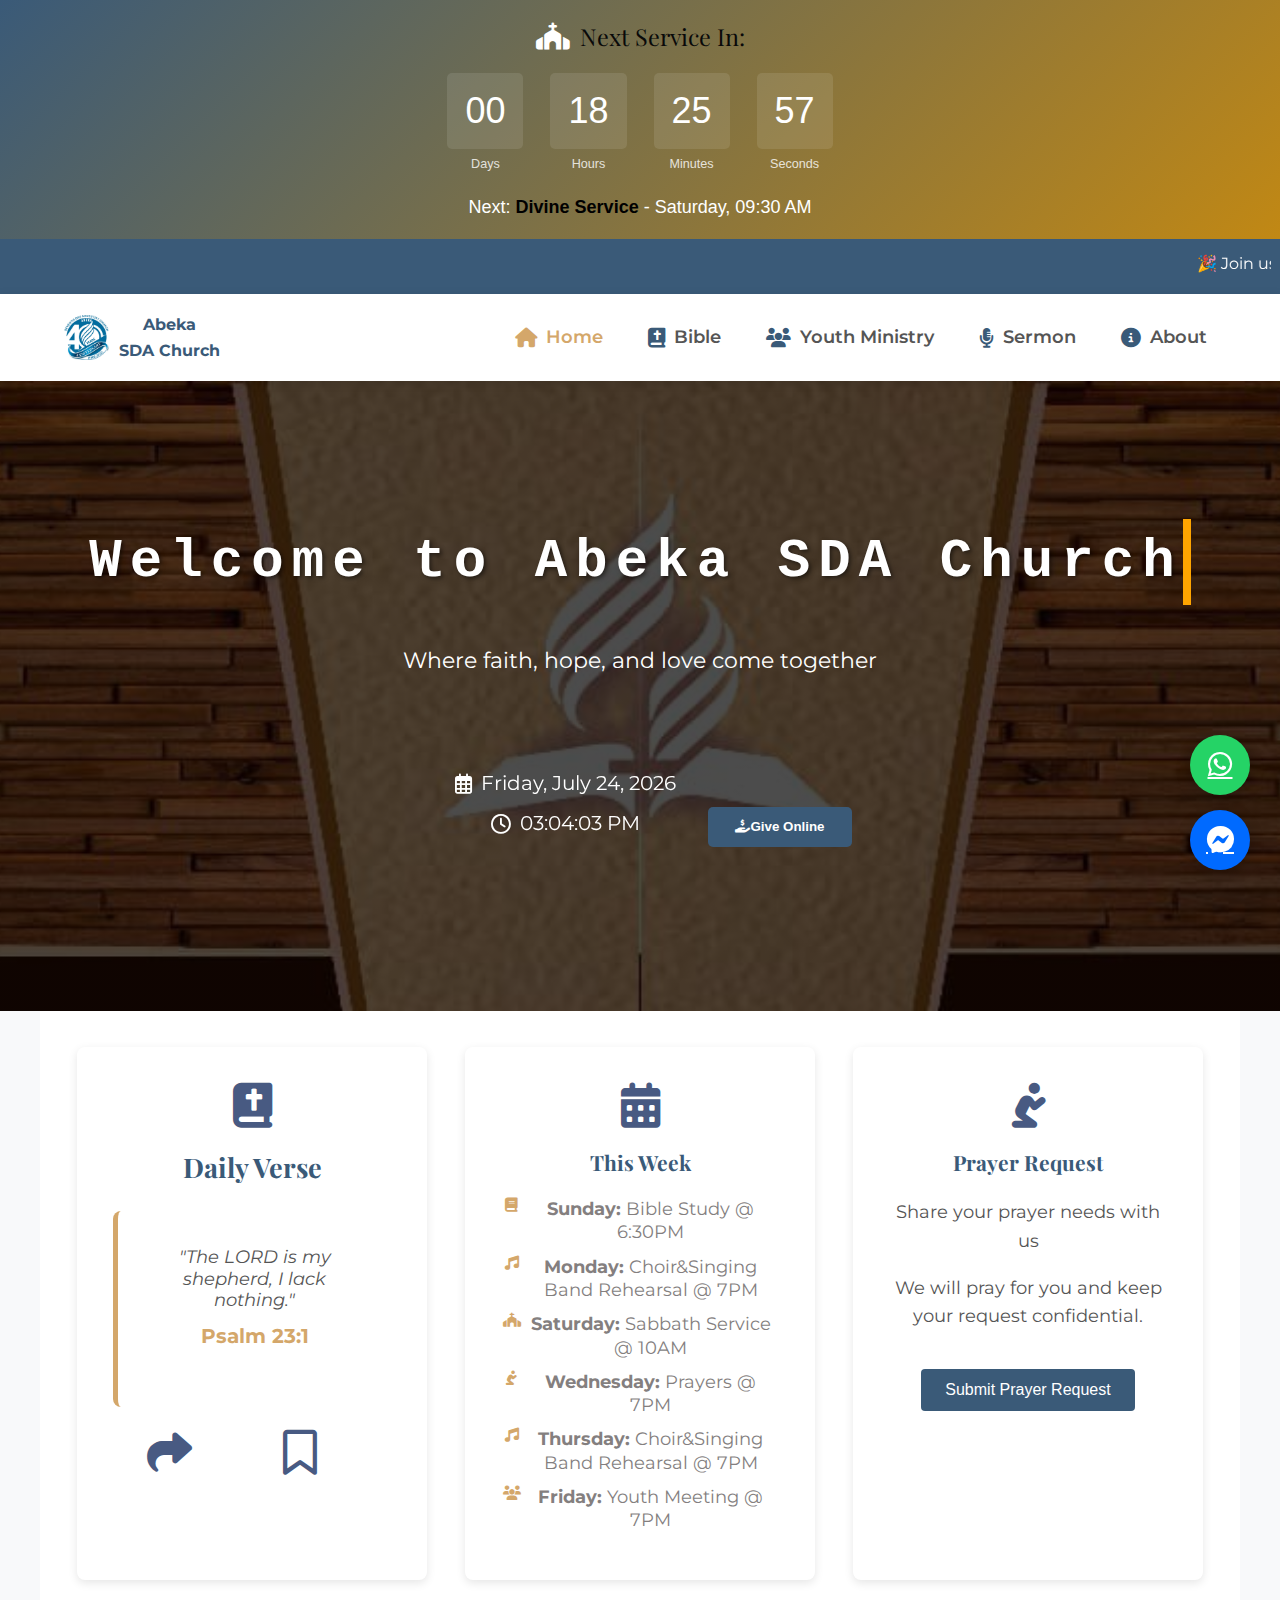
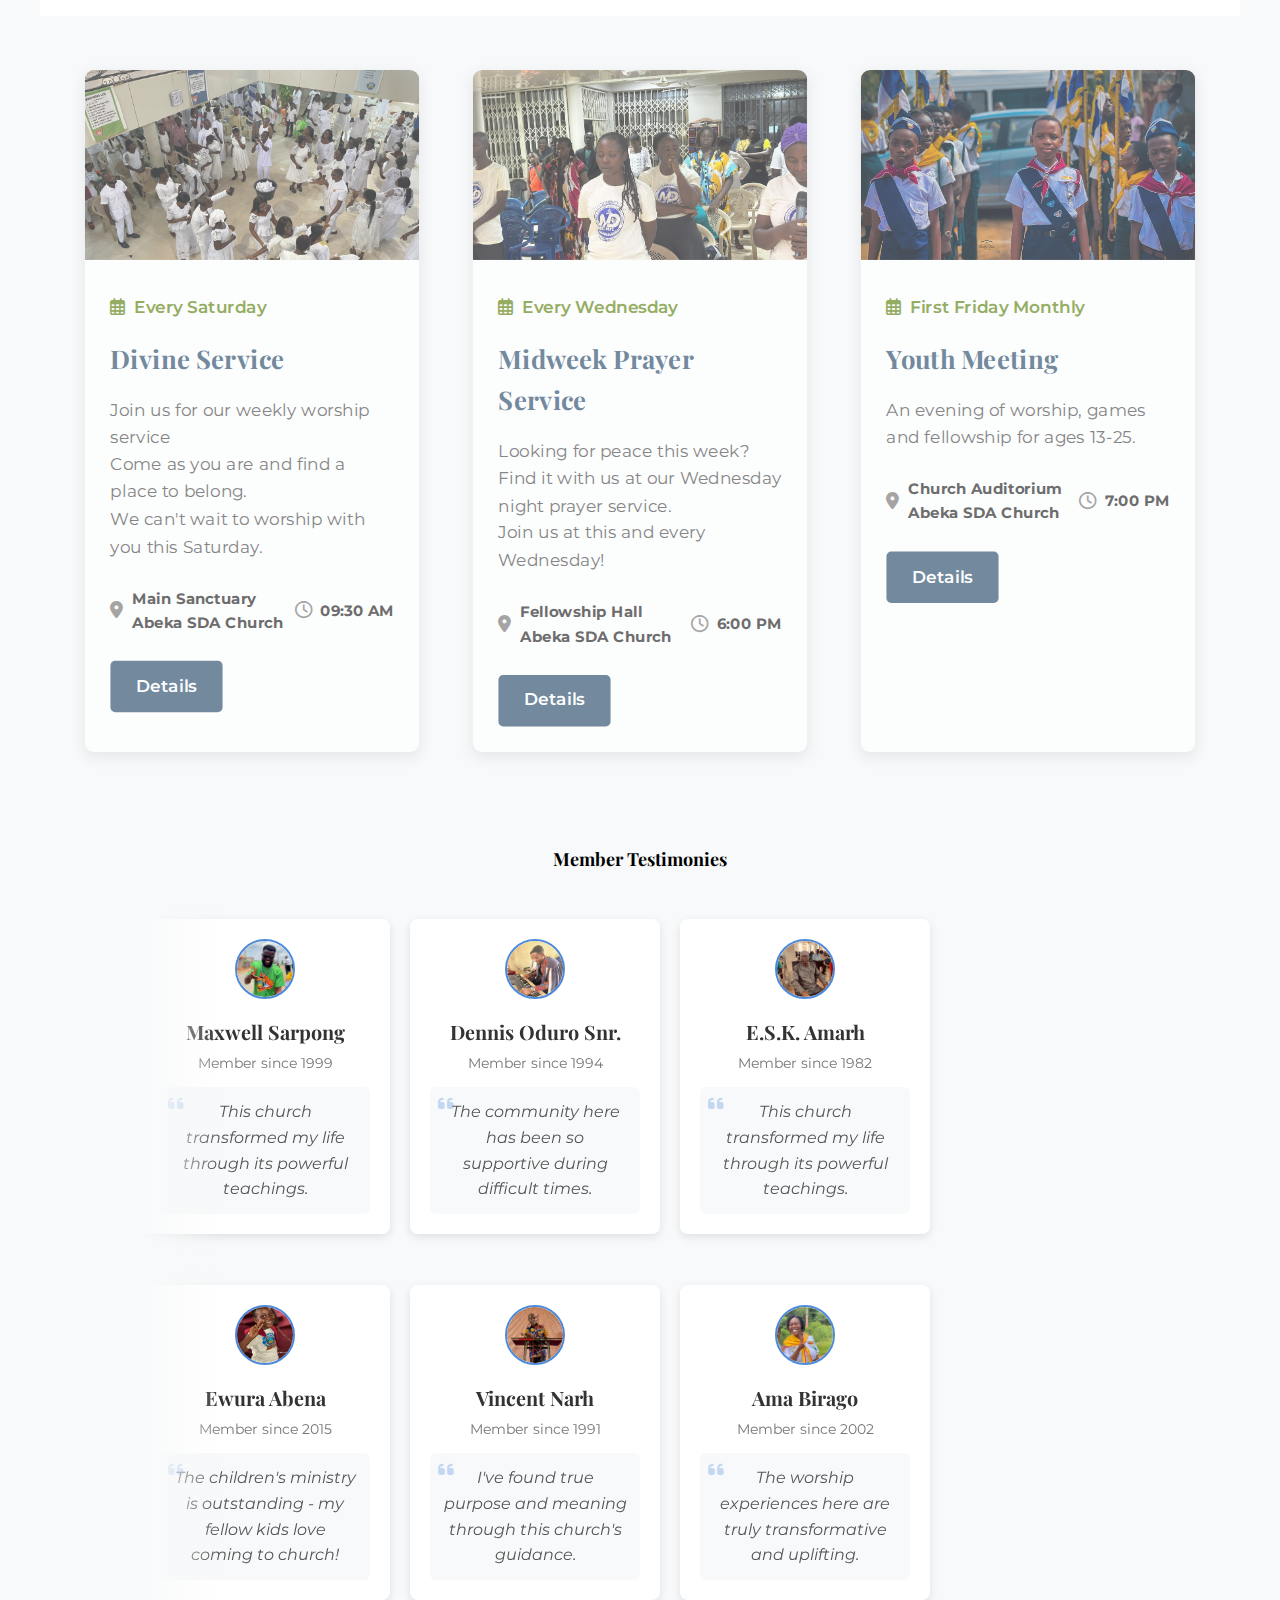
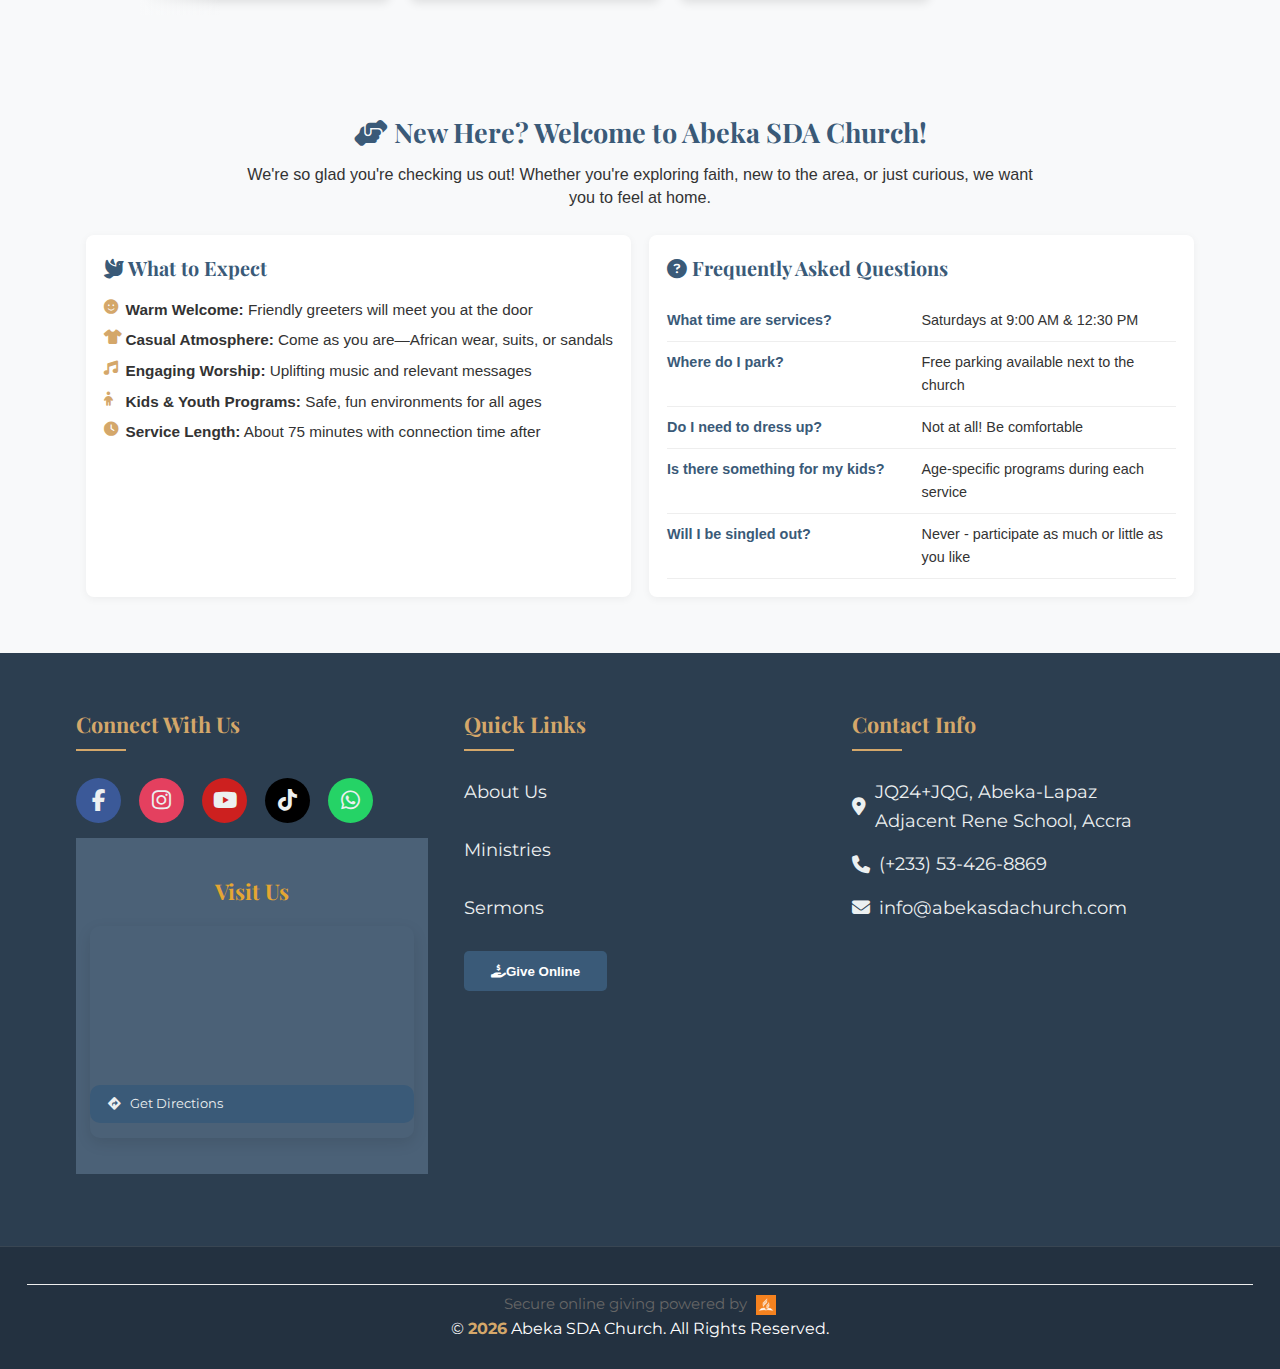
<file: index.html>
<!DOCTYPE html>
<html lang="en">
<head>
  <meta charset="UTF-8">
  <meta name="viewport" content="width=device-width, initial-scale=1.0">
  <title>Abeka SDA Church - Welcome</title>
  <link rel="stylesheet" href="style.css">
  <link rel="stylesheet" href="ay.css">
   <link rel="stylesheet" href="update_event.css">
  <link rel="icon" type="png" sizes="32x32" href="abeka.jpg">
  <!-- Google Fonts -->
  <link href="https://fonts.googleapis.com/css2?family=Montserrat:wght@400;700&family=Playfair+Display:wght@700&display=swap" rel="stylesheet">
  <!-- Font Awesome Icons -->
  <link rel="stylesheet" href="https://cdnjs.cloudflare.com/ajax/libs/font-awesome/6.4.0/css/all.min.css">
<style>
  /* Features Section */
.features {
  display: flex;
  justify-content: space-around;
  flex-wrap: wrap;
  gap: 2rem;
  padding: 2rem;
  max-width: 1200px;
  margin: 0 auto;
}

.feature-card {
  flex: 1;
  min-width: 250px;
  background: white;
  padding: 2rem;
  border-radius: 8px;
  box-shadow: 0 3px 10px rgba(0,0,0,0.1);
  text-align: center;
}

.feature-card i {
  font-size: 2.5rem;
  color: #485a82;
  margin-bottom: 1rem;
}

.btn-small {
  padding: 0.5rem 1.5rem;
  background: #3A5A78;
  color: white;
  border: none;
  border-radius: 5px;
  cursor: pointer;
  margin-top: 1rem;
  transition: all 0.3s;
}

.btn-small:hover {
  background: #000000;
  transform: translateY(-3px);
}

/* Modal Styles */
.modal {
  display: none;
  position: fixed;
  z-index: 1000;
  left: 0;
  top: 0;
  width: 100%;
  height: 100%;
  background-color: rgba(0,0,0,0.7);
}

.modal-content {
  background-color: #f8f9fa;
  margin: 5% auto;
  padding: 20px;
  border-radius: 8px;
  width: 90%;
  max-width: 600px;
  position: relative;
}

.close {
  position: absolute;
  right: 20px;
  top: 10px;
  font-size: 28px;
  font-weight: bold;
  cursor: pointer;
  color: #333;
}

/* Toast Notification */
.toast {
  visibility: hidden;
  min-width: 250px;
  background-color: #6B8E23;
  color: white;
  text-align: center;
  border-radius: 4px;
  padding: 16px;
  position: fixed;
  z-index: 1000;
  bottom: 30px;
  left: 50%;
  transform: translateX(-50%);
  opacity: 0;
  transition: opacity 0.5s, visibility 0.5s;
}

.toast.show {
  visibility: visible;
  opacity: 1;
}

/* Responsive Design */
@media (max-width: 768px) {
  .features {
    flex-direction: column;
    align-items: center;
  }
  
  .feature-card {
    width: 100%;
    max-width: 350px;
  }
  
  .modal-content {
    margin: 10% auto;
    width: 95%;
  }
}
.giving-footer {
  text-align: center;
  margin-top: 10px;
  padding-top: 8px;
  border-top: 1px solid #eee;
  font-size: 0.9em;
  color: #666;
}

.platform-logo {
  height: 20px;
  vertical-align: middle;
  margin-left: 5px;
}
/* Footer Give Button */
.footer-give-btn {
  background-color: #3A5A78; /* Slightly darker green for footer */
  margin: 20px auto;
  display: block; /* Center the button */
}

/* Smooth scrolling behavior for the whole page */
html {
  scroll-behavior: smooth;
}
    /* Typewriter animation styles */
        .typewriter-container {
            display: flex;
            justify-content: center;
            margin: 20px 0;
        }
        
        .typewriter-text {
            color: #fff; /* Change to your preferred color */
            font-family: monospace;
            overflow: hidden;
            border-right: .15em solid orange; /* Cursor */
            white-space: nowrap;
            margin: 0 auto;
            letter-spacing: .15em;
            animation: 
                typing 3.5s steps(30, end),
                blink-caret .75s step-end infinite;
            font-size: 2.5rem; /* Default size for larger screens */
        }

        /* The typing effect */
        @keyframes typing {
            from { width: 0 }
            to { width: 100% }
        }

        /* The cursor blink effect */
        @keyframes blink-caret {
            from, to { border-color: transparent }
            50% { border-color: orange; }
        }

        /* Responsive adjustments */
        @media screen and (max-width: 1024px) {
            .typewriter-text {
                font-size: 2rem;
            }
        }

        @media screen and (max-width: 768px) {
            .typewriter-text {
                font-size: 1.5rem;
            }
        }

        @media screen and (max-width: 480px) {
            .typewriter-text {
                font-size: 1.2rem;
                white-space: normal; /* Allow text to wrap on very small screens */
                border-right: none; /* Remove cursor on smallest screens if needed */
                animation: 
                    typing 3.5s steps(30, end);
                /* Remove blink-caret on small screens if it looks bad */
            }
        }
  /* Preloader container */
  #preloader {
    position: fixed;
    top: 0;
    left: 0;
    width: 100%;
    height: 100%;
    background: rgb(255, 255, 255); /* You can use your theme color */
    display: flex;
    align-items: center;
    justify-content: center;
    flex-direction: column;
    z-index: 9999;
    opacity: 1;
    transition: opacity 1s ease; /* Smooth fade */
  }

  /* Church image/logo */
  #preloader img {
    width: 180px;
    height: auto;
    animation: fadeLogo 1.5s infinite alternate;
  }

  /* Optional spinner */
  .loader {
    margin-top: 20px;
    border: 5px solid #ccc;
    border-top: 5px solid #33567c;
    border-radius: 50%;
    width: 40px;
    height: 40px;
    animation: spin 1s linear infinite;
  }

  /* Animations */
  @keyframes spin {
    100% { transform: rotate(360deg); }
  }

  @keyframes fadeLogo {
    0% { opacity: 0.5; transform: scale(0.98); }
    100% { opacity: 1; transform: scale(1); }
  }



  /* Media Queries for responsiveness */
  @media (max-width: 768px) {
    #preloader img {
      width: 140px;
    }
    .loader {
      width: 30px;
      height: 30px;
    }
  }

  @media (max-width: 480px) {
    #preloader img {
      width: 100px;
    }
    .loader {
      width: 25px;
      height: 25px;
    }
  }

</style>
</head>
<body>
<div id="preloader">
  <img src="abeka.jpg" alt="Church Logo">
  <div class="loader"></div>
</div>
<div id="content">
 <div class="service-countdown">
  <div class="countdown-container">
    <div class="countdown-header">
      <i class="fas fa-church"></i>
      <h3>Next Service In:</h3>
    </div>
    <div class="countdown-timer">
      <div class="countdown-item">
        <span id="days">00</span>
        <small>Days</small>
      </div>
      <div class="countdown-item">
        <span id="hours">00</span>
        <small>Hours</small>
      </div>
      <div class="countdown-item">
        <span id="minutes">00</span>
        <small>Minutes</small>
      </div>
      <div class="countdown-item">
        <span id="seconds">00</span>
        <small>Seconds</small>
      </div>
    </div>
    <div class="next-service-info">
      <p>Next: <strong>Divine Service</strong> - Saturday, 09:30 AM</p>
    </div>
  </div>
 </div>
  <!-- Announcement Marquee -->
  <div class="marquee">
    <marquee behavior="scroll" direction="left">
      🎉 Join us for Sabbath Service at 9:30 this and every Saturday | 🙏 Prayer Meetings every Wednesday | 🌟 Annual Camp Meeting coming soon!
    </marquee>
  </div>

  <!-- Navbar with Icons -->
  <nav>
    <div class="logo">
    <img src="abeka.jpg" alt="Church Logo" class="logo-image">
    <span style="font-size:medium; text-align:center">Abeka <br>SDA Church</span>
  </div>
  
    <ul>
      <li>
        <a href="index.html" class="active">
          <i class="fas fa-home"></i>
          <span class="nav-text">Home</span>
        </a>
      </li>
      <li>
        <a href="bible.html">
          <i class="fas fa-bible"></i>
          <span class="nav-text">Bible</span>
        </a>
      </li>
      <li >
        <div class="dropdown">
        <a href="ay.html">
          <i class="fas fa-users"></i>
          <span class="nav-text">Youth Ministry</span>
        </a>
        <div class="dropdown-content">
          <a href="adventurers.html">Adventurers</a>
          <a href="pathfinders.html">Pathfinders</a>
          
          <a href="senior.html">Senior Youth</a>
          <a href="gallery.html">Gallery</a>
        </div>
        </div>
      </li>
      <li>
        <a href="event.html">
          <i class="fas fa-microphone-alt"></i>
          <span class="nav-text">Sermon</span>
        </a>
      </li>
            <li>
        <a href="about.html">
          <i class="fas fa-info-circle"></i>
          <span class="nav-text">About</span>
        </a>
      </li>
    </ul>
  </nav>

 <!-- Hero Section with Date/Time -->
  <section class="hero">
    <div class="hero-content">
     <div class="typewriter-container">
            <h1 class="typewriter-text" id="typewriter">Welcome to Abeka SDA Church</h1>
        </div>
      <p>Where faith, hope, and love come together</p>
     
      <div class="datetime">
        <div id="current-date"><i class="far fa-calendar-alt"></i> Loading date...</div>
        <div id="current-time"><i class="far fa-clock"></i> Loading time...</div>
      </div>
      <button id="giveOnlineBtn" class="btn"><i class="fas fa-hand-holding-usd"></i>Give Online</button>
      
    </div>
  </section>

 <!-- Donation Modal have to put the right link -->
 <div id="donationModal" class="modal">
  <div class="modal-content">
    <span class="close">&times;</span>
    <h2>Give Your Offering</h2>
    <div class="payment-options">
      <!-- PayPal Option -->
      <div class="payment-option">
        <h3>Paypal</h3>
        <form action="https://www.paypal.com/donate" method="post" target="_blank">
          <input type="hidden" name="business" value="YOUR_PAYPAL_EMAIL@example.com">
          <input type="hidden" name="item_name" value="Church Offering">
          <input type="hidden" name="currency_code" value="USD">
          <div class="amount-options">
            <button type="button" class="amount-btn" data-amount="10">$10</button>
            <button type="button" class="amount-btn" data-amount="20">$20</button>
            <button type="button" class="amount-btn" data-amount="50">$50</button>
            <input type="number" name="amount" id="customAmount" min="1" placeholder="Other amount">
          </div>
          <button type="submit" class="paypal-btn"><i class="fab fa-paypal"></i>Give via PayPal</button>
        </form>
      </div>
      
      <!-- Credit Card Option (would need real payment processor) -->
      <div class="payment-option">
        <h3>Credit/Debit Card</h3>
        <p>Coming soon - we're working on adding direct card payments.</p>
      </div>
    </div>
  </div>
 </div>

 <!-- Features Section -->
 <section class="features">
  <div class="feature-card">
    <section class="daily-verse-section">
    <div class="verse-container">
    <i class="fas fa-bible"></i> 
    <h2>Daily Verse</h2>
    <div class="verse-content">
      <p id="verse-text">"For God so loved the world that he gave his one and only Son, that whoever believes in him shall not perish but have eternal life."</p>
      <p id="verse-reference">John 3:16</p>
    </div>
    <div class="verse-actions">
      <button id="share-verse"><i class="fas fa-share"></i> Share</button>
      <button id="save-verse"><i class="far fa-bookmark"></i> Save</button>
    </div>
    </div>
    </section>
  </div>
  <div class="feature-card">
    <i class="fas fa-calendar-alt"></i>
    <h3>This Week</h3>
   <ul class="expect-list">
          <li><i class="fas fa-book"></i> <strong>Sunday:</strong> Bible Study @ 6:30PM</li>
           <li><i class="fas fa-music"></i> <strong>Monday:</strong> Choir&Singing Band Rehearsal @ 7PM</li>
          <li><i class="fas fa-church"></i> <strong>Saturday:</strong> Sabbath Service @ 10AM</li>
          <li><i class="fas fa-pray"></i> <strong>Wednesday:</strong> Prayers @ 7PM</li>
          <li><i class="fas fa-music"></i> <strong>Thursday:</strong> Choir&Singing Band Rehearsal @ 7PM</li>
          <li><i class="fas fa-users"></i> <strong>Friday:</strong> Youth Meeting @ 7PM</li>
        </ul>
  </div>
  <div class="feature-card">
    <i class="fas fa-pray"></i>
    <h3>Prayer Request</h3>
    <p>Share your prayer needs with us</p>
    <p>We will pray for you and keep your request confidential.</p>
     <button id="prayerRequestBtn" class="prayer-btn">Submit Prayer Request</button>
  </div>

 <!-- Prayer Request Modal -->
    <div id="prayerModal" class="modal">
        <div class="modal-content">
            <span class="close">&times;</span>
            <h2><i class="fas fa-praying-hands"></i> Prayer Request</h2>
            <iframe id="prayerForm" src="https://docs.google.com/forms/d/e/1FAIpQLSeb1RpJYBGLV7XDMu33oly7lWFSHIR5muvQrNGHHYIy12WM4g/viewform?embedded=true" ></iframe>
        </div>
    </div>

 <!-- Confirmation Modal -->
    <div id="confirmationModal" class="modal">
        <div class="modal-content" style="text-align: center;">
            <span class="close">&times;</span>
            <div style="font-size: 60px; color: #4a89dc; margin-bottom: 20px;">
                <i class="fas fa-check-circle"></i>
            </div>
            <h2>Thank You!</h2>
            <p>Your prayer request has been submitted.</p>
            <p>We'll be praying for you.</p>
            <button id="closeConfirmationBtn" class="action-btn prayer-btn" style="margin-top: 20px;">
                Close
            </button>
        </div>
    </div>
 </section>

  
 <div class="events-container">
  <!-- First Event -->
  <div class="event-card">
    <img src="worship.jpg" alt="Divine Service" class="event-image" >
    <div class="event-details">
      <div class="event-date">
        <i class="far fa-calendar-alt"></i>
        <span>Every Saturday</span>
      </div>
      <h3 class="event-title">Divine Service</h3>
      <p class="event-description">Join us for our weekly worship service<br>Come as you are and find a place to belong.<br>We can't wait to worship with you this Saturday. </p>
      <div class="event-meta">
        <div class="event-location">
          <i class="fas fa-map-marker-alt"></i>
          <strong>Main Sanctuary<br>
          Abeka SDA Church</strong>
        </div>
        <div class="event-time">
          <i class="far fa-clock"></i>
          <strong>09:30 AM</strong>
        </div>
      </div>
      <div class="event-actions">
        <a href="event.html" class="btn">Details</a>
       
      </div>
    </div>
  </div>

  <!-- Second Event -->
  <div class="event-card">
    <img src="prayer.jpg" alt="Wednesday Prayers" class="event-image" >
    <div class="event-details">
      <div class="event-date">
        <i class="far fa-calendar-alt"></i>
        <span>Every Wednesday</span>
      </div>
      <h3 class="event-title">Midweek Prayer Service</h3>
      <p class="event-description">Looking for peace this week? <br>Find it with us at our Wednesday night prayer service.<br> Join us at this and every Wednesday!</p>
      <div class="event-meta">
        <div class="event-location">
          <i class="fas fa-map-marker-alt"></i>
          <strong>Fellowship Hall<br>
          Abeka SDA Church</strong>
        </div>
        <div class="event-time">
          <i class="far fa-clock"></i>
          <strong>6:00 PM</strong>
        </div>
      </div>
      <div class="event-actions">
        <a href="event.html" class="btn">Details</a>
       
      </div>
    </div>
  </div>

  <!-- Third Event -->
  <div class="event-card">
    <img src="royals/ay.jpg" alt="Youth Fellowship" class="event-image" >
    <div class="event-details">
      <div class="event-date">
        <i class="far fa-calendar-alt"></i>
        <span>First Friday Monthly</span>
      </div>
      <h3 class="event-title">Youth Meeting</h3>
      <p class="event-description">An evening of worship, games and fellowship for ages 13-25.</p>
      <div class="event-meta">
        <div class="event-location">
          <i class="fas fa-map-marker-alt"></i>
          <strong>Church Auditorium<br>
          Abeka SDA Church</strong>
        </div>
        <div class="event-time">
          <i class="far fa-clock"></i>
          <strong>7:00 PM</strong>
        </div>
      </div>
      <div class="event-actions">
        <a href="event.html" class="btn">Details</a>
        
      </div>
    </div>
  </div>
 </div>

 <section class="testimonials-carousel">
  <h2 class="section-title">Member Testimonies</h2>
  <!-- First row scrolling left -->
  <div class="carousel-wrapper top-row">
    <div class="gradient-edge left-edge"></div>
    <div class="carousel-container">
      <div class="carousel-track left-scroll">
        <!-- Testimony Cards (3 total) -->
        <div class="testimony-card">
          <div class="testimony-content">
            <img src="royals/aboy.jpg" alt="Keren" class="member-photo">
            <h3 class="member-name">Maxwell Sarpong</h3>
            <p class="member-role">Member since 1999</p>
            <div class="testimony-text">
              <i class="fas fa-quote-left"></i>
              <p>This church transformed my life through its powerful teachings.</p>
            </div>
          </div>
        </div>
        <div class="testimony-card">
          <div class="testimony-content">
            <img src="royals/dennis.jpeg" alt="Yaw Annor" class="member-photo">
            <h3 class="member-name">Dennis Oduro Snr.</h3>
            <p class="member-role">Member since 1994</p>
            <div class="testimony-text">
              <i class="fas fa-quote-left"></i>
              <p>The community here has been so supportive during difficult times.</p>
            </div>
          </div>
        </div>
        <div class="testimony-card">
          <div class="testimony-content">
            <img src="royals/esk.jpeg" alt="Mike" class="member-photo">
            <h3 class="member-name">E.S.K. Amarh</h3>
            <p class="member-role">Member since 1982</p>
            <div class="testimony-text">
              <i class="fas fa-quote-left"></i>
              <p>This church transformed my life through its powerful teachings.</p>
            </div>
          </div>
        </div>
      </div>
    </div>
    <div class="gradient-edge right-edge"></div>
  </div>
  
  <!-- Second row scrolling right -->
  <div class="carousel-wrapper bottom-row">
    <div class="gradient-edge left-edge"></div>
    <div class="carousel-container">
      <div class="carousel-track right-scroll">
        <!-- Testimony Cards (3 total) -->
        <div class="testimony-card">
          <div class="testimony-content">
            <img src="royals/abena.png" alt="Abena" class="member-photo">
            <h3 class="member-name">Ewura Abena</h3>
            <p class="member-role">Member since 2015</p>
            <div class="testimony-text">
              <i class="fas fa-quote-left"></i>
              <p>The children's ministry is outstanding - my fellow kids love coming to church!</p>
            </div>
          </div>
        </div>
        <div class="testimony-card">
          <div class="testimony-content">
            <img src="royals/narh1.jpeg" alt="David" class="member-photo">
            <h3 class="member-name">Vincent Narh</h3>
            <p class="member-role">Member since 1991</p>
            <div class="testimony-text">
              <i class="fas fa-quote-left"></i>
              <p>I've found true purpose and meaning through this church's guidance.</p>
            </div>
          </div>
        </div>
        <div class="testimony-card">
          <div class="testimony-content">
            <img src="royals/dhimple.jpg" alt="Dhimples" class="member-photo">
            <h3 class="member-name">Ama Birago</h3>
            <p class="member-role">Member since 2002</p>
            <div class="testimony-text">
              <i class="fas fa-quote-left"></i>
              <p>The worship experiences here are truly transformative and uplifting.</p>
            </div>
          </div>
        </div>
      </div>
    </div>
    <div class="gradient-edge right-edge"></div>
  </div>
 </section>
 <!-- Floating Chat Button -->
 <div class="floating-chat-container">
  <div class="chat-tooltip">Need help or prayer? Chat with us!</div>
  <a href="https://wa.me/+233534268869" class="floating-chat-btn whatsapp" target="_blank">
    <i class="fab fa-whatsapp"> </a></i>
 

  <div class="chat-tooltip">Need help or prayer? Chat with us!</div>
   <a href="https://www.facebook.com/theabekasdachurch" class="floating-chat-btn messenger" target="_blank">
   <i class="fab fa-facebook-messenger"></i>
  </a>
 </div>

 <section class="new-here-section">
  <div class="container">
    <div class="welcome-header">
      <h2><i class="fas fa-hands-helping"></i> New Here? Welcome to Abeka SDA Church!</h2>
      <p>We're so glad you're checking us out! Whether you're exploring faith, new to the area, or just curious, we want you to feel at home.</p>
    </div>

    <div class="expect-grid">
      <!-- What to Expect -->
      <div class="expect-card">
        <h3><i class="fas fa-dove"></i> What to Expect</h3>
        <ul class="expect-list">
          <li><i class="fas fa-smile"></i> <strong>Warm Welcome:</strong> Friendly greeters will meet you at the door</li>
          <li><i class="fas fa-tshirt"></i> <strong>Casual Atmosphere:</strong> Come as you are—African wear, suits, or sandals</li>
          <li><i class="fas fa-music"></i> <strong>Engaging Worship:</strong> Uplifting music and relevant messages</li>
          <li><i class="fas fa-child"></i> <strong>Kids & Youth Programs:</strong> Safe, fun environments for all ages</li>
          <li><i class="fas fa-clock"></i> <strong>Service Length:</strong> About 75 minutes with connection time after</li>
        </ul>
      </div>

      <!-- FAQ -->
      <div class="faq-card">
        <h3><i class="fas fa-question-circle"></i> Frequently Asked Questions</h3>
        <div class="faq-table">
          <div class="faq-row">
            <div class="faq-question">What time are services?</div>
            <div class="faq-answer">Saturdays at 9:00 AM & 12:30 PM</div>
          </div>
          <div class="faq-row">
            <div class="faq-question">Where do I park?</div>
            <div class="faq-answer">Free parking available next to the church</div>
          </div>
          <div class="faq-row">
            <div class="faq-question">Do I need to dress up?</div>
            <div class="faq-answer">Not at all! Be comfortable</div>
          </div>
          <div class="faq-row">
            <div class="faq-question">Is there something for my kids?</div>
            <div class="faq-answer">Age-specific programs during each service</div>
          </div>
          <div class="faq-row">
            <div class="faq-question">Will I be singled out?</div>
            <div class="faq-answer">Never - participate as much or little as you like</div>
          </div>
        </div>
      </div>
    </div>

    
  </div>
 </section>

  <!-- Footer with Contact & Links -->
 <footer class="modern-footer">
  <div class="footer-content">
    <div class="footer-section">
      <h3>Connect With Us</h3>
      <div class="social-handles">
        <a href="https://www.facebook.com/theabekasdachurch" target="_blank" class="social-icon fb">
          <i class="fab fa-facebook-f"></i>
          <span class="tooltip">Facebook</span>
        </a>
        <a href="https://www.instagram.com/royalpfclub" target="_blank" class="social-icon ig">
          <i class="fab fa-instagram"></i>
          <span class="tooltip">Instagram</span>
        </a>
        <a href="https://www.youtube.com/royalspfclub" target="_blank" class="social-icon yt">
          <i class="fab fa-youtube"></i>
          <span class="tooltip">YouTube</span>
        </a>
        <a href="https://www.tiktok.com/@abeka_sda_church" target="_blank" class="social-icon tt">
          <i class="fab fa-tiktok"></i>
          <span class="tooltip">TikTok</span>
        </a>
        <a href="https://www.wa.me/+233534268869" target="_blank" class="social-icon wa">
          <i class="fab fa-whatsapp"></i>
          <span class="tooltip">WhatsApp</span>
        </a>
      </div>
      <section class="church-map-section">
  <h2>Visit Us</h2>
 <div class="map-container">
 <iframe src="https://www.google.com/maps/embed?pb=!1m18!1m12!1m3!1d3970.7658440588652!2d-0.24522355677653027!3d5.60156989600896!2m3!1f0!2f0!3f0!3m2!1i1024!2i768!4f13.1!3m3!1m2!1s0xfdf998ca7bfb8bb%3A0x5a2562a371bc9fac!2sAbeka%20SDA%20Church!5e0!3m2!1sen!2sgh!4v1754309034451!5m2!1sen!2sgh" 
  width="350" 
  height="150" style="border:0;" 
  allowfullscreen="" 
  loading="lazy" 
  referrerpolicy="no-referrer-when-downgrade">
 </iframe>
  <div class="map-actions">
    <a href="https://www.google.com/maps/dir//5.6037,-0.2270" target="_blank" class="map-btn">
      <i class="fas fa-directions"></i> Get Directions
    </a>
  </div>
 </div>
 </section>
    </div>
    
    <div class="footer-section">
      <h3>Quick Links</h3>
      <ul>
        <li><a href="about.html">About Us</a></li>
        <li><a href="ay.html">Ministries</a></li>
        <li><a href="event.html">Sermons</a></li>
        <li><button id="footerGiveBtn" class="btn"><i class="fas fa-hand-holding-usd"></i>Give Online</button></li>
      </ul>
    </div>
    
 
    <div class="footer-section">
      <h3>Contact Info</h3>
      <p><i class="fas fa-map-marker-alt"></i> JQ24+JQG, Abeka-Lapaz<br>Adjacent Rene School, Accra</p>
      <p><i class="fas fa-phone"></i> (+233) 53-426-8869</p>
      <p><i class="fas fa-envelope"></i> info@abekasdachurch.com</p>
    </div>
 </div>
   

  
  <div class="footer-bottom">
     <div class="giving-footer">
    <p>Secure online giving powered by <img src="royals/egiving.png" alt="eGiving Platform" class="platform-logo"></p>
    </div>
    <p>&copy; <span id="current-year"></span> Abeka SDA Church. All Rights Reserved.</p>
  </div>
 </footer>
</div>
<script>

document.addEventListener('DOMContentLoaded', function() {
  // Array of verses (you can expand this list)
  const bibleVerses = [
    {
      text: "Trust in the LORD with all your heart and lean not on your own understanding; in all your ways submit to him, and he will make your paths straight.",
      reference: "Proverbs 3:5-6"
    },
    {
      text: "I can do all this through him who gives me strength.",
      reference: "Philippians 4:13"
    },
    {
      text: "The LORD is my shepherd, I lack nothing.",
      reference: "Psalm 23:1"
    },
    {
      text: "For I know the plans I have for you, declares the LORD, plans to prosper you and not to harm you, plans to give you hope and a future.",
      reference: "Jeremiah 29:11"
    },
    {
      text: "But those who hope in the LORD will renew their strength. They will soar on wings like eagles; they will run and not grow weary, they will walk and not be faint.",
      reference: "Isaiah 40:31"
    },
    {
      text: "Do not be anxious about anything, but in every situation, by prayer and petition, with thanksgiving, present your requests to God.",
      reference: "Philippians 4:6"
    },
    {
      text: "Jesus Christ is the same yesterday and today and forever.",
      reference: "Hebrews 13:8"
    }
  ];

  // Get today's date to use as seed for verse selection
  const today = new Date();
  const startOfYear = new Date(today.getFullYear(), 0, 0);
  const diff = today - startOfYear;
  const dayOfYear = Math.floor(diff / (1000 * 60 * 60 * 24));
  
  // Select verse based on day of year (cycles through array)
  const verseIndex = dayOfYear % bibleVerses.length;
  const todaysVerse = bibleVerses[verseIndex];
  
  // Display the verse
  document.getElementById('verse-text').textContent = `"${todaysVerse.text}"`;
  document.getElementById('verse-reference').textContent = todaysVerse.reference;
  
  // Share functionality
  document.getElementById('share-verse').addEventListener('click', function() {
    const shareText = `Today's Bible Verse: "${todaysVerse.text}" - ${todaysVerse.reference}`;
    
    if (navigator.share) {
      navigator.share({
        title: 'Daily Bible Verse',
        text: shareText,
        url: window.location.href
      }).catch(err => {
        console.log('Error sharing:', err);
        fallbackShare(shareText);
      });
    } else {
      fallbackShare(shareText);
    }
  });
  
  // Save functionality (using localStorage)
document.getElementById('save-verse').addEventListener('click', function() {
    let savedVerses = JSON.parse(localStorage.getItem('savedVerses') || '[]');
    
    // Check if verse already saved
    const alreadySaved = savedVerses.some(v => v.reference === todaysVerse.reference && v.text === todaysVerse.text);
    
    if (!alreadySaved) {
      savedVerses.push({
        text: todaysVerse.text,
        reference: todaysVerse.reference,
        dateSaved: new Date().toISOString()
      });
      localStorage.setItem('savedVerses', JSON.stringify(savedVerses));
      
      // Visual feedback
      const btn = document.getElementById('save-verse');
      btn.innerHTML = '<i class="fas fa-check"></i> Saved!';
      btn.style.backgroundColor = '#4CAF50';
      setTimeout(() => {
        btn.innerHTML = '<i class="far fa-bookmark"></i> Save';
        btn.style.backgroundColor = '';
      }, 2000);
    } else {
      alert('This verse is already saved in your collection!');
    }
  });

  // Fallback share method
  function fallbackShare(text) {
    if (navigator.clipboard) {
      navigator.clipboard.writeText(text).then(() => {
        showToast('Verse copied to clipboard!');
      }).catch(err => {
        console.error('Could not copy text: ', err);
        showToast('Failed to share verse');
      });
    } else {
      // Last resort fallback
      const textArea = document.createElement('textarea');
      textArea.value = text;
      textArea.style.position = 'fixed';
      document.body.appendChild(textArea);
      textArea.focus();
      textArea.select();
      
      try {
        document.execCommand('copy');
        showToast('Verse copied to clipboard!');
      } catch (err) {
        console.error('Fallback copy failed:', err);
        showToast('Failed to share verse');
      }
      document.body.removeChild(textArea);
    }
  }

  // Show toast notification
  function showToast(message) {
    const toast = document.createElement('div');
    toast.className = 'verse-toast';
    toast.textContent = message;
    document.body.appendChild(toast);
    
    setTimeout(() => {
      toast.classList.add('show');
    }, 10);
    
    setTimeout(() => {
      toast.classList.remove('show');
      setTimeout(() => {
        document.body.removeChild(toast);
      }, 300);
    }, 3000);
  }
});

  document.addEventListener('DOMContentLoaded', function() {
            const typewriterElement = document.getElementById('typewriter');
            
            function resetAnimation() {
                // Remove the animation classes
                typewriterElement.style.animation = 'none';
                
                // Trigger reflow
                void typewriterElement.offsetWidth;
                
                // Re-add the animation
                typewriterElement.style.animation = 
                    'typing 3.5s steps(30, end), blink-caret .75s step-end infinite';
                
                // On very small screens, use simpler animation
                if (window.innerWidth <= 480) {
                    typewriterElement.style.animation = 'typing 3.5s steps(30, end)';
                }
            }
            
            // Run the animation immediately
            resetAnimation();
            
            // Then run it every 15 seconds
            setInterval(resetAnimation, 15000);
            
            // Also reset on window resize
            window.addEventListener('resize', function() {
                resetAnimation();
            });
        });
  
  window.addEventListener("load", function(){
    let preloader = document.getElementById("preloader");
    let content = document.getElementById("content");

    // Start fade-out
    preloader.style.opacity = "0";

    // Wait for transition to complete before removing preloader
    setTimeout(function(){
      preloader.style.display = "none";
      content.style.display = "block";
      document.body.style.overflow = "auto"; // Enable scrolling again
    }, 1000); // Matches the CSS transition duration
  });

        document.addEventListener('DOMContentLoaded', function() {
            // Get elements
            const prayerBtn = document.getElementById('prayerRequestBtn');
            const giveBtn = document.getElementById('giveOnlineBtn');
            const prayerModal = document.getElementById('prayerModal');
            const donationModal = document.getElementById('donationModal');
            const confirmationModal = document.getElementById('confirmationModal');
            const closeButtons = document.getElementsByClassName('close');
            const closeConfirmationBtn = document.getElementById('closeConfirmationBtn');
            const amountBtns = document.querySelectorAll('.amount-btn');
            const customAmount = document.getElementById('customAmount');
            
            // Open modals
            prayerBtn.addEventListener('click', function() {
                prayerModal.style.display = 'block';
            });
            
            giveBtn.addEventListener('click', function() {
                donationModal.style.display = 'block';
            });
            
            // Close modals when clicking X
            for (let i = 0; i < closeButtons.length; i++) {
                closeButtons[i].addEventListener('click', function() {
                    prayerModal.style.display = 'none';
                    donationModal.style.display = 'none';
                    confirmationModal.style.display = 'none';
                });
            }
            
            // Close confirmation modal
            closeConfirmationBtn.addEventListener('click', function() {
                confirmationModal.style.display = 'none';
            });
            
            // Close modals when clicking outside
            window.addEventListener('click', function(event) {
                if (event.target === prayerModal) {
                    prayerModal.style.display = 'none';
                }
                if (event.target === donationModal) {
                    donationModal.style.display = 'none';
                }
                if (event.target === confirmationModal) {
                    confirmationModal.style.display = 'none';
                }
            });
            
            // Amount selection for donations
            amountBtns.forEach(btn => {
                btn.addEventListener('click', function() {
                    amountBtns.forEach(b => b.classList.remove('active'));
                    this.classList.add('active');
                    customAmount.value = this.dataset.amount;
                });
            });
            
            // Custom amount handling
            customAmount.addEventListener('input', function() {
                amountBtns.forEach(b => b.classList.remove('active'));
            });
            
            // Check for form submission (Google Forms)
            const checkFormSubmission = setInterval(function() {
                try {
                    if (document.getElementById('prayerForm').contentWindow.location.href.includes('formResponse')) {
                        prayerModal.style.display = 'none';
                        confirmationModal.style.display = 'block';
                        clearInterval(checkFormSubmission);
                    }
                } catch (e) {
                    // Cross-origin security error expected
                }
            }, 1000);
        });
  

function updateCountdown() {
  const now = new Date();
  let nextService = new Date();
  
  // Set target time (Saturday 9:30 AM)
  nextService.setHours(9, 30, 0, 0);
  
  // Adjust date based on current time
  if (now.getDay() === 6) { // If today is Saturday
    if (now < nextService) {
      // Before service time - use today's date
    } 
    else if (now.getHours() >= 18) {
      // After 6 PM - set to next Saturday
      nextService.setDate(now.getDate() + 7);
    }
    else {
      // During service hours (9:30 AM - 6 PM)
      document.getElementById('countdown-timer').style.display = 'none';
      document.getElementById('welcome-message').style.display = 'block';
      document.getElementById('welcome-message').innerHTML = `
        <h3>Welcome to Sabbath Service!</h3>
        <p>Service has started! Join us now!</p>
        <p>We're glad you're here with us today</p>
      `;
      return;
    }
  } 
  else {
    // Not Saturday - find next Saturday
    const daysUntilSaturday = (6 - now.getDay() + 7) % 7;
    nextService.setDate(now.getDate() + daysUntilSaturday);
  }

  const diff = nextService - now;
  
  // Calculate time units
  const days = Math.floor(diff / (1000 * 60 * 60 * 24));
  const hours = Math.floor((diff % (1000 * 60 * 60 * 24)) / (1000 * 60 * 60));
  const minutes = Math.floor((diff % (1000 * 60 * 60)) / (1000 * 60));
  const seconds = Math.floor((diff % (1000 * 60)) / 1000);
  
  // Update display
  document.getElementById('days').textContent = days.toString().padStart(2, '0');
  document.getElementById('hours').textContent = hours.toString().padStart(2, '0');
  document.getElementById('minutes').textContent = minutes.toString().padStart(2, '0');
  document.getElementById('seconds').textContent = seconds.toString().padStart(2, '0');
  
  // Ensure countdown is visible
  document.getElementById('countdown-timer').style.display = 'block';
  document.getElementById('welcome-message').style.display = 'none';
}

// Update every second
setInterval(updateCountdown, 1000);
updateCountdown(); // Initial call







document.addEventListener('DOMContentLoaded', function() {
  // Get elements
  const prayerBtn = document.getElementById('prayerRequestBtn');
  const prayerModal = document.getElementById('prayerModal');
  const confirmationModal = document.getElementById('confirmationModal');
  const closeButtons = document.getElementsByClassName('close');
  const closeConfirmationBtn = document.getElementById('closeConfirmationBtn');
  const prayerForm = document.getElementById('prayerForm');
 
  // Replace with your Google Form URL (use the embedded version)
  const googleFormUrl = "https://docs.google.com/forms/d/e/1FAIpQLSeb1RpJYBGLV7XDMu33oly7lWFSHIR5muvQrNGHHYIy12WM4g/viewform?embedded=true" ;
  prayerForm.src = googleFormUrl;
  
  // Open prayer modal
  prayerBtn.addEventListener('click', function() {
    prayerModal.style.display = 'block';
  });
  
  // Close modals when clicking X
  for (let i = 0; i < closeButtons.length; i++) {
    closeButtons[i].addEventListener('click', function() {
      prayerModal.style.display = 'none';
      confirmationModal.style.display = 'none';
    });
  }
  
  // Close confirmation modal
  closeConfirmationBtn.addEventListener('click', function() {
    confirmationModal.style.display = 'none';
  });
  
  // Close modals when clicking outside
  window.addEventListener('click', function(event) {
    if (event.target === prayerModal) {
      prayerModal.style.display = 'none';
    }
    if (event.target === confirmationModal) {
      confirmationModal.style.display = 'none';
    }
  });
  
  // Check for form submission (Google Forms redirects to a thank you page)
  // This is a workaround since we can't directly detect Google Form submission
  const checkFormSubmission = setInterval(function() {
    try {
      // Check if the iframe URL has changed to the thank you page
      if (prayerForm.contentWindow.location.href.includes('formResponse')) {
        prayerModal.style.display = 'none';
        confirmationModal.style.display = 'block';
        clearInterval(checkFormSubmission);
      }
    } catch (e) {
      // Cross-origin security error, we can't directly access iframe content
      // This is expected behavior with Google Forms
    }
  }, 1000);
});


</script>

  <!-- JavaScript -->
  <script src="script.js"></script>
  <script src="gallery.js"></script>
<script src="sermon.js"></script>

</body>
</html>
</file>
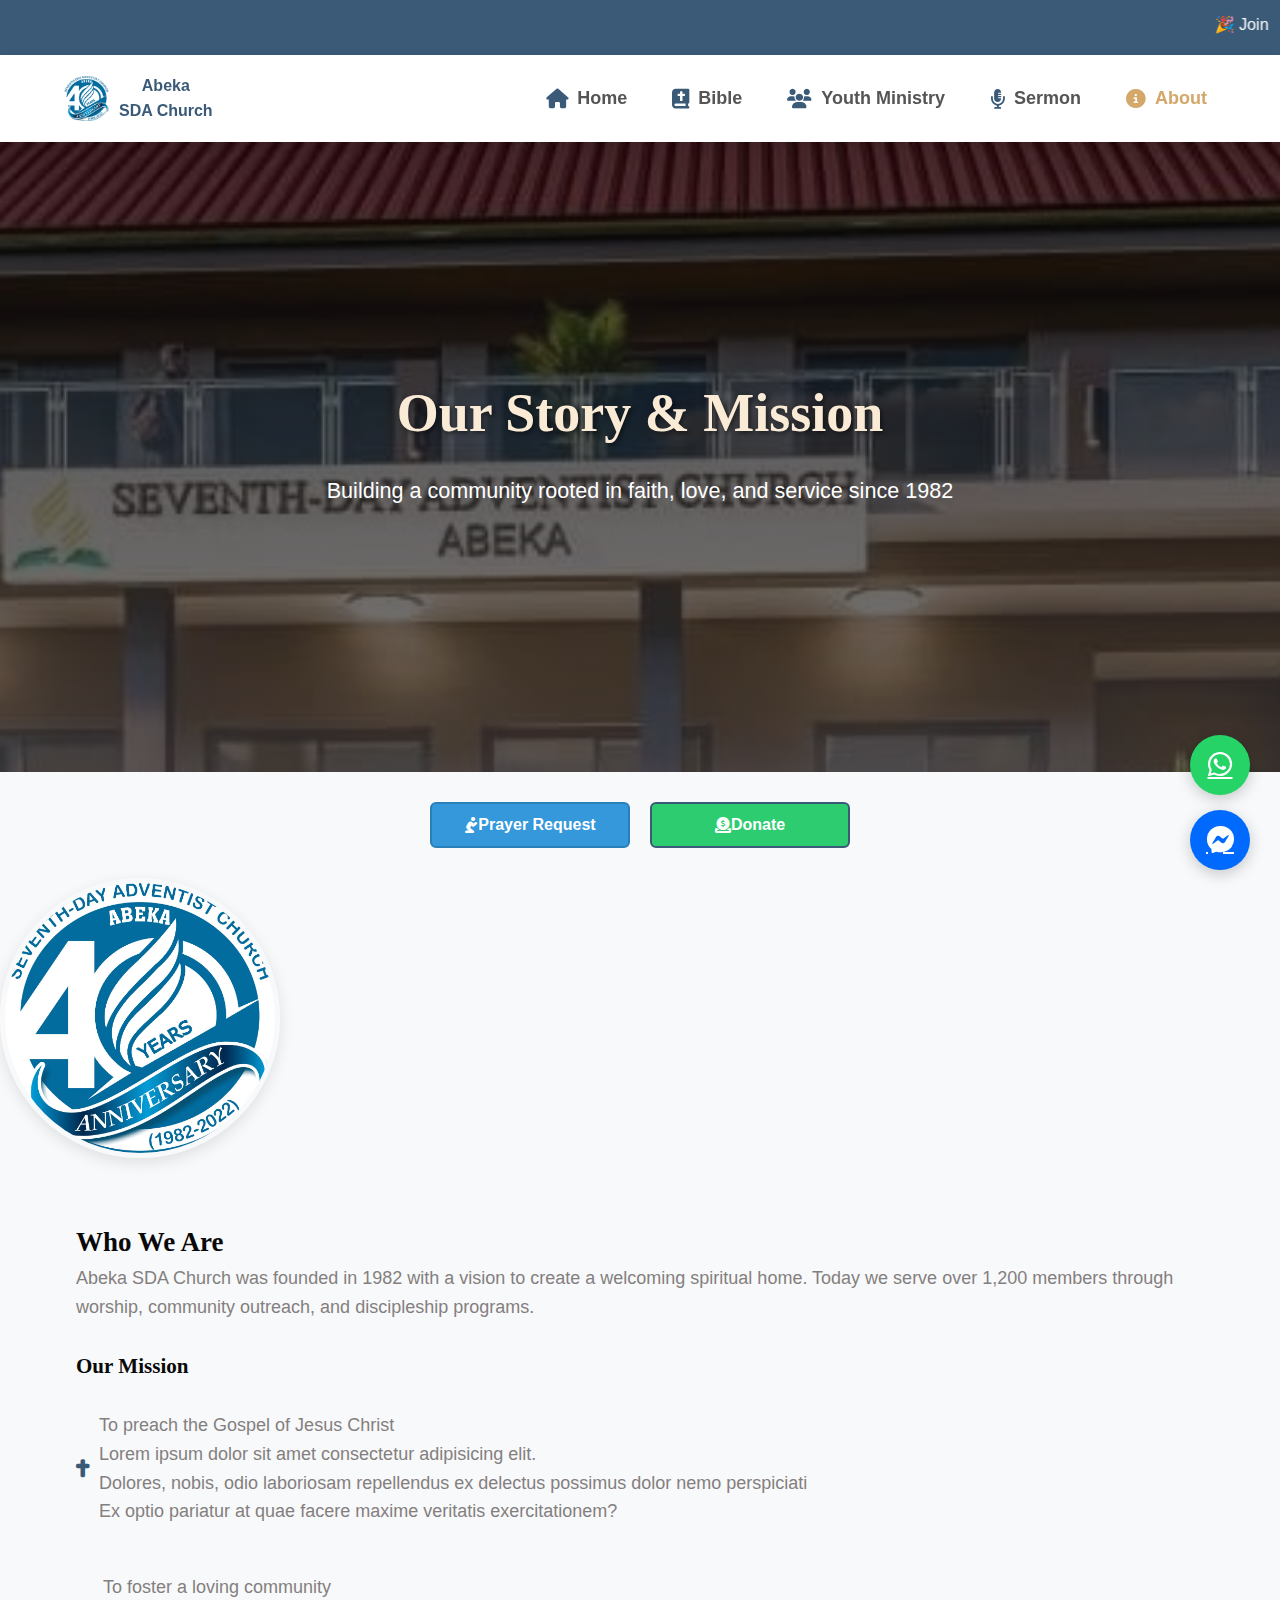
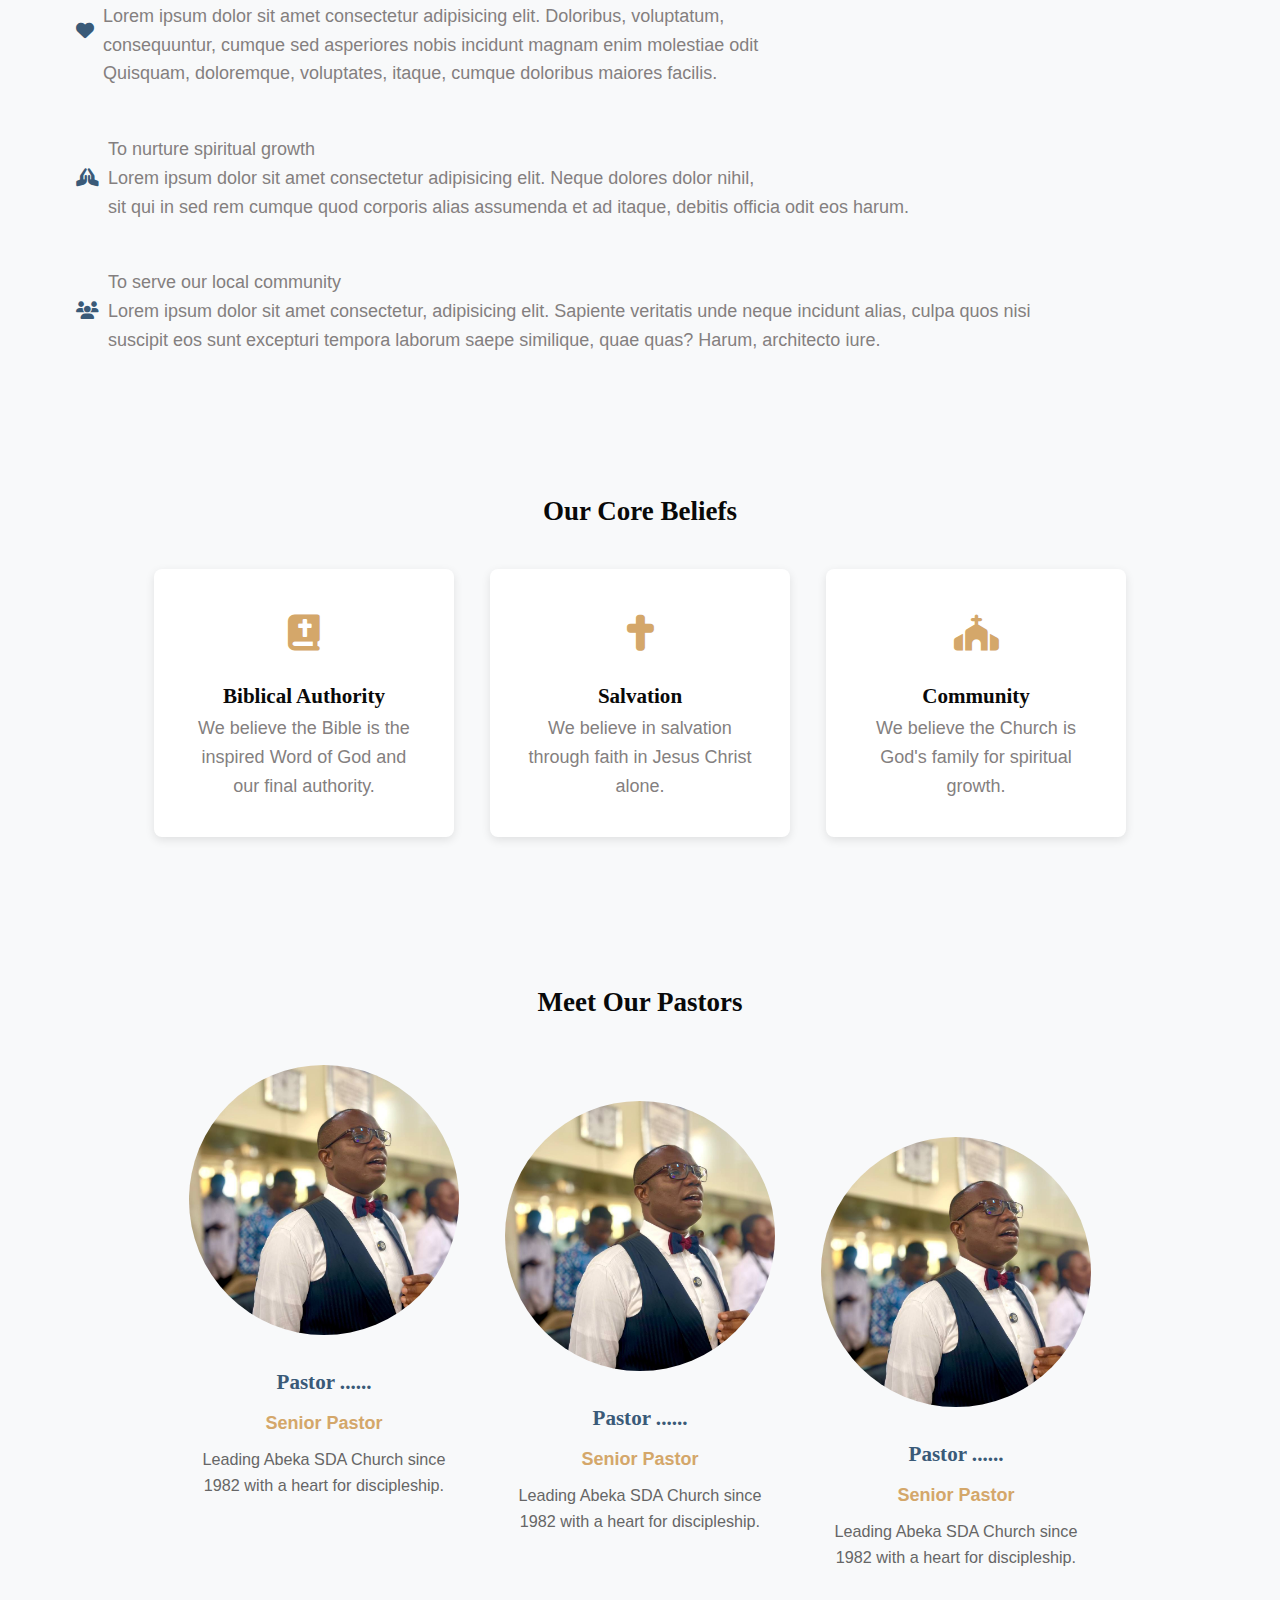
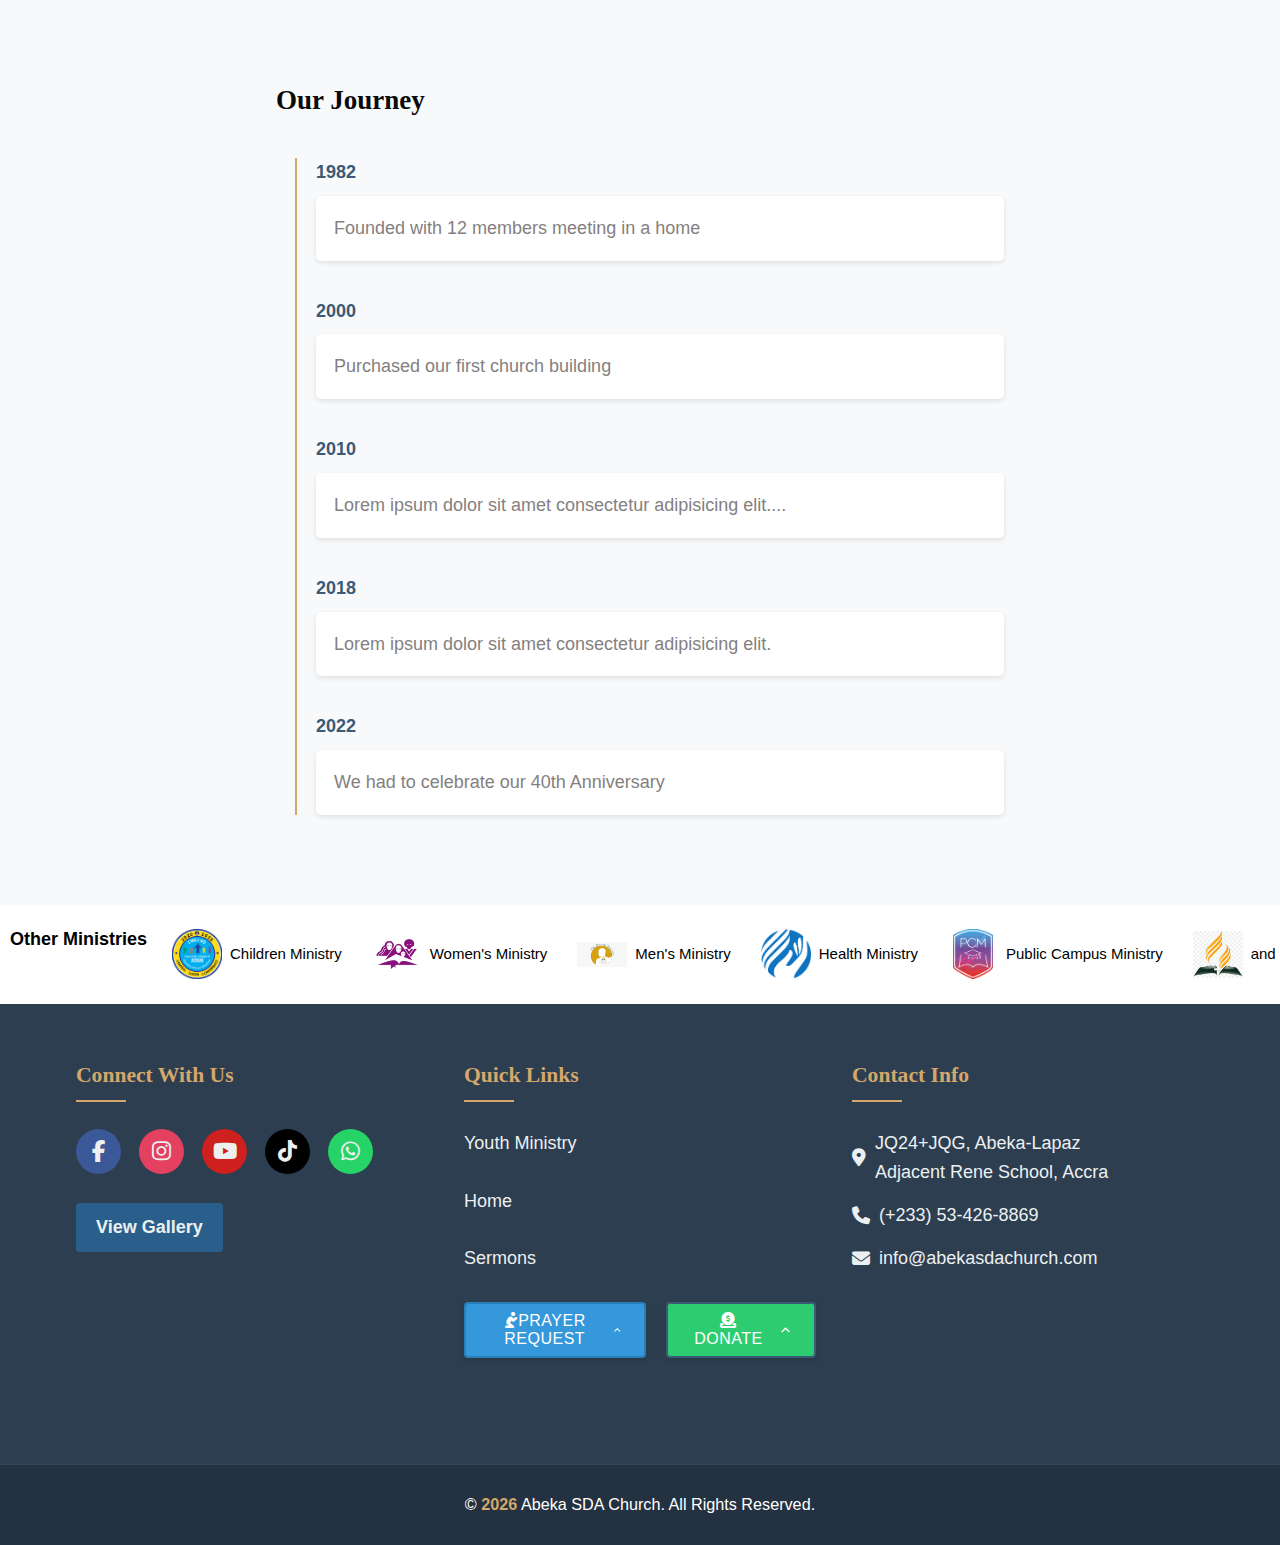
<file: about.html>
<!DOCTYPE html>
<html lang="en">
<head>
  <meta charset="UTF-8">
  <meta name="viewport" content="width=device-width, initial-scale=1.0">
  <title>About Us - Abeka SDA Church</title>
  <link rel="stylesheet" href="style.css">
  <link rel="icon" type="png" sizes="32x32" href="abeka.jpg">
  <link rel="stylesheet" href="ay.css">
  <link rel="stylesheet" href="https://cdnjs.cloudflare.com/ajax/libs/font-awesome/6.4.0/css/all.min.css">
        <style>
      /* Footer Give Button */
/* Footer Button Base Styles */
.footer-btn {
  padding: 8px 20px;
  border: none;
  border-radius: 4px;
  cursor: pointer;
  font-size: 16px;
  font-weight: 500;
  display: flex;
  align-items: center;
  justify-content: center;
  gap: 8px;
  transition: all 0.3s ease;
  min-width: 150px;
  text-transform: uppercase;
  letter-spacing: 0.5px;
  box-shadow: 0 2px 5px rgba(0,0,0,0.1);
}

/* Prayer Request Button */
.prayer-btn {
  background-color: #3498db;
  color: white;
  border: 2px solid #2980b9;
}

.prayer-btn:hover {
  background-color: #2980b9;
  transform: translateY(-2px);
  box-shadow: 0 4px 8px rgba(0,0,0,0.15);
}

/* Give Online Button */
.give-btn {
  background-color: #2ecc71;
  color: white;
  border: 2px solid #3a5a78;
}

.give-btn:hover {
  background-color: #27ae60;
  transform: translateY(-2px);
  box-shadow: 0 4px 8px rgba(0,0,0,0.15);
}

/* Up Arrow Icon */
.up-arrow {
  width: 18px;
  height: 18px;
  transition: transform 0.3s ease;
}

.footer-btn:hover .up-arrow {
  transform: translateY(-3px);
}

/* Button Container Layout */
.footer-buttons {
  display: flex;
  justify-content: center;
  gap: 20px;
  margin-bottom: 20px;
}

/* Responsive Design */
@media (max-width: 768px) {
  .footer-btn {
    padding: 10px 18px;
    font-size: 14px;
    min-width: 160px;
  }
  
  .footer-buttons {
    gap: 15px;
  }
}

@media (max-width: 600px) {
  .footer-buttons {
    flex-direction: column;
    align-items: center;
    gap: 12px;
  }
  
  .footer-btn {
    width: 100%;
    max-width: 150px;
  }
  
  .up-arrow {
    width: 16px;
    height: 16px;
  }
}

@media (max-width: 400px) {
  .footer-btn {
    padding: 6px 13px;
    font-size: 13px;
    min-width: 120px;
  }
}


  </style>
</head>
<body>
  <!-- Announcement Marquee -->
  <div class="marquee">
    <marquee behavior="scroll" direction="left">
      🎉 Join us for Sabbath Service at 9:30 this and every Saturday | 🙏 Prayer Meetings every Wednesday | 🌟 Annual Camp Meeting coming soon!
    </marquee>
  </div>
  
  <nav>
      <div class="logo">
    <img src="abeka.jpg" alt="Church Logo" class="logo-image">
    <span style="font-size:medium; text-align:center">Abeka <br>SDA Church</span>
  </div>
        <ul>
      <li>
        <a href="index.html">
          <i class="fas fa-home"></i>
          <span class="nav-text">Home</span>
        </a>
      </li>
      <li>
        <a href="bible.html">
          <i class="fas fa-bible"></i>
          <span class="nav-text">Bible</span>
        </a>
      </li>
      <li>
        <div class="dropdown">
        <a href="ay.html">
          <i class="fas fa-users"></i>
          <span class="nav-text">Youth Ministry</span>
        </a>
        <div class="dropdown-content">
          <a href="adventurers.html">Adventurers</a>
          <a href="pathfinders.html">Pathfinders</a>
         
          <a href="senior.html">Senior Youth</a>
          <a href="gallery.html">Gallery</a>
        </div>
        </div>
      </li>
      <li>
        <a href="event.html" >
          <i class="fas fa-microphone-alt"></i>
          <span class="nav-text">Sermon</span>
        </a>
      </li>
            <li>
        <a href="about.html" class="active">
          <i class="fas fa-info-circle"></i>
          <span class="nav-text">About</span>
        </a>
      </li>
    </ul>
  </nav>


  <!-- Static Hero Section -->
  <section class="about-hero">
    <div class="hero-content">
      <h1 style="color: antiquewhite;">Our Story & Mission</h1>
      <p>Building a community rooted in faith, love, and service since <span id="church-age">1982</span></p>
    </div>
  </section>

        <!-- Button Row -->
        <div class="button-row">
            <button id="prayerRequestBtn" class="action-btn prayer-btn">
                <i class="fas fa-pray"> </i> Prayer Request
            </button>
            
            <button id="giveOnlineBtn" class="action-btn give-btn">
                <i class="fas fa-donate"></i></i> Donate
            </button>
        </div>
        
    <!-- Prayer Request Modal -->
    <div id="prayerModal" class="modal">
        <div class="modal-content">
            <span class="close">&times;</span>
            <h2><i class="fas fa-pray"></i>Prayer Request</h2>
            <iframe id="prayerForm" src="https://docs.google.com/forms/d/e/1FAIpQLSeb1RpJYBGLV7XDMu33oly7lWFSHIR5muvQrNGHHYIy12WM4g/viewform?embedded=true" ></iframe>
        </div>
    </div>
    
    <!-- Donation Modal -->
    <div id="donationModal" class="modal">
        <div class="modal-content">
            <span class="close">&times;</span>
            <h2><i class="fas fa-donate"></i></i> Donate to Our Church Funds</h2>
            <div class="payment-options">
                <!-- PayPal Option -->
                <div class="payment-option">
                    <h3>PayPal</h3>
                    <form action="https://www.paypal.com/donate" method="post" target="_blank">
                        <input type="hidden" name="business" value="YOUR_PAYPAL_EMAIL@example.com">
                        <input type="hidden" name="item_name" value="Church Building">
                        <input type="hidden" name="currency_code" value="USD">
                        <div class="amount-options">
                            <button type="button" class="amount-btn" data-amount="10">$10</button>
                            <button type="button" class="amount-btn" data-amount="20">$20</button>
                            <button type="button" class="amount-btn" data-amount="50">$50</button>
                            <input type="number" name="amount" id="customAmount" min="1" placeholder="Other amount">
                        </div>
                        <button type="submit" class="paypal-btn">
                            <i class="fab fa-paypal"></i> Give via PayPal
                        </button>
                    </form>
                </div>
                
                <!-- Credit Card Option -->
                <div class="payment-option">
                    <h3>Credit/Debit Card</h3>
                    <p>We accept all major credit cards. Coming soon!</p>
                </div>
            </div>
        </div>
    </div>
    
    <!-- Confirmation Modal -->
    <div id="confirmationModal" class="modal">
        <div class="modal-content" style="text-align: center;">
            <span class="close">&times;</span>
            <div style="font-size: 60px; color: #4a89dc; margin-bottom: 20px;">
                <i class="fas fa-check-circle"></i>
            </div>
            <h2>Thank You!</h2>
            <p>Your request has been submitted.</p>
            <p>You'll hear from us soon.</p>
            <button id="closeConfirmationBtn" class="action-btn prayer-btn" style="margin-top: 20px;">
                Close
            </button>
        </div>
    </div>
  <!-- Content Section -->
  <section class="about-content">
    <div class="team-card">
      <div class="content-right">
        <img src="abeka.jpg" alt="Our Church" class="about-image">
      </div>
    </div>
    <div class="container">
      
      <div class="content-left">
        <h2>Who We Are</h2>
        <div id="about-text">
          <p>Abeka SDA Church was founded in 1982 with a vision to create a welcoming spiritual home. Today we serve over 1,200 members through worship, community outreach, and discipleship programs.</p>
          <p> <br></p>
          <h3>Our Mission</h3>
          <ul class="mission-list">
            <li><i class="fas fa-cross"></i> To preach the Gospel of Jesus Christ<br>Lorem ipsum dolor sit amet consectetur adipisicing elit. <br>Dolores, nobis, odio laboriosam repellendus ex delectus possimus dolor nemo perspiciati<br>Ex optio pariatur at quae facere maxime veritatis exercitationem?</li>
            <p></p><br>
            <li><i class="fas fa-heart"></i> To foster a loving community<br>Lorem ipsum dolor sit amet consectetur adipisicing elit. Doloribus, voluptatum, <br>consequuntur, cumque sed asperiores nobis incidunt magnam enim molestiae odit<br>Quisquam, doloremque, voluptates, itaque, cumque doloribus maiores facilis.</li>
            <p></p><br>
            <li><i class="fas fa-hands-praying"></i> To nurture spiritual growth<br>Lorem ipsum dolor sit amet consectetur adipisicing elit. Neque dolores dolor nihil,<br> sit qui in sed rem cumque quod corporis alias assumenda et ad itaque, debitis officia odit eos harum.</li>
            <p></p><br>  
            <li><i class="fas fa-users"></i> To serve our local community<br>Lorem ipsum dolor sit amet consectetur, adipisicing elit. Sapiente veritatis unde neque incidunt alias, culpa quos nisi <br>suscipit eos sunt excepturi tempora laborum saepe similique, quae quas? Harum, architecto iure.</li>
          </ul>
        </div>
      </div>
      
  </section>
<!-- Floating Chat Button -->
<div class="floating-chat-container">
  <div class="chat-tooltip">Need help or prayer? Chat with us!</div>
  <a href="https://wa.me/+233534268869" class="floating-chat-btn whatsapp" target="_blank">
    <i class="fab fa-whatsapp"> </a></i>
 

  <div class="chat-tooltip">Need help or prayer? Chat with us!</div>
   <a href="https://www.facebook.com/theabekasdachurch" class="floating-chat-btn messenger" target="_blank">
   <i class="fab fa-facebook-messenger"></i>
  </a>
</div>

  <!-- Core Beliefs -->
  <section class="beliefs">
    <h2>Our Core Beliefs</h2>
    <div class="beliefs-grid">
      <div class="belief-card">
        <div class="belief-icon">
          <i class="fas fa-bible"></i>
        </div>
        <h3>Biblical Authority</h3>
        <p>We believe the Bible is the inspired Word of God and our final authority.</p>
      </div>
      <div class="belief-card">
        <div class="belief-icon">
          <i class="fas fa-cross"></i>
        </div>
        <h3>Salvation</h3>
        <p>We believe in salvation through faith in Jesus Christ alone.</p>
      </div>
      <div class="belief-card">
        <div class="belief-icon">
          <i class="fas fa-church"></i>
        </div>
        <h3>Community</h3>
        <p>We believe the Church is God's family for spiritual growth.</p>
      </div>
    </div>
  </section>

  <!-- Leadership -->
  <section class="leadership">
    <h2>Meet Our Pastors</h2>
    <div class="team-grid">
      <div class="team-card">

        <img src="royals/pastor.jpg" alt="Pastor ">
        <h3>Pastor ......</h3>
        <p class="role">Senior Pastor</p>
        <p class="bio">Leading Abeka SDA Church since 1982 with a heart for discipleship.</p>

      </div>
      <!-- Add more team members as needed -->
    <div class="team-grid">
      <div class="team-card">

        <img src="royals/pastor.jpg" alt="Pastor ">
        <h3>Pastor ......</h3>
        <p class="role">Senior Pastor</p>
        <p class="bio">Leading Abeka SDA Church since 1982 with a heart for discipleship.</p>  
    </div>
    <div class="team-grid">
      <div class="team-card">

        <img src="royals/pastor.jpg" alt="Pastor ">
        <h3>Pastor ......</h3>
        <p class="role">Senior Pastor</p>
        <p class="bio">Leading Abeka SDA Church since 1982 with a heart for discipleship.</p>
      </div>
  </section>

  <!-- History Timeline -->
  <section class="history">
    <h2>Our Journey</h2>
    <div class="timeline">
      <div class="timeline-item">
        <div class="year">1982</div>
        <div class="event">Founded with 12 members meeting in a home</div>
      </div>
      <div class="timeline-item">
        <div class="year">2000</div>
        <div class="event">Purchased our first church building</div>
      </div>
       <div class="timeline-item">
        <div class="year">2010</div>
        <div class="event">Lorem ipsum dolor sit amet consectetur adipisicing elit....</div>
      </div>
       <div class="timeline-item">
        <div class="year">2018</div>
        <div class="event">Lorem ipsum dolor sit amet consectetur adipisicing elit.</div>
      </div>
       <div class="timeline-item">
        <div class="year">2022</div>
        <div class="event">We had to celebrate our 40th Anniversary</div>
      </div>
      <!-- Add more timeline items -->
    </div>
  </section>
<section class="ministries-section">
  <div class="ministries-header">
    <span  class="section-title"><strong>Other Ministries</strong></span>
    <div class="scroll-text-container">
      <div class="scroll-text">
        <!-- Ministry Items - Duplicate for seamless looping -->
        <div class="ministry-item">
          <img src="royals/children.png" alt="">
          <span>Children Ministry</span>
        </div>
        <div class="ministry-item">
          <img src="royals/AWM.png" alt="">
          <span>Women's Ministry</span>
        </div>
        <!-- Repeat the same items again for seamless looping -->
        <div class="ministry-item">
          <img src="royals/aym.png" alt="">
          <span>Men's Ministry</span>
        </div>
        <div class="ministry-item">
          <img src="royals/health.png" alt="">
          <span>Health Ministry</span>
        </div>
        <div class="ministry-item">
          <img src="royals/PCM_1i1.jpg" alt="">
          <span>Public Campus Ministry</span>
        </div>
        <div class="ministry-item">
          <img src="royals/adventist_logo.png" alt="">
          <span>and many more</span>
        </div>
      </div>
    </div>
  </div>
</section>
<!-- Footer -->
<footer class="modern-footer">
  <div class="footer-content">
    <div class="footer-section">
      <h3>Connect With Us</h3>
      <div class="social-handles">
        <a href="https://www.facebook.com/theabekasdachurch" target="_blank" class="social-icon fb">
          <i class="fab fa-facebook-f"></i>
          <span class="tooltip">Facebook</span>
        </a>
        <a href="https://www.instagram.com/royalpfclub" target="_blank" class="social-icon ig">
          <i class="fab fa-instagram"></i>
          <span class="tooltip">Instagram</span>
        </a>
        <a href="https://www.youtube.com/royalspfclub" target="_blank" class="social-icon yt">
          <i class="fab fa-youtube"></i>
          <span class="tooltip">YouTube</span>
        </a>
        <a href="https://www.tiktok.com/@abeka_sda_church" target="_blank" class="social-icon tt">
          <i class="fab fa-tiktok"></i>
          <span class="tooltip">TikTok</span>
        </a>
        <a href="https://www.wa.me/+233534268869" target="_blank" class="social-icon wa">
          <i class="fab fa-whatsapp"></i>
          <span class="tooltip">WhatsApp</span>
        </a>
      </div> <p></p>
        <a href="gallery.html" class="read-more-btn">View Gallery</a>
    </div>
    
        
    <div class="footer-section">
      <h3>Quick Links</h3>
      <ul>
        <li><a href="ay.html">Youth Ministry</a></li>
        <li><a href="index.html">Home</a></li>

        <li><a href="event.html">Sermons</a></li>
        <div class="footer-buttons">
      <li><button id="footerPrayerBtn" class="footer-btn prayer-btn">
        <span><i class="fas fa-pray"></i>Prayer Request</span>
        <svg class="up-arrow" viewBox="0 0 24 24" width="20" height="20">
          <path fill="currentColor" d="M7.41 15.41L12 10.83l4.59 4.58L18 14l-6-6-6 6z"/>
        </svg>
      </button></li>
      
      <li><button id="footerGiveBtn" class="footer-btn give-btn">
        <span><i class="fas fa-donate"></i>Donate</span>
        <svg class="up-arrow" viewBox="0 0 24 24" width="20" height="20">
          <path fill="currentColor" d="M7.41 15.41L12 10.83l4.59 4.58L18 14l-6-6-6 6z"/>
        </svg>
      </button></li>
       
      </ul>
    </div>
    
    <div class="footer-section">
      <h3>Contact Info</h3>
      <p><i class="fas fa-map-marker-alt"></i> JQ24+JQG, Abeka-Lapaz<br>Adjacent Rene School, Accra</p>
      <p><i class="fas fa-phone"></i> (+233) 53-426-8869</p>
      <p><i class="fas fa-envelope"></i> info@abekasdachurch.com</p>
    </div>
  </div>
  
  <div class="footer-bottom">
    <p>&copy; <span id="current-year"></span> Abeka SDA Church. All Rights Reserved.</p>
  </div>
</footer>
<script>
        document.addEventListener('DOMContentLoaded', function() {
            // Get elements
            const prayerBtn = document.getElementById('prayerRequestBtn');
            const giveBtn = document.getElementById('giveOnlineBtn');
            const prayerModal = document.getElementById('prayerModal');
            const donationModal = document.getElementById('donationModal');
            const confirmationModal = document.getElementById('confirmationModal');
            const closeButtons = document.getElementsByClassName('close');
            const closeConfirmationBtn = document.getElementById('closeConfirmationBtn');
            const amountBtns = document.querySelectorAll('.amount-btn');
            const customAmount = document.getElementById('customAmount');
            
            // Open modals
            prayerBtn.addEventListener('click', function() {
                prayerModal.style.display = 'block';
            });
            
            giveBtn.addEventListener('click', function() {
                donationModal.style.display = 'block';
            });
            
            // Close modals when clicking X
            for (let i = 0; i < closeButtons.length; i++) {
                closeButtons[i].addEventListener('click', function() {
                    prayerModal.style.display = 'none';
                    donationModal.style.display = 'none';
                    confirmationModal.style.display = 'none';
                });
            }
            
            // Close confirmation modal
            closeConfirmationBtn.addEventListener('click', function() {
                confirmationModal.style.display = 'none';
            });
            
            // Close modals when clicking outside
            window.addEventListener('click', function(event) {
                if (event.target === prayerModal) {
                    prayerModal.style.display = 'none';
                }
                if (event.target === donationModal) {
                    donationModal.style.display = 'none';
                }
                if (event.target === confirmationModal) {
                    confirmationModal.style.display = 'none';
                }
            });
            
            // Amount selection for donations
            amountBtns.forEach(btn => {
                btn.addEventListener('click', function() {
                    amountBtns.forEach(b => b.classList.remove('active'));
                    this.classList.add('active');
                    customAmount.value = this.dataset.amount;
                });
            });
            
            // Custom amount handling
            customAmount.addEventListener('input', function() {
                amountBtns.forEach(b => b.classList.remove('active'));
            });
            
            // Check for form submission (Google Forms)
            const checkFormSubmission = setInterval(function() {
                try {
                    if (document.getElementById('prayerForm').contentWindow.location.href.includes('formResponse')) {
                        prayerModal.style.display = 'none';
                        confirmationModal.style.display = 'block';
                        clearInterval(checkFormSubmission);
                    }
                } catch (e) {
                    // Cross-origin security error expected
                }
            }, 1000);
        });
  document.addEventListener('DOMContentLoaded', function() {
  // Get both footer buttons
  const footerPrayerBtn = document.getElementById('footerPrayerBtn');
  const footerGiveBtn = document.getElementById('footerGiveBtn');
  
  // Scroll to top and open prayer modal
  footerPrayerBtn.addEventListener('click', function(e) {
    e.preventDefault();
    
    // Scroll to top
    window.scrollTo({
      top: 0,
      behavior: 'smooth'
    });
    
    // Open prayer modal after scroll completes
    setTimeout(function() {
      const prayerModal = document.getElementById('prayerModal');
      if (prayerModal) {
        prayerModal.style.display = 'block';
      }
    }, 800);
  });
  
  // Scroll to top and open donation modal
  footerGiveBtn.addEventListener('click', function(e) {
    e.preventDefault();
    
    // Scroll to top
    window.scrollTo({
      top: 0,
      behavior: 'smooth'
    });
    
    // Open donation modal after scroll completes
    setTimeout(function() {
      const donationModal = document.getElementById('donationModal');
      if (donationModal) {
        donationModal.style.display = 'block';
      }
    }, 800);
  });
});
  // Update current year in footer
  document.getElementById('current-year').textContent = new Date().getFullYear(); 
</script>
  <script src="script.js"></script>
</body>
</html>
</file>
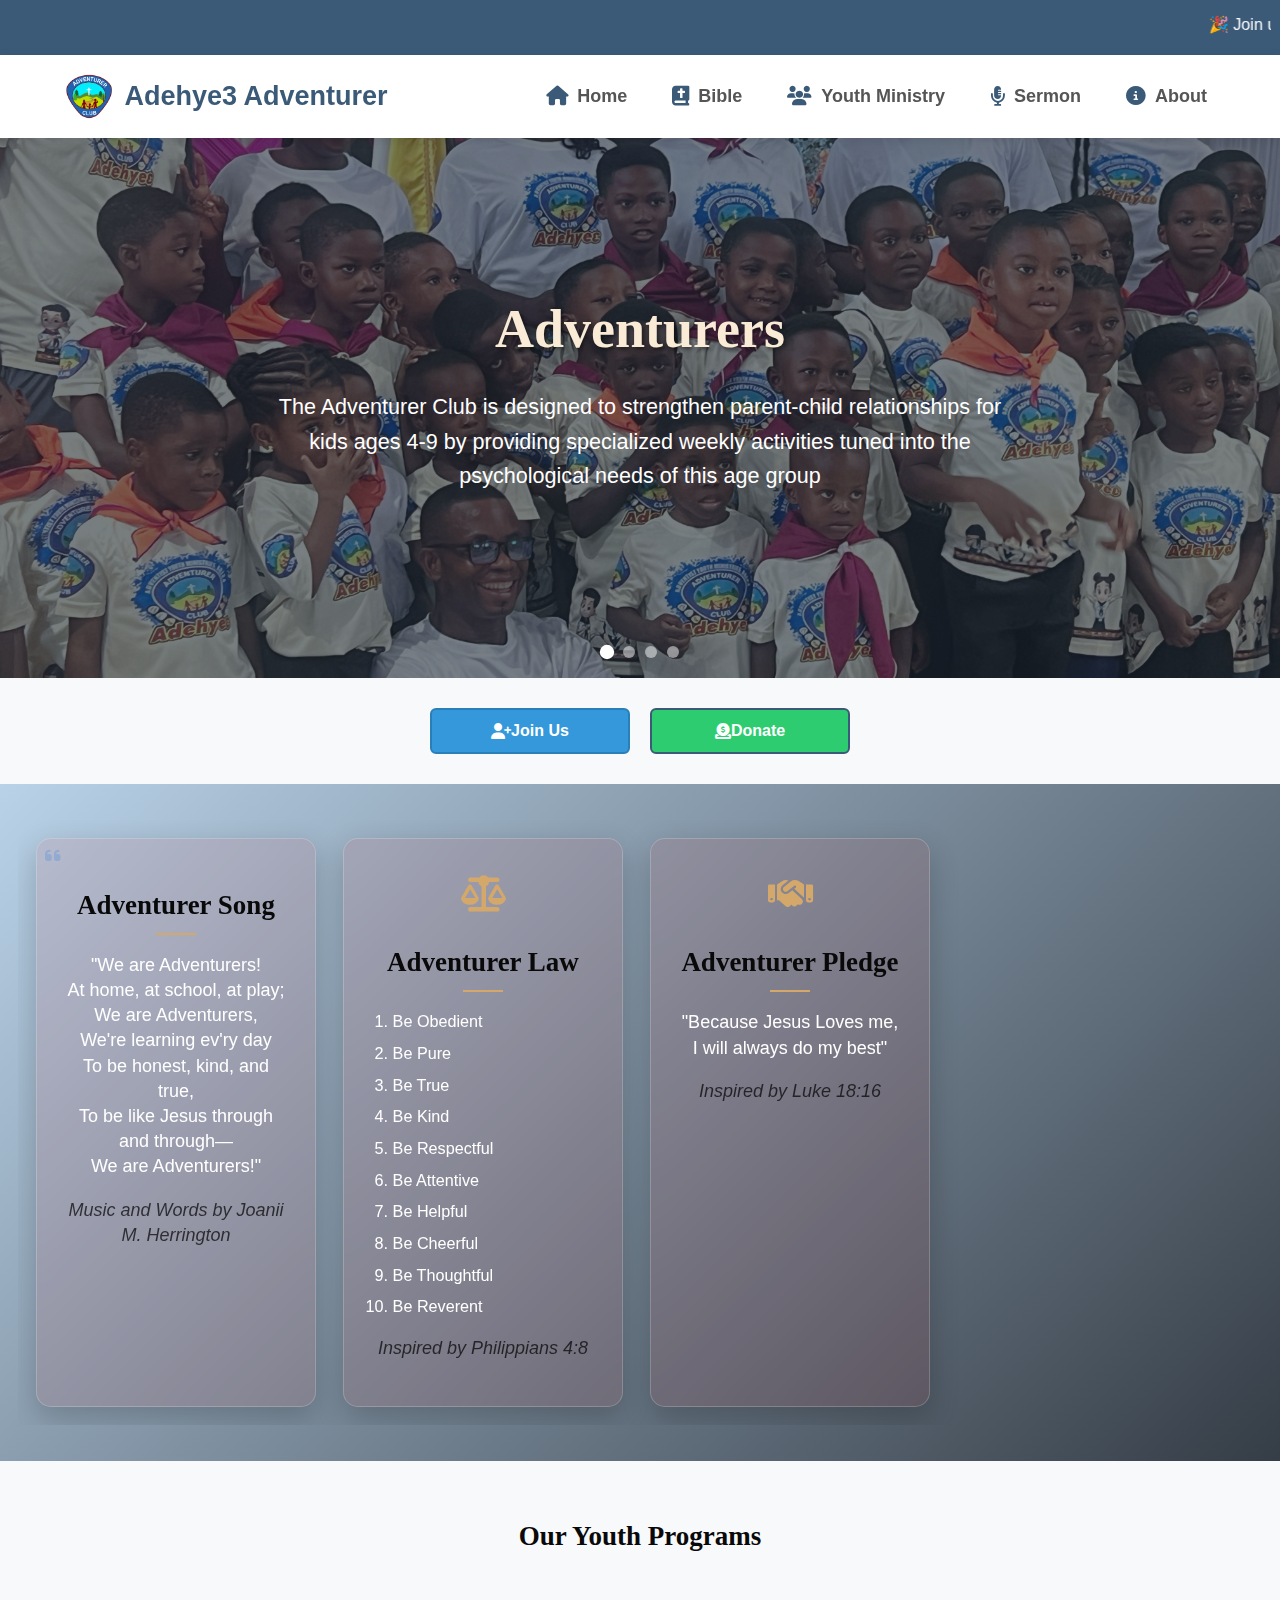
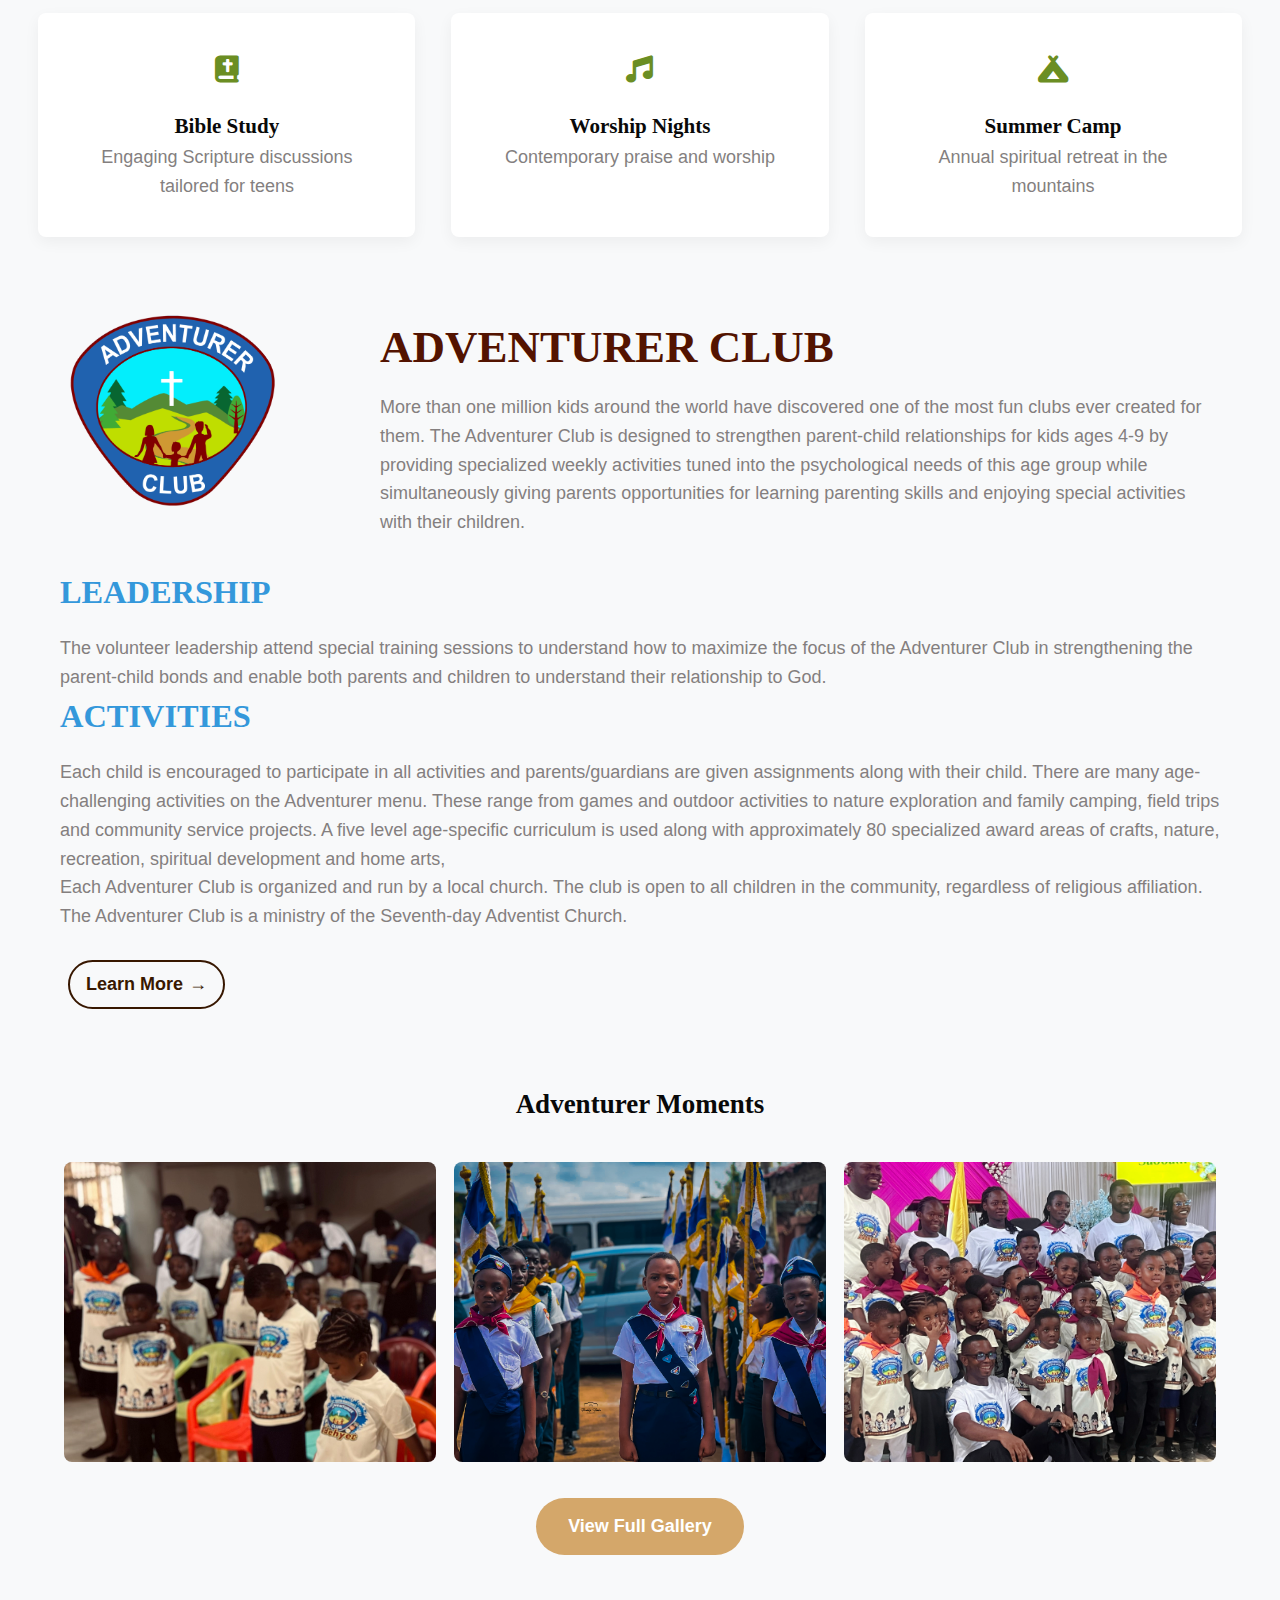
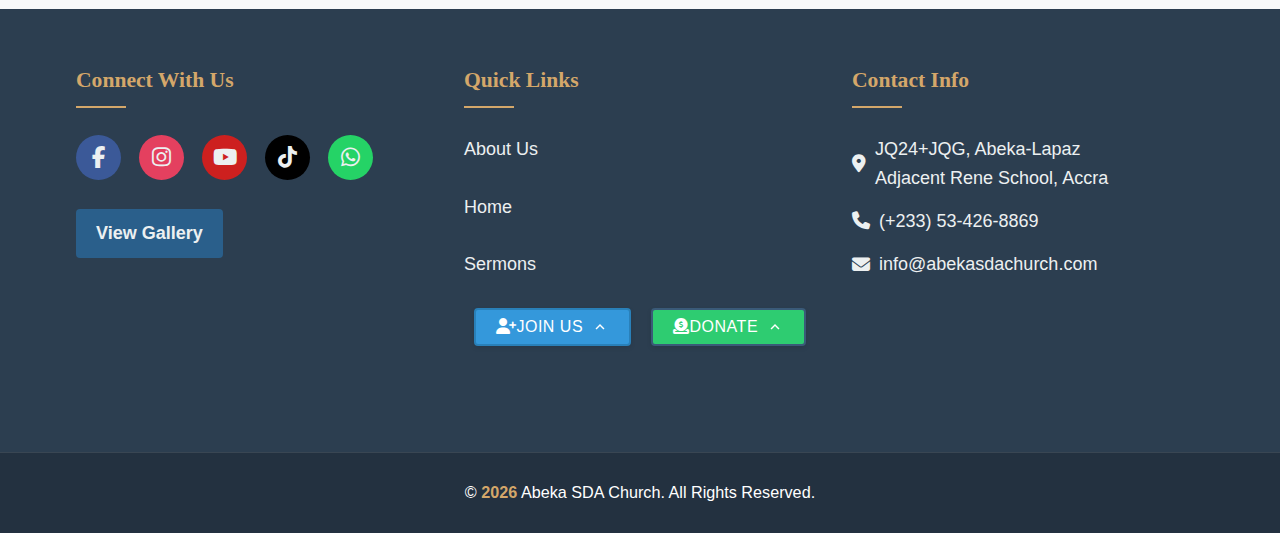
<file: adventurers.html>
<!DOCTYPE html>
<html lang="en">
<head>
  <meta charset="UTF-8">
  <meta name="viewport" content="width=device-width, initial-scale=1.0">
  <title>Adventurers - Abeka SDA Church</title>
  <link rel="stylesheet" href="style.css">
  <link rel="stylesheet" href="ay.css">
  <link rel="stylesheet" href="style2.css">
  <link rel="icon" type="png" sizes="32x32" href="abeka.jpg">
  <link rel="stylesheet" href="more.css">
  <link rel="stylesheet" href="https://cdnjs.cloudflare.com/ajax/libs/font-awesome/6.4.0/css/all.min.css">
        <style>
      /* Footer Give Button */
/* Footer Button Base Styles */
.footer-btn {
  padding: 8px 20px;
  border: none;
  border-radius: 4px;
  cursor: pointer;
  font-size: 16px;
  font-weight: 500;
  display: flex;
  align-items: center;
  justify-content: center;
  gap: 8px;
  transition: all 0.3s ease;
  min-width: 150px;
  text-transform: uppercase;
  letter-spacing: 0.5px;
  box-shadow: 0 2px 5px rgba(0,0,0,0.1);
}

/* Prayer Request Button */
.prayer-btn {
  background-color: #3498db;
  color: white;
  border: 2px solid #2980b9;
}

.prayer-btn:hover {
  background-color: #2980b9;
  transform: translateY(-2px);
  box-shadow: 0 4px 8px rgba(0,0,0,0.15);
}

/* Give Online Button */
.give-btn {
  background-color: #2ecc71;
  color: white;
  border: 2px solid #3a5a78;
}

.give-btn:hover {
  background-color: #27ae60;
  transform: translateY(-2px);
  box-shadow: 0 4px 8px rgba(0,0,0,0.15);
}

/* Up Arrow Icon */
.up-arrow {
  width: 18px;
  height: 18px;
  transition: transform 0.3s ease;
}

.footer-btn:hover .up-arrow {
  transform: translateY(-3px);
}

/* Button Container Layout */
.footer-buttons {
  display: flex;
  justify-content: center;
  gap: 20px;
  margin-bottom: 20px;
}

/* Responsive Design */
@media (max-width: 768px) {
  .footer-btn {
    padding: 10px 18px;
    font-size: 14px;
    min-width: 160px;
  }
  
  .footer-buttons {
    gap: 15px;
  }
}

@media (max-width: 600px) {
  .footer-buttons {
    flex-direction: column;
    align-items: center;
    gap: 12px;
  }
  
  .footer-btn {
    width: 100%;
    max-width: 150px;
  }
  
  .up-arrow {
    width: 16px;
    height: 16px;
  }
}

@media (max-width: 400px) {
  .footer-btn {
    padding: 6px 13px;
    font-size: 13px;
    min-width: 120px;
  }
}


  </style>
</head>
<body>
   <!-- Announcement Marquee -->
  <div class="marquee">
    <marquee behavior="scroll" direction="left">
      🎉 Join us for Sabbath Service at 9:30 this and every Saturday | 🙏 Prayer Meetings every Wednesday | 🌟 Annual Camp Meeting coming soon!
    </marquee>
  </div>
  <!-- Navbar with Youth Dropdown -->
  <nav>
    <div class="logo">
    <img src="royals/Adventurer_Logo.png" alt="Youth Ministry Logo" class="logo-image">
    <span>Adehye3 Adventurer</span>
  </div>
        <ul>
      <li>
        <a href="index.html">
          <i class="fas fa-home"></i>
          <span class="nav-text">Home</span>
        </a>
      </li>
      <li>
        <a href="bible.html" >
          <i class="fas fa-bible"></i>
          <span class="nav-text">Bible</span>
        </a>
      </li>
      <li>
        <div class="dropdown">
        <a href="ay.html">
          <i class="fas fa-users"></i>
          <span class="nav-text">Youth Ministry</span>
        </a>
        <div class="dropdown-content">
          <a href="adventurers.html" class="active">Adventurers</a>
          <a href="pathfinders.html">Pathfinders</a>
         
          <a href="senior.html">Senior Youth</a>
          <a href="gallery.html">Gallery</a>
        </div>
        </div>
      </li>
      <li>
        <a href="event.html" >
          <i class="fas fa-microphone-alt"></i>
          <span class="nav-text">Sermon</span>
        </a>
      </li>
            <li>
        <a href="about.html">
          <i class="fas fa-info-circle"></i>
          <span class="nav-text">About</span>
        </a>
      </li>
    </ul>
  </nav>

  <!-- Youth Hero Section -->
    <!-- Hero Section with Slideshow -->
<section class="events-hero" id="eventsHero">
    <div class="hero-slide active" style="background-image: url('royals/advenr.jpg')">
    <div class="hero-content">
      <h1 style="color: antiquewhite;">Adventurers</h1>
      <p> The Adventurer Club is designed to strengthen parent-child relationships for kids ages 4-9 by providing specialized weekly activities tuned into the psychological needs of this age group</p>
    </div>
  </div>
  <div class="hero-slide" style="background-image: url('royals/group.jpg')">
  
  </div>
  <div class="hero-slide" style="background-image: url('royals/worship2.png')">
    
  </div>
   <div class="hero-slide" style="background-image: url('royals/fyn.png')">   
  </div>

</section>

        <!-- Button Row -->
        <div class="button-row">
            <button id="prayerRequestBtn" class="action-btn prayer-btn">
                <i class="fas fa-user-plus"> </i> Join Us
            </button>
            
            <button id="giveOnlineBtn" class="action-btn give-btn">
                <i class="fas fa-donate"></i></i> Donate
            </button>
        </div>
        
    <!-- Prayer Request Modal -->
    <div id="prayerModal" class="modal">
        <div class="modal-content">
            <span class="close">&times;</span>
            <h2><i class="fas fa-user-plus"></i>Register to join Us</h2>
            <iframe id="prayerForm" src="https://docs.google.com/forms/d/e/1FAIpQLSeb1RpJYBGLV7XDMu33oly7lWFSHIR5muvQrNGHHYIy12WM4g/viewform?embedded=true" ></iframe>
        </div>
    </div>
    
    <!-- Donation Modal -->
    <div id="donationModal" class="modal">
        <div class="modal-content">
            <span class="close">&times;</span>
            <h2><i class="fas fa-donate"></i></i> Donate to Our Youth Ministry</h2>
            <div class="payment-options">
                <!-- PayPal Option -->
                <div class="payment-option">
                    <h3>PayPal</h3>
                    <form action="https://www.paypal.com/donate" method="post" target="_blank">
                        <input type="hidden" name="business" value="YOUR_PAYPAL_EMAIL@example.com">
                        <input type="hidden" name="item_name" value="Youth Ministry">
                        <input type="hidden" name="currency_code" value="USD">
                        <div class="amount-options">
                            <button type="button" class="amount-btn" data-amount="10">$10</button>
                            <button type="button" class="amount-btn" data-amount="20">$20</button>
                            <button type="button" class="amount-btn" data-amount="50">$50</button>
                            <input type="number" name="amount" id="customAmount" min="1" placeholder="Other amount">
                        </div>
                        <button type="submit" class="paypal-btn">
                            <i class="fab fa-paypal"></i> Give via PayPal
                        </button>
                    </form>
                </div>
                
                <!-- Credit Card Option -->
                <div class="payment-option">
                    <h3>Credit/Debit Card</h3>
                    <p>We accept all major credit cards. Coming soon!</p>
                </div>
            </div>
        </div>
    </div>
    
    <!-- Confirmation Modal -->
    <div id="confirmationModal" class="modal">
        <div class="modal-content" style="text-align: center;">
            <span class="close">&times;</span>
            <div style="font-size: 60px; color: #4a89dc; margin-bottom: 20px;">
                <i class="fas fa-check-circle"></i>
            </div>
            <h2>Thank You!</h2>
            <p>Your request has been submitted.</p>
            <p>You'll hear from us soon.</p>
            <button id="closeConfirmationBtn" class="action-btn prayer-btn" style="margin-top: 20px;">
                Close
            </button>
        </div>
    </div>

<section class="youth-principles">
  <div class="principles-container">
    <!-- Motto Card -->
    <div class="principle-card motto-card active">
      <div class="card-icon">
        <i class="fas fa-quote-left"></i>
      </div>
      <h3 class="card-title">Adventurer Song</h3>
      <div class="card-content">
        <p>"We are Adventurers!<br>
            At home, at school, at play;<br>
            We are Adventurers,<br>
            We're learning ev'ry day<br>
            To be honest, kind, and true,<br>
            To be like Jesus through and through—<br>
            We are Adventurers!"</p>
        <p class="scripture-ref">Music and Words by Joanii M. Herrington</p>
      </div>
    </div>
    
    <!-- Law Card -->
    <div class="principle-card law-card">
      <div class="card-icon">
        <i class="fas fa-balance-scale"></i>
      </div>
      <h3 class="card-title">Adventurer Law</h3>
      <div class="card-content">
        <ol class="law-list">
          <li>Be Obedient</li>
          <li>Be Pure</li>
          <li>Be True</li>
          <li>Be Kind</li>
          <li>Be Respectful</li>
          <li>Be Attentive</li>
          <li>Be Helpful</li>
          <li>Be Cheerful</li>
          <li>Be Thoughtful</li>
          <li>Be Reverent</li>
        </ol>
        <p class="scripture-ref">Inspired by Philippians 4:8</p>
      </div>
    </div>
    
    <!-- Pledge Card -->
    <div class="principle-card pledge-card">
      <div class="card-icon">
        <i class="fas fa-handshake"></i>
      </div>
      <h3 class="card-title">Adventurer Pledge</h3>
      <div class="card-content">
        <p>"Because Jesus Loves me, I will always do my best"</p>
        <p class="scripture-ref">Inspired by Luke 18:16</p>
      </div>
    </div>
  </div>
   
</section>



    <!-- Youth Programs -->
  <section class="youth-programs">
    <h2>Our Youth Programs</h2>
    <div class="program-grid">
      <div class="program-card">
        <div class="program-icon">
          <i class="fas fa-bible"></i>
        </div>
        <h3>Bible Study</h3>
        <p>Engaging Scripture discussions tailored for teens</p>
      </div>
      <div class="program-card">
        <div class="program-icon">
          <i class="fas fa-music"></i>
        </div>
        <h3>Worship Nights</h3>
        <p>Contemporary praise and worship</p>
      </div>
      <div class="program-card">
        <div class="program-icon">
          <i class="fas fa-campground"></i>
        </div>
        <h3>Summer Camp</h3>
        <p>Annual spiritual retreat in the mountains</p>
      </div>
    </div>
  </section>
  
<div class="container">
        <div class="image-gallery">
            
            <img src="royals/Adventurer_Logo.png" alt="Youth activity 1" class="active" style="border-radius: 50%;"> <!-- Example round image -->
            <img src="royals/add-flag.jpg" alt="Youth activity 2" style="border-radius: 0;"> <!-- Example rectangular image -->
            <img src="royals/adventurer_World_Logo.png" alt="Youth activity 3" style="border-radius: 10px;"> <!-- Example custom shape -->
        </div>

        <div class="content">
            <h1 style="font-size: 2.5rem;color: #531300;margin-bottom: 10px;word-wrap: break-word;">ADVENTURER CLUB</h1>
            <p>More than one million kids around the world have discovered one of the most fun clubs ever created for them. The Adventurer Club is designed to strengthen parent-child relationships for kids ages 4-9 by providing specialized weekly activities tuned into the psychological needs of this age group while simultaneously giving parents opportunities for learning parenting skills and enjoying special activities with their children.</p>
        </div>
          <p><br></p>
          <br><p></p>
        <div class="additional-content">
            <h2 style="
            font-size: 1.8rem;
            color: #3498db;
            margin-bottom: 15px;">LEADERSHIP</h2>
            <p>The volunteer leadership attend special training sessions to understand how to maximize the focus of the Adventurer Club in strengthening the parent-child bonds and enable both parents and children to understand their relationship to God.</p>
        <h2 style="
            font-size: 1.8rem;
            color: #3498db;
            margin-bottom: 15px;">ACTIVITIES</h2>
        <p>Each child is encouraged to participate in all activities and parents/guardians are given assignments along with their child. There are many age-challenging activities on the Adventurer menu. These range from games and outdoor activities to nature exploration and family camping, field trips and community service projects. A five level age-specific curriculum is used along with approximately 80 specialized award areas of crafts, nature, recreation, spiritual development and home arts,</p>
            <p>Each Adventurer Club is organized and run by a local church. The club is open to all children in the community, regardless of religious affiliation. The Adventurer Club is a ministry of the Seventh-day Adventist Church.
             </p><p><br> <a href="https://www.gcyouthministries.org/ministries/adventurers/" target="_blank" class="click">Learn More <span class="arrow">→</span></a>
            </p>
          </div>
    </div>

  <!-- Youth Gallery Preview -->
  <section class="youth-gallery">
    <h2>Adventurer Moments</h2>
    <div class="gallery-grid">
      <img src="royals/add.png" alt="Adventurers" loading="lazy">
      <img src="royals/ay.jpg" alt="Day Out" loading="lazy">
      <img src="royals/advenr.jpg" alt="World Adventurer Day 2025" loading="lazy">
    </div>
    <a href="gallery.html" class="btn">View Full Gallery</a>
  </section>

<!-- Footer -->
<footer class="modern-footer">
  <div class="footer-content">
    <div class="footer-section">
      <h3>Connect With Us</h3>
      <div class="social-handles">
        <a href="https://www.facebook.com/theabekasdachurch" target="_blank" class="social-icon fb">
          <i class="fab fa-facebook-f"></i>
          <span class="tooltip">Facebook</span>
        </a>
        <a href="https://www.instagram.com/royalpfclub" target="_blank" class="social-icon ig">
          <i class="fab fa-instagram"></i>
          <span class="tooltip">Instagram</span>
        </a>
        <a href="https://www.youtube.com/royalspfclub" target="_blank" class="social-icon yt">
          <i class="fab fa-youtube"></i>
          <span class="tooltip">YouTube</span>
        </a>
        <a href="https://www.tiktok.com/@abeka_sda_church" target="_blank" class="social-icon tt">
          <i class="fab fa-tiktok"></i>
          <span class="tooltip">TikTok</span>
        </a>
        <a href="https://www.wa.me/+233534268869" target="_blank" class="social-icon wa">
          <i class="fab fa-whatsapp"></i>
          <span class="tooltip">WhatsApp</span>
        </a>
      </div> <p></p>
        <a href="gallery.html" class="read-more-btn">View Gallery</a>
    </div>
    
        
    <div class="footer-section">
      <h3>Quick Links</h3>
      <ul>
        <li><a href="about.html">About Us</a></li>
        <li><a href="index.html">Home</a></li>
        <li><a href="event.html">Sermons</a></li>
        <div class="footer-buttons">
      <li><button id="footerPrayerBtn" class="footer-btn prayer-btn">
        <span><i class="fas fa-user-plus"></i>Join Us</span>
        <svg class="up-arrow" viewBox="0 0 24 24" width="20" height="20">
          <path fill="currentColor" d="M7.41 15.41L12 10.83l4.59 4.58L18 14l-6-6-6 6z"/>
        </svg>
      </button></li>
      
      <li><button id="footerGiveBtn" class="footer-btn give-btn">
        <span><i class="fas fa-donate"></i>Donate</span>
        <svg class="up-arrow" viewBox="0 0 24 24" width="20" height="20">
          <path fill="currentColor" d="M7.41 15.41L12 10.83l4.59 4.58L18 14l-6-6-6 6z"/>
        </svg>
      </button></li>
       
      </ul>
    </div>
    
    <div class="footer-section">
      <h3>Contact Info</h3>
      <p><i class="fas fa-map-marker-alt"></i> JQ24+JQG, Abeka-Lapaz<br>Adjacent Rene School, Accra</p>
      <p><i class="fas fa-phone"></i> (+233) 53-426-8869</p>
      <p><i class="fas fa-envelope"></i> info@abekasdachurch.com</p>
    </div>
  </div>
  
  <div class="footer-bottom">
    <p>&copy; <span id="current-year"></span> Abeka SDA Church. All Rights Reserved.</p>
  </div>
</footer>
<script>
          document.addEventListener('DOMContentLoaded', function() {
            // Get elements
            const prayerBtn = document.getElementById('prayerRequestBtn');
            const giveBtn = document.getElementById('giveOnlineBtn');
            const prayerModal = document.getElementById('prayerModal');
            const donationModal = document.getElementById('donationModal');
            const confirmationModal = document.getElementById('confirmationModal');
            const closeButtons = document.getElementsByClassName('close');
            const closeConfirmationBtn = document.getElementById('closeConfirmationBtn');
            const amountBtns = document.querySelectorAll('.amount-btn');
            const customAmount = document.getElementById('customAmount');
            
            // Open modals
            prayerBtn.addEventListener('click', function() {
                prayerModal.style.display = 'block';
            });
            
            giveBtn.addEventListener('click', function() {
                donationModal.style.display = 'block';
            });
            
            // Close modals when clicking X
            for (let i = 0; i < closeButtons.length; i++) {
                closeButtons[i].addEventListener('click', function() {
                    prayerModal.style.display = 'none';
                    donationModal.style.display = 'none';
                    confirmationModal.style.display = 'none';
                });
            }
            
            // Close confirmation modal
            closeConfirmationBtn.addEventListener('click', function() {
                confirmationModal.style.display = 'none';
            });
            
            // Close modals when clicking outside
            window.addEventListener('click', function(event) {
                if (event.target === prayerModal) {
                    prayerModal.style.display = 'none';
                }
                if (event.target === donationModal) {
                    donationModal.style.display = 'none';
                }
                if (event.target === confirmationModal) {
                    confirmationModal.style.display = 'none';
                }
            });
            
            // Amount selection for donations
            amountBtns.forEach(btn => {
                btn.addEventListener('click', function() {
                    amountBtns.forEach(b => b.classList.remove('active'));
                    this.classList.add('active');
                    customAmount.value = this.dataset.amount;
                });
            });
            
            // Custom amount handling
            customAmount.addEventListener('input', function() {
                amountBtns.forEach(b => b.classList.remove('active'));
            });
            
            // Check for form submission (Google Forms)
            const checkFormSubmission = setInterval(function() {
                try {
                    if (document.getElementById('prayerForm').contentWindow.location.href.includes('formResponse')) {
                        prayerModal.style.display = 'none';
                        confirmationModal.style.display = 'block';
                        clearInterval(checkFormSubmission);
                    }
                } catch (e) {
                    // Cross-origin security error expected
                }
            }, 1000);
        });
  document.addEventListener('DOMContentLoaded', function() {
  // Get both footer buttons
  const footerPrayerBtn = document.getElementById('footerPrayerBtn');
  const footerGiveBtn = document.getElementById('footerGiveBtn');
  
  // Scroll to top and open prayer modal
  footerPrayerBtn.addEventListener('click', function(e) {
    e.preventDefault();
    
    // Scroll to top
    window.scrollTo({
      top: 0,
      behavior: 'smooth'
    });
    
    // Open prayer modal after scroll completes
    setTimeout(function() {
      const prayerModal = document.getElementById('prayerModal');
      if (prayerModal) {
        prayerModal.style.display = 'block';
      }
    }, 800);
  });
  
  // Scroll to top and open donation modal
  footerGiveBtn.addEventListener('click', function(e) {
    e.preventDefault();
    
    // Scroll to top
    window.scrollTo({
      top: 0,
      behavior: 'smooth'
    });
    
    // Open donation modal after scroll completes
    setTimeout(function() {
      const donationModal = document.getElementById('donationModal');
      if (donationModal) {
        donationModal.style.display = 'block';
      }
    }, 800);
  });
});
  // Update current year in footer
  document.getElementById('current-year').textContent = new Date().getFullYear(); 
    
  document.addEventListener('DOMContentLoaded', function() {
            const images = document.querySelectorAll('.image-gallery img');
            let currentIndex = 0;
            
            function rotateImages() {
                // Hide current image
                images[currentIndex].classList.remove('active');
                
                // Move to next image
                currentIndex = (currentIndex + 1) % images.length;
                
                // Show next image
                images[currentIndex].classList.add('active');
            }
            
            // Rotate images every 10 seconds
            setInterval(rotateImages, 10000);
        });
</script>
  <script src="script.js"></script>
  <script src="gallery.js"></script>
</body>
</html>
</file>
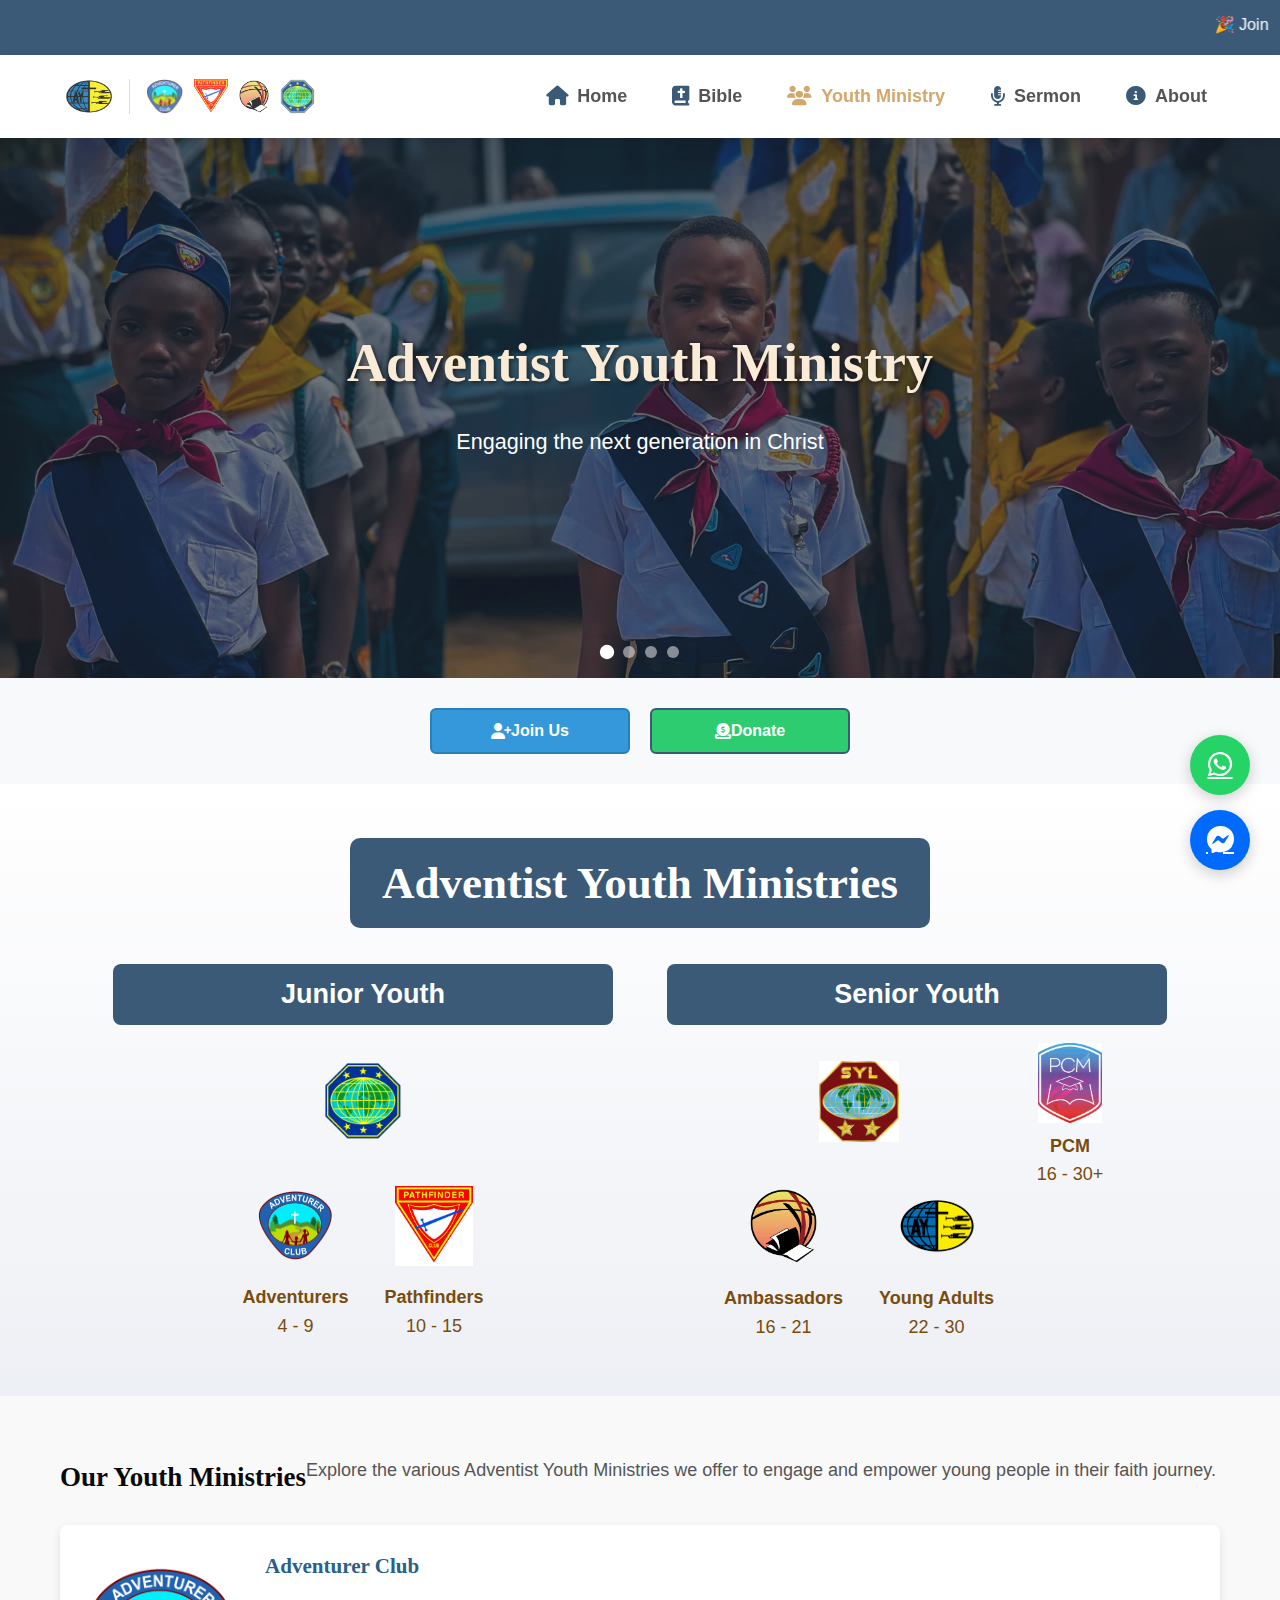
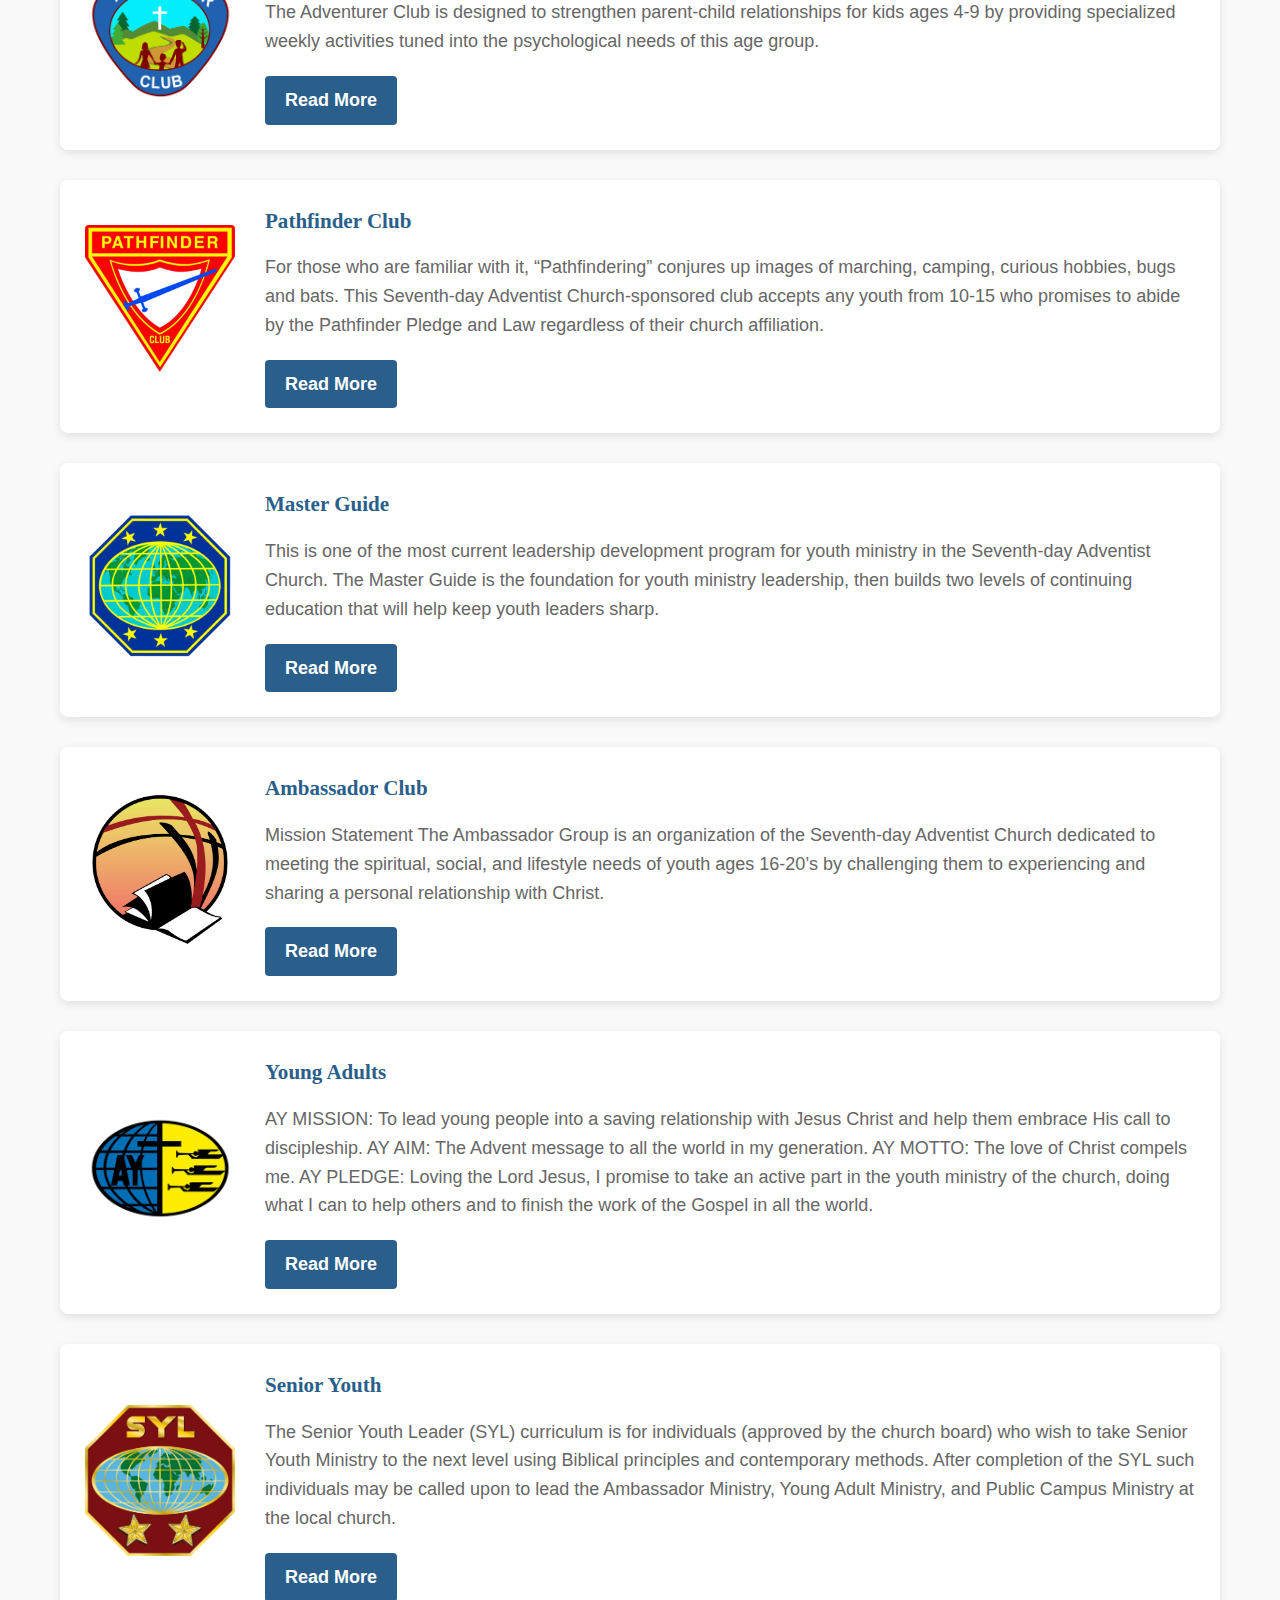
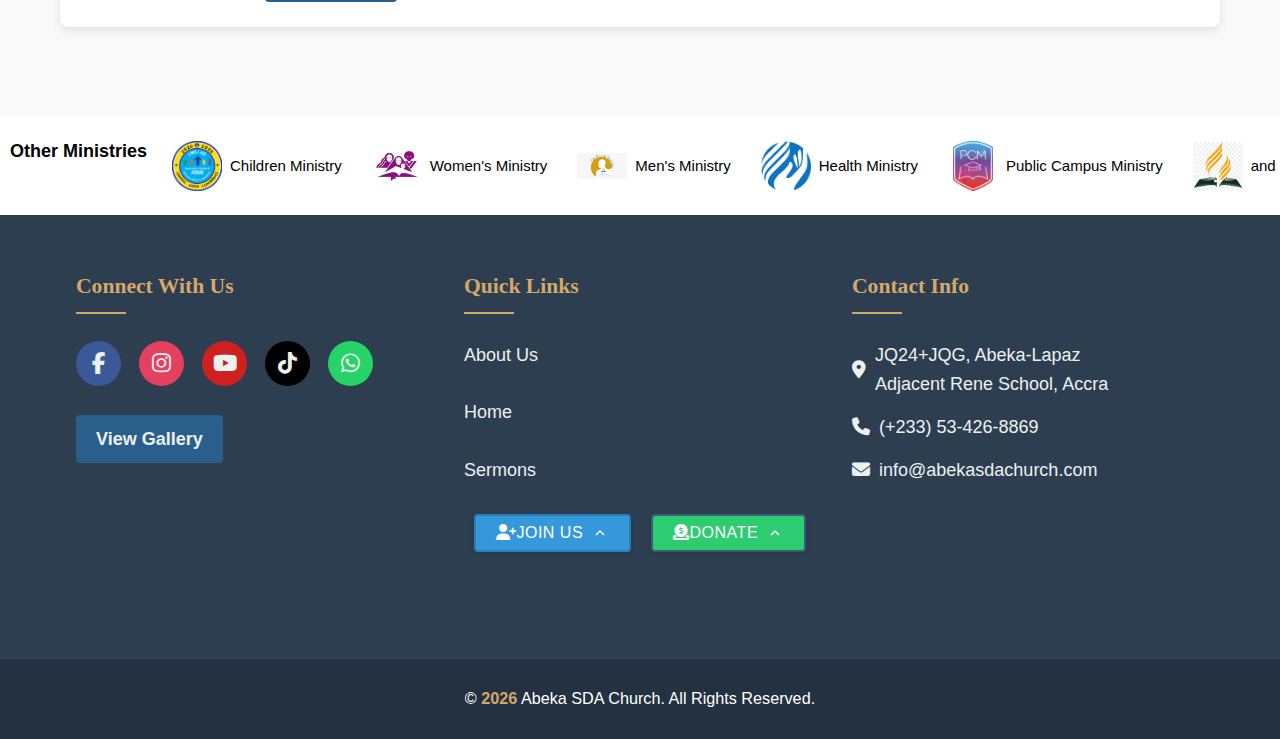
<file: ay.html>
<!DOCTYPE html>
<html lang="en">
<head>
  <meta charset="UTF-8">
  <meta name="viewport" content="width=device-width, initial-scale=1.0">
  <title>Youth Ministry - Abeka SDA Church</title>
  <link rel="stylesheet" href="style.css">
  <link rel="stylesheet" href="ay.css">
  <link rel="icon" type="png" sizes="32x32" href="abeka.jpg">
  <link rel="stylesheet" href="style2.css">
  <link rel="stylesheet" href="more.css">
  <link rel="stylesheet" href="https://cdnjs.cloudflare.com/ajax/libs/font-awesome/6.4.0/css/all.min.css">
      <style>
      /* Footer Give Button */
/* Footer Button Base Styles */
.footer-btn {
  padding: 8px 20px;
  border: none;
  border-radius: 4px;
  cursor: pointer;
  font-size: 16px;
  font-weight: 500;
  display: flex;
  align-items: center;
  justify-content: center;
  gap: 8px;
  transition: all 0.3s ease;
  min-width: 150px;
  text-transform: uppercase;
  letter-spacing: 0.5px;
  box-shadow: 0 2px 5px rgba(0,0,0,0.1);
}

/* Prayer Request Button */
.prayer-btn {
  background-color: #3498db;
  color: white;
  border: 2px solid #2980b9;
}

.prayer-btn:hover {
  background-color: #2980b9;
  transform: translateY(-2px);
  box-shadow: 0 4px 8px rgba(0,0,0,0.15);
}

/* Give Online Button */
.give-btn {
  background-color: #2ecc71;
  color: white;
  border: 2px solid #3a5a78;
}

.give-btn:hover {
  background-color: #27ae60;
  transform: translateY(-2px);
  box-shadow: 0 4px 8px rgba(0,0,0,0.15);
}

/* Up Arrow Icon */
.up-arrow {
  width: 18px;
  height: 18px;
  transition: transform 0.3s ease;
}

.footer-btn:hover .up-arrow {
  transform: translateY(-3px);
}

/* Button Container Layout */
.footer-buttons {
  display: flex;
  justify-content: center;
  gap: 20px;
  margin-bottom: 20px;
}

/* Responsive Design */
@media (max-width: 768px) {
  .footer-btn {
    padding: 10px 18px;
    font-size: 14px;
    min-width: 160px;
  }
  
  .footer-buttons {
    gap: 15px;
  }
}

@media (max-width: 600px) {
  .footer-buttons {
    flex-direction: column;
    align-items: center;
    gap: 12px;
  }
  
  .footer-btn {
    width: 100%;
    max-width: 150px;
  }
  
  .up-arrow {
    width: 16px;
    height: 16px;
  }
}

@media (max-width: 400px) {
  .footer-btn {
    padding: 6px 13px;
    font-size: 13px;
    min-width: 120px;
  }
}


  </style>
</head>
<body>
  <!-- Announcement Marquee -->
  <div class="marquee">
    <marquee behavior="scroll" direction="left">
      🎉 Join us for Sabbath Service at 9:30 this and every Saturday | 🙏 Prayer Meetings every Wednesday | 🌟 Annual Camp Meeting coming soon!
    </marquee>
  </div>
  <!-- Navbar with Youth Dropdown -->
  <nav>
      <div class="logo-container">
    <!-- Main Church Logo -->
    <div class="logo">
      <img src="royals/ay.png" alt="Youth Ministry Logo" class="secondary-logo">
     
    </div>
    
    <!-- Youth Ministry Logos -->
    <div class="logo-group">
      
      <img src="royals/Adventurer_Logo.png" alt="Adventurers Logo" class="secondary-logo">
      <img src="royals/Pathfinder.jpeg" alt="Pathfinders Logo" class="secondary-logo">
      <img src="royals/amb.png" alt="Ambassadors Logo" class="secondary-logo">
      <img src="royals/mg.png" alt="Master Guide Logo" class="secondary-logo">
    </div>
  </div>
        <ul>
      <li>
        <a href="index.html">
          <i class="fas fa-home"></i>
          <span class="nav-text">Home</span>
        </a>
      </li>
      <li>
        <a href="bible.html" >
          <i class="fas fa-bible"></i>
          <span class="nav-text">Bible</span>
        </a>
      </li>
      <li>
        <div class="dropdown">
        <a href="ay.html" class="active">
          <i class="fas fa-users"></i>
          <span class="nav-text">Youth Ministry</span>
        </a>
        <div class="dropdown-content">
          <a href="adventurers.html">Adventurers</a>
          <a href="pathfinders.html">Pathfinders</a>
          
          <a href="senior.html">Senior Youth</a>
          <a href="gallery.html">Gallery</a>
        </div>
        </div>
      </li>
      <li>
        <a href="event.html" >
          <i class="fas fa-microphone-alt"></i>
          <span class="nav-text">Sermon</span>
        </a>
      </li>
            <li>
        <a href="about.html">
          <i class="fas fa-info-circle"></i>
          <span class="nav-text">About</span>
        </a>
      </li>
    </ul>
  </nav>

  <!-- Youth Hero Section -->
    <!-- Hero Section with Slideshow -->
<section class="events-hero" id="eventsHero">
   <div class="hero-slide active" style="background-image: url('royals/ay.jpg')">
    <div class="hero-content">
      <h1 style="color: antiquewhite;">Adventist Youth Ministry</h1>
      <p>Engaging the next generation in Christ</p>
    </div>
  </div>
  <div class="hero-slide" style="background-image: url('royals/advenr.jpg')">
    <div class="hero-content">
      <h1 style="color: antiquewhite;">Adventurers</h1>
      <p>The Adventurer Club is a Seventh-day Adventist Church-sponsored ministry open to all families of children in grades pre-kindergarten - 4 (kids ages 4-9).</p>
    </div>
  </div>
  <div class="hero-slide" style="background-image: url('royals/pf.jpg')">
    <div class="hero-content">
      <h1 style="color: antiquewhite;">Pathfinders</h1>
      <p>Enlarging their windows to the world and building a relationship with God are the dual objectives of this club designed for children ages 10-15.</p>
    </div>
  </div>
  <div class="hero-slide" style="background-image: url('royals/event2.jpg')">
    <div class="hero-content">
      <h1 style="color: antiquewhite;">Senior Youth</h1>
      <p>Both Ambassadors and Young Adults fall under the leadership of Senior Youth. Together, they serve to nurture faith, service, and spiritual growth.</p>
    </div>
  </div>
</section>
<!-- Floating Chat Button/ I have to change the whatsapp number -->
<div class="floating-chat-container">
  <div class="chat-tooltip">Need help or prayer? Chat with us!</div>
  <a href="https://wa.me/+233534268869" class="floating-chat-btn whatsapp" target="_blank">
    <i class="fab fa-whatsapp"> </a></i>
 

  <div class="chat-tooltip">Need help or prayer? Chat with us!</div>
   <a href="https://www.facebook.com/theabekasdachurch" class="floating-chat-btn messenger" target="_blank">
   <i class="fab fa-facebook-messenger"></i>
  </a>
</div>


        <!-- Button Row -->
        <div class="button-row">
            <button id="prayerRequestBtn" class="action-btn prayer-btn">
                <i class="fas fa-user-plus"> </i> Join Us
            </button>
            
            <button id="giveOnlineBtn" class="action-btn give-btn">
                <i class="fas fa-donate"></i></i> Donate
            </button>
        </div>
        
    <!-- Prayer Request Modal -->
    <div id="prayerModal" class="modal">
        <div class="modal-content">
            <span class="close">&times;</span>
            <h2><i class="fas fa-user-plus"></i>Register to join Us</h2>
            <iframe id="prayerForm" src="https://docs.google.com/forms/d/e/1FAIpQLSeb1RpJYBGLV7XDMu33oly7lWFSHIR5muvQrNGHHYIy12WM4g/viewform?embedded=true" ></iframe>
        </div>
    </div>
    
    <!-- Donation Modal -->
    <div id="donationModal" class="modal">
        <div class="modal-content">
            <span class="close">&times;</span>
            <h2><i class="fas fa-donate"></i></i> Donate to Our Youth Ministry</h2>
            <div class="payment-options">
                <!-- PayPal Option -->
                <div class="payment-option">
                    <h3>PayPal</h3>
                    <form action="https://www.paypal.com/donate" method="post" target="_blank">
                        <input type="hidden" name="business" value="YOUR_PAYPAL_EMAIL@example.com">
                        <input type="hidden" name="item_name" value="Youth Ministry">
                        <input type="hidden" name="currency_code" value="USD">
                        <div class="amount-options">
                            <button type="button" class="amount-btn" data-amount="10">$10</button>
                            <button type="button" class="amount-btn" data-amount="20">$20</button>
                            <button type="button" class="amount-btn" data-amount="50">$50</button>
                            <input type="number" name="amount" id="customAmount" min="1" placeholder="Other amount">
                        </div>
                        <button type="submit" class="paypal-btn">
                            <i class="fab fa-paypal"></i> Give via PayPal
                        </button>
                    </form>
                </div>
                
                <!-- Credit Card Option -->
                <div class="payment-option">
                    <h3>Credit/Debit Card</h3>
                    <p>We accept all major credit cards. Coming soon!</p>
                </div>
            </div>
        </div>
    </div>
    
    <!-- Confirmation Modal -->
    <div id="confirmationModal" class="modal">
        <div class="modal-content" style="text-align: center;">
            <span class="close">&times;</span>
            <div style="font-size: 60px; color: #4a89dc; margin-bottom: 20px;">
                <i class="fas fa-check-circle"></i>
            </div>
            <h2>Thank You!</h2>
            <p>Your request has been submitted.</p>
            <p>You'll hear from us soon.</p>
            <button id="closeConfirmationBtn" class="action-btn prayer-btn" style="margin-top: 20px;">
                Close
            </button>
        </div>
    </div>

<section class="youth-structure">
  <h2 class="title">Adventist Youth Ministries</h2>

  <div class="branches">
    <div class="branch">
      <div class="branch-title">Junior Youth</div>
      <img src="royals/mg.png" alt=" Master Guide Logo" class="center-logo">

      <div class="sub-branch">
        <div class="group">
          <img src="royals/Adventurer_Logo.png" alt="Adventurers Logo">
          <p><strong>Adventurers</strong><br>4 - 9</p>
        </div>
        <div class="group">
          <img src="royals/Pathfinder.png" alt="Pathfinders Logo">
          <p><strong>Pathfinders</strong><br>10 - 15</p>
        </div>
      </div>
    </div>

    <div class="branch">
      <div class="branch-title">Senior Youth</div>
      <div class="senior-branch-wrap">
        <div class="senior-sub">
          <img src="royals/SYL.png" alt="SYL Logo" class="center-logo">
          <div class="sub-branch">
            <div class="group">
              <img src="royals/amb.png" alt="Ambassadors Logo">
              <p><strong>Ambassadors</strong><br>16 - 21</p>
            </div>
            <div class="group">
              <img src="royals/ay.png" alt="Young Adults Logo">
              <p><strong>Young Adults</strong><br>22 - 30</p>
            </div>
          </div>
        </div>
        <div class="pcm-sub">
          <img src="royals/PCM_1i1.jpg" alt="PCM Logo">
          <p><strong>PCM</strong><br>16 - 30+</p>
        </div>
      </div>
    </div>
  </div>
</section>


<!-- Youth Ministries Section -->
<section class="youth-ministries">
  <div class="container">
    <h2>Our Youth Ministries</h2>
    <p class="section-intro">Explore the various Adventist Youth Ministries we offer to engage and empower young people in their faith journey.</p>
    
    <!-- Ministry 1 -->
    <div class="ministry-card">
      <div class="ministry-logo">
        <img src="royals/Adventurer_Logo.png" alt="Adventurer Logo">
      </div>
      <div class="ministry-info">
        <h3>Adventurer Club</h3>
        <p>The Adventurer Club is designed to strengthen parent-child relationships for kids ages 4-9 by providing specialized weekly activities tuned into the psychological needs of this age group. </p>
        <a href="adventurers.html" class="read-more-btn">Read More</a>
      </div>
    </div>
    
    <!-- Ministry 2 -->
    <div class="ministry-card">
      <div class="ministry-logo">
        <img src="royals/Pathfinder.jpeg" alt="Pathfinder Logo">
      </div>
      <div class="ministry-info">
        <h3>Pathfinder Club</h3>
        <p>For those who are familiar with it, “Pathfindering” conjures up images of marching, camping, curious hobbies, bugs and bats. This Seventh-day Adventist Church-sponsored club accepts any youth from 10-15 who promises to abide by the Pathfinder Pledge and Law regardless of their church affiliation.</p>
        <a href="pathfinders.html" class="read-more-btn">Read More</a>
      </div>
    </div>
    
    <!-- Ministry 3 -->
    <div class="ministry-card">
      <div class="ministry-logo">
        <img src="royals/mg.png" alt="Master Guide Logo">
      </div>
      <div class="ministry-info">
        <h3>Master Guide</h3>
        <p>This is one of the most current leadership development program for youth ministry in the Seventh-day Adventist Church. The Master Guide is the foundation for youth ministry leadership, then builds two levels of continuing education that will help keep youth leaders sharp. </p>
        <a href="https://www.gcyouthministries.org/leadership-training/master-guide/" target="_blank" class="read-more-btn">Read More</a>
      </div>
    </div>
    
    <!-- Ministry 4 -->
    <div class="ministry-card">
      <div class="ministry-logo">
        <img src="royals/amb.png" alt="Ambassadors Logo">
      </div>
      <div class="ministry-info">
        <h3>Ambassador Club</h3>
        <p>Mission Statement The Ambassador Group is an organization of the Seventh-day Adventist Church dedicated to meeting the spiritual, social, and lifestyle needs of youth ages 16-20’s by challenging them to experiencing and sharing a personal relationship with Christ.</p>
        <a href="https://www.gcyouthministries.org/ministries/ambassadors/" target="_blank" class="read-more-btn">Read More</a>
      </div>
    </div>
    
    <!-- Ministry 5 -->
    <div class="ministry-card">
      <div class="ministry-logo">
        <img src="royals/ay.png" alt="Young Adults Logo">
      </div>
      <div class="ministry-info">
        <h3>Young Adults</h3>
        <p>AY MISSION: To lead young people into a saving relationship with Jesus Christ and help them embrace His call to discipleship. AY AIM: The Advent message to all the world in my generation. AY MOTTO: The love of Christ compels me. AY PLEDGE: Loving the Lord Jesus, I promise to take an active part in the youth ministry of the church, doing what I can to help others and to finish the work of the Gospel in all the world.</p>
        <a href="https://www.gcyouthministries.org/ministries/young-adults/" target="_blank" class="read-more-btn">Read More</a>
      </div>
    </div>

    <!-- Ministry 6 -->
    <div class="ministry-card">
      <div class="ministry-logo">
        <img src="royals/SYL.png" alt="Senior Youth Logo">
      </div>
      <div class="ministry-info">
        <h3>Senior Youth</h3>
        <p>The Senior Youth Leader (SYL) curriculum is for individuals (approved by the church board) who wish to take Senior Youth Ministry to the next level using Biblical principles and contemporary methods.  After completion of the SYL such individuals may be called upon to lead the Ambassador Ministry, Young Adult Ministry, and Public Campus Ministry at the local church. </p>
        <a href="senior.html" class="read-more-btn">Read More</a>
      </div>
    </div>
  </div>
</section>

<section class="ministries-section">
  <div class="ministries-header">
    <span  class="section-title"><strong>Other Ministries</strong></span>
    <div class="scroll-text-container">
      <div class="scroll-text">
        <!-- Ministry Items - Duplicate for seamless looping -->
        <div class="ministry-item">
          <img src="royals/children.png" alt="">
          <span>Children Ministry</span>
        </div>
        <div class="ministry-item">
          <img src="royals/AWM.png" alt="">
          <span>Women's Ministry</span>
        </div>
        <!-- Repeat the same items again for seamless looping -->
        <div class="ministry-item">
          <img src="royals/aym.png" alt="">
          <span>Men's Ministry</span>
        </div>
        <div class="ministry-item">
          <img src="royals/health.png" alt="">
          <span>Health Ministry</span>
        </div>
        <div class="ministry-item">
          <img src="royals/PCM_1i1.jpg" alt="">
          <span>Public Campus Ministry</span>
        </div>
        <div class="ministry-item">
          <img src="royals/adventist_logo.png" alt="">
          <span>and many more</span>
        </div>
      </div>
    </div>
  </div>
</section>
<!-- Footer -->
<footer class="modern-footer">
  <div class="footer-content">
    <div class="footer-section">
      <h3>Connect With Us</h3>
      <div class="social-handles">
        <a href="https://www.facebook.com/theabekasdachurch" target="_blank" class="social-icon fb">
          <i class="fab fa-facebook-f"></i>
          <span class="tooltip">Facebook</span>
        </a>
        <a href="https://www.instagram.com/royalpfclub" target="_blank" class="social-icon ig">
          <i class="fab fa-instagram"></i>
          <span class="tooltip">Instagram</span>
        </a>
        <a href="https://www.youtube.com/royalspfclub" target="_blank" class="social-icon yt">
          <i class="fab fa-youtube"></i>
          <span class="tooltip">YouTube</span>
        </a>
        <a href="https://www.tiktok.com/@abeka_sda_church" target="_blank" class="social-icon tt">
          <i class="fab fa-tiktok"></i>
          <span class="tooltip">TikTok</span>
        </a>
        <a href="https://www.wa.me/+233534268869" target="_blank" class="social-icon wa">
          <i class="fab fa-whatsapp"></i>
          <span class="tooltip">WhatsApp</span>
        </a>
      </div> <p></p>
        <a href="gallery.html" class="read-more-btn">View Gallery</a>
    </div>
    
        
    <div class="footer-section">
      <h3>Quick Links</h3>
      <ul>
        <li><a href="about.html">About Us</a></li>
        <li><a href="index.html">Home</a></li>
        <li><a href="event.html">Sermons</a></li>
        <div class="footer-buttons">
      <li><button id="footerPrayerBtn" class="footer-btn prayer-btn">
        <span><i class="fas fa-user-plus"></i>Join Us</span>
        <svg class="up-arrow" viewBox="0 0 24 24" width="20" height="20">
          <path fill="currentColor" d="M7.41 15.41L12 10.83l4.59 4.58L18 14l-6-6-6 6z"/>
        </svg>
      </button></li>
      
      <li><button id="footerGiveBtn" class="footer-btn give-btn">
        <span><i class="fas fa-donate"></i>Donate</span>
        <svg class="up-arrow" viewBox="0 0 24 24" width="20" height="20">
          <path fill="currentColor" d="M7.41 15.41L12 10.83l4.59 4.58L18 14l-6-6-6 6z"/>
        </svg>
      </button></li>
       
      </ul>
    </div>
    
    <div class="footer-section">
      <h3>Contact Info</h3>
      <p><i class="fas fa-map-marker-alt"></i> JQ24+JQG, Abeka-Lapaz<br>Adjacent Rene School, Accra</p>
      <p><i class="fas fa-phone"></i> (+233) 53-426-8869</p>
      <p><i class="fas fa-envelope"></i> info@abekasdachurch.com</p>
    </div>
  </div>
  
  <div class="footer-bottom">
    <p>&copy; <span id="current-year"></span> Abeka SDA Church. All Rights Reserved.</p>
  </div>
</footer>
<script>
        document.addEventListener('DOMContentLoaded', function() {
            // Get elements
            const prayerBtn = document.getElementById('prayerRequestBtn');
            const giveBtn = document.getElementById('giveOnlineBtn');
            const prayerModal = document.getElementById('prayerModal');
            const donationModal = document.getElementById('donationModal');
            const confirmationModal = document.getElementById('confirmationModal');
            const closeButtons = document.getElementsByClassName('close');
            const closeConfirmationBtn = document.getElementById('closeConfirmationBtn');
            const amountBtns = document.querySelectorAll('.amount-btn');
            const customAmount = document.getElementById('customAmount');
            
            // Open modals
            prayerBtn.addEventListener('click', function() {
                prayerModal.style.display = 'block';
            });
            
            giveBtn.addEventListener('click', function() {
                donationModal.style.display = 'block';
            });
            
            // Close modals when clicking X
            for (let i = 0; i < closeButtons.length; i++) {
                closeButtons[i].addEventListener('click', function() {
                    prayerModal.style.display = 'none';
                    donationModal.style.display = 'none';
                    confirmationModal.style.display = 'none';
                });
            }
            
            // Close confirmation modal
            closeConfirmationBtn.addEventListener('click', function() {
                confirmationModal.style.display = 'none';
            });
            
            // Close modals when clicking outside
            window.addEventListener('click', function(event) {
                if (event.target === prayerModal) {
                    prayerModal.style.display = 'none';
                }
                if (event.target === donationModal) {
                    donationModal.style.display = 'none';
                }
                if (event.target === confirmationModal) {
                    confirmationModal.style.display = 'none';
                }
            });
            
            // Amount selection for donations
            amountBtns.forEach(btn => {
                btn.addEventListener('click', function() {
                    amountBtns.forEach(b => b.classList.remove('active'));
                    this.classList.add('active');
                    customAmount.value = this.dataset.amount;
                });
            });
            
            // Custom amount handling
            customAmount.addEventListener('input', function() {
                amountBtns.forEach(b => b.classList.remove('active'));
            });
            
            // Check for form submission (Google Forms)
            const checkFormSubmission = setInterval(function() {
                try {
                    if (document.getElementById('prayerForm').contentWindow.location.href.includes('formResponse')) {
                        prayerModal.style.display = 'none';
                        confirmationModal.style.display = 'block';
                        clearInterval(checkFormSubmission);
                    }
                } catch (e) {
                    // Cross-origin security error expected
                }
            }, 1000);
        });
  document.addEventListener('DOMContentLoaded', function() {
  // Get both footer buttons
  const footerPrayerBtn = document.getElementById('footerPrayerBtn');
  const footerGiveBtn = document.getElementById('footerGiveBtn');
  
  // Scroll to top and open prayer modal
  footerPrayerBtn.addEventListener('click', function(e) {
    e.preventDefault();
    
    // Scroll to top
    window.scrollTo({
      top: 0,
      behavior: 'smooth'
    });
    
    // Open prayer modal after scroll completes
    setTimeout(function() {
      const prayerModal = document.getElementById('prayerModal');
      if (prayerModal) {
        prayerModal.style.display = 'block';
      }
    }, 800);
  });
  
  // Scroll to top and open donation modal
  footerGiveBtn.addEventListener('click', function(e) {
    e.preventDefault();
    
    // Scroll to top
    window.scrollTo({
      top: 0,
      behavior: 'smooth'
    });
    
    // Open donation modal after scroll completes
    setTimeout(function() {
      const donationModal = document.getElementById('donationModal');
      if (donationModal) {
        donationModal.style.display = 'block';
      }
    }, 800);
  });
});
  // Update current year in footer
  document.getElementById('current-year').textContent = new Date().getFullYear(); 
</script>
  <script src="script.js"></script>
  <script src="gallery.js"></script>
</body>
</html>
</file>
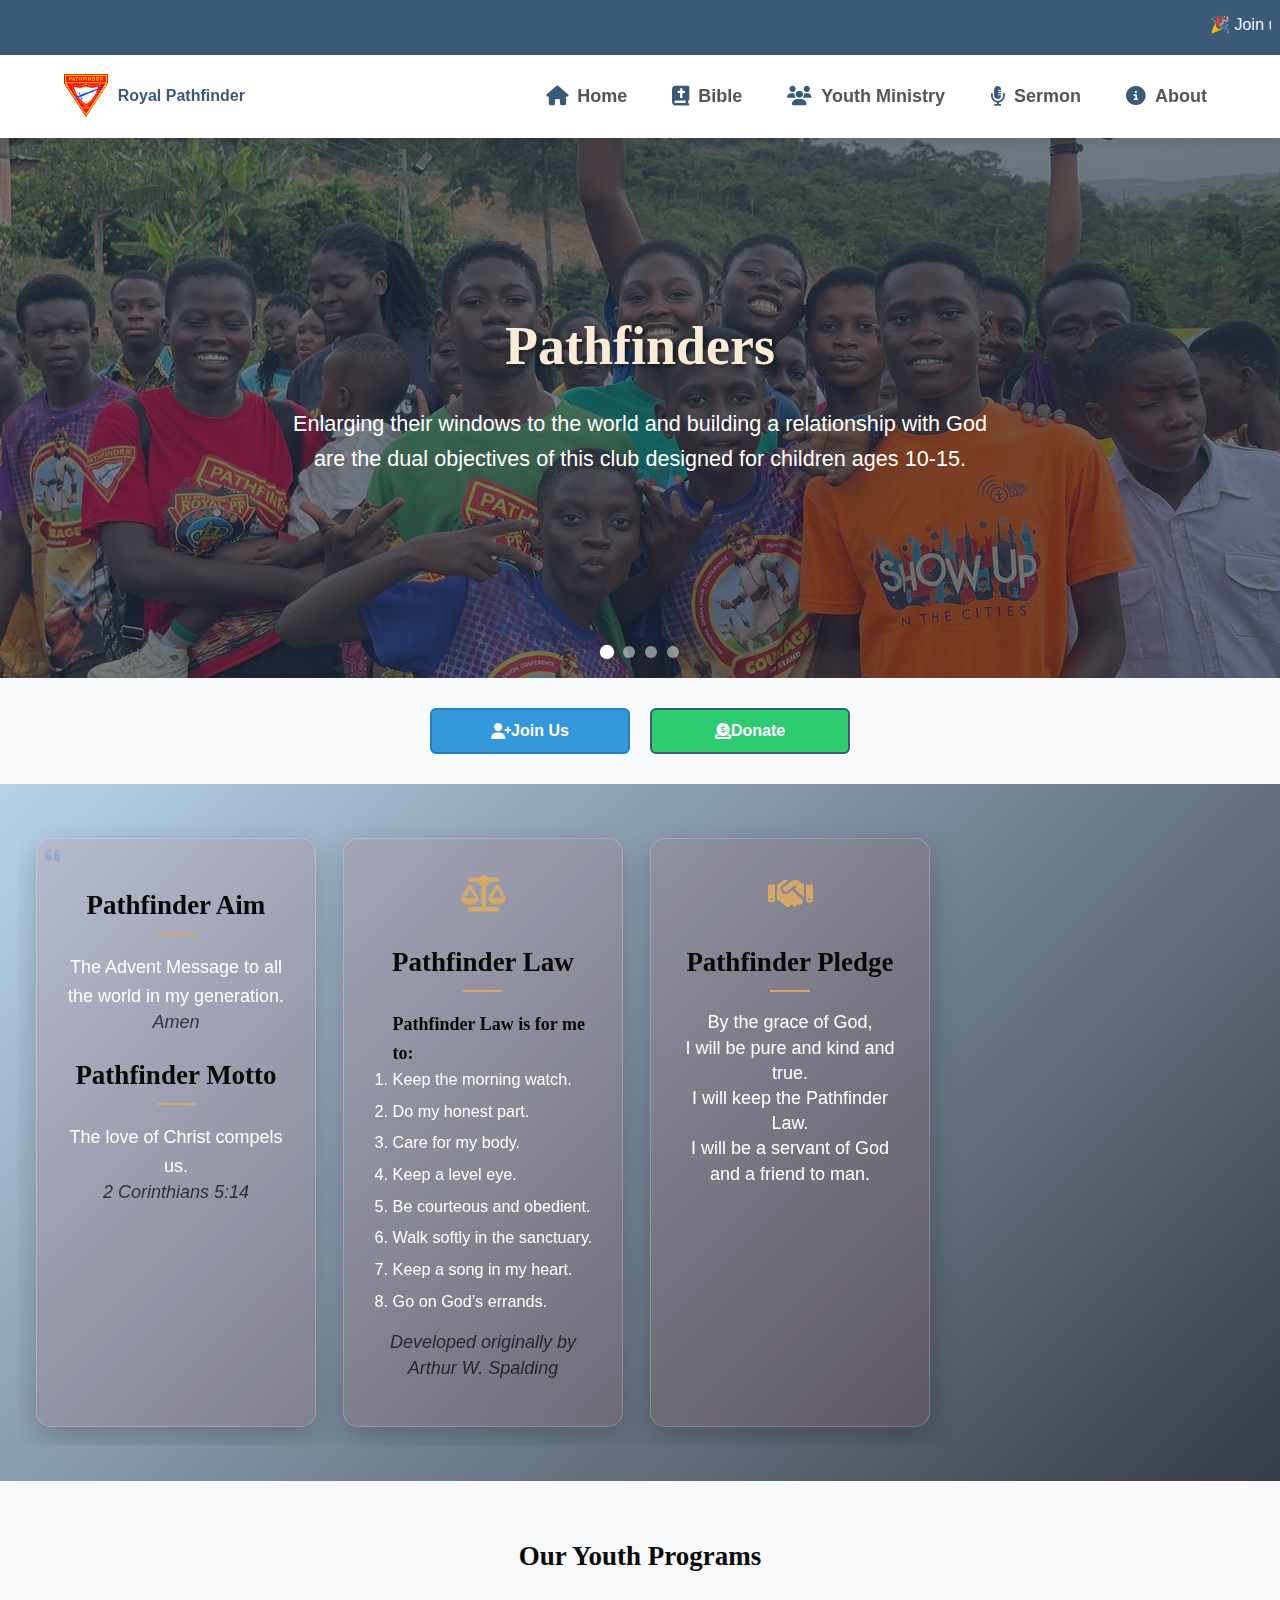
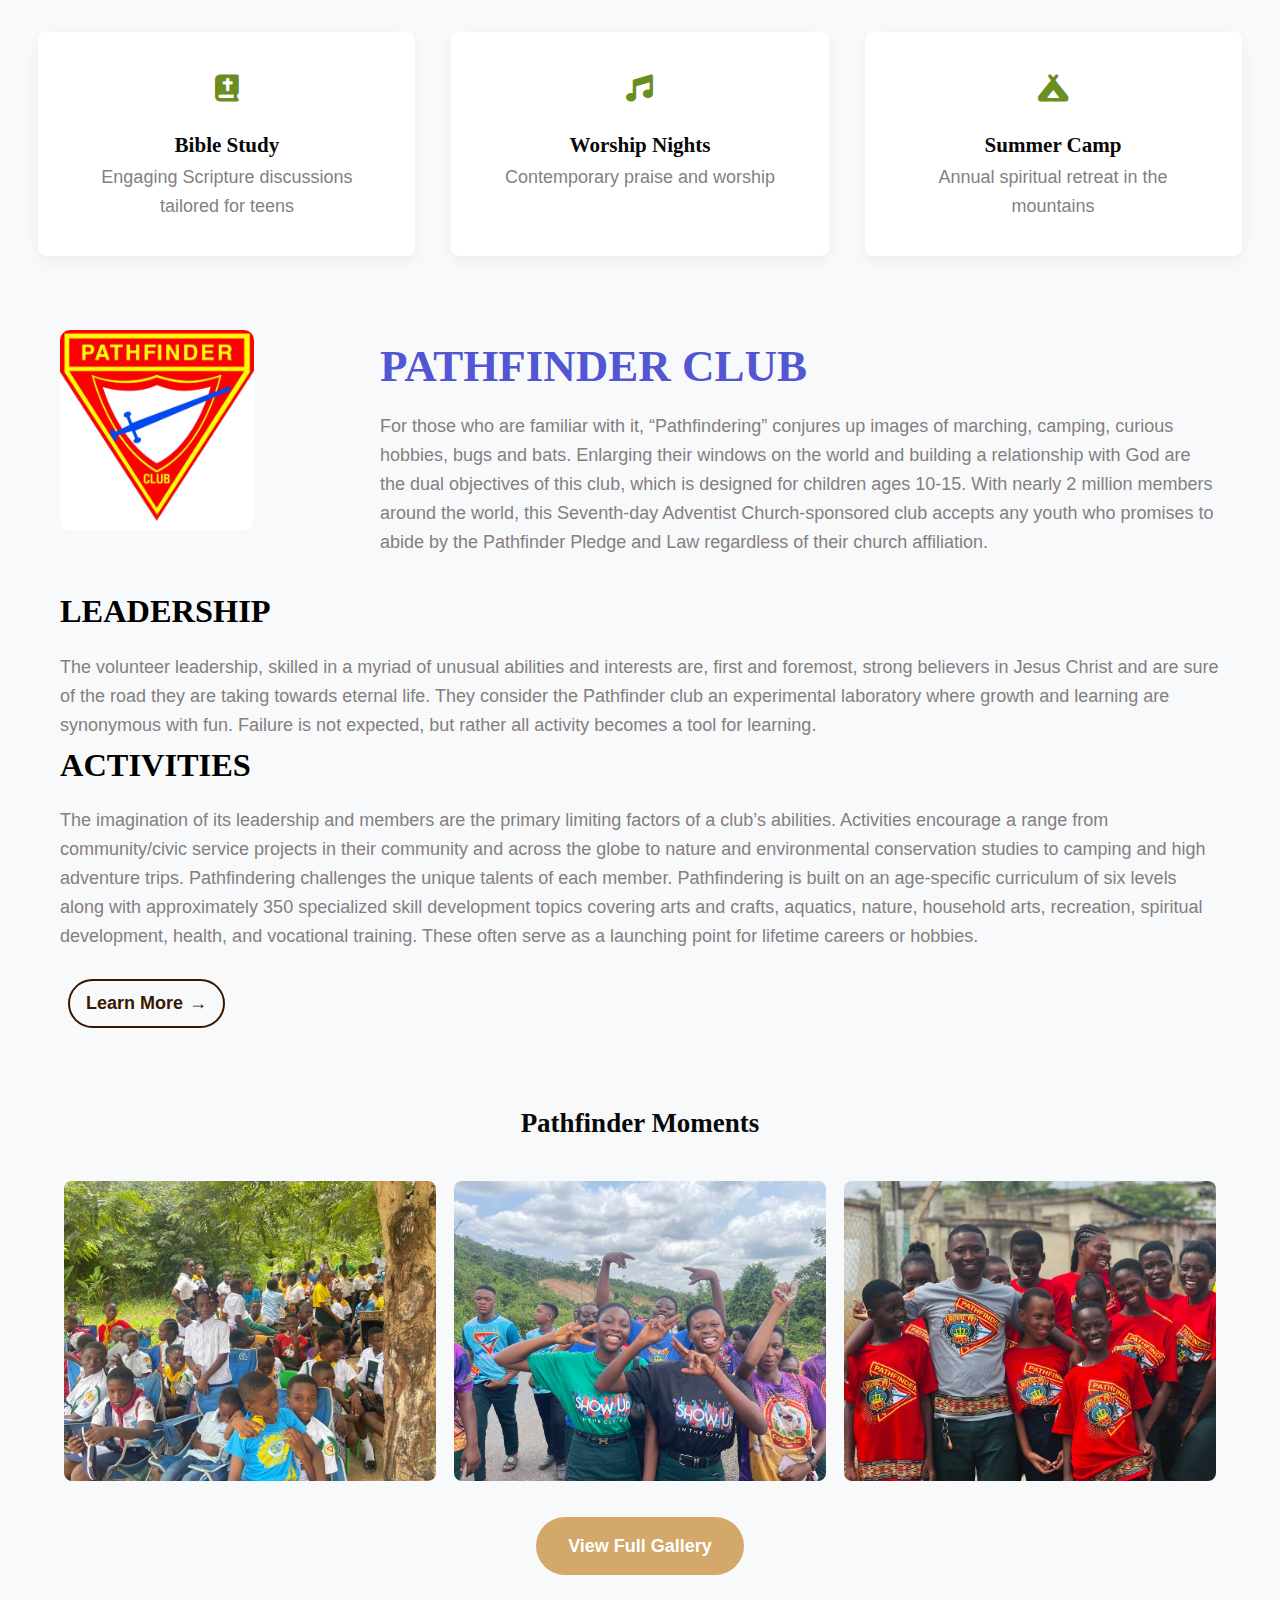
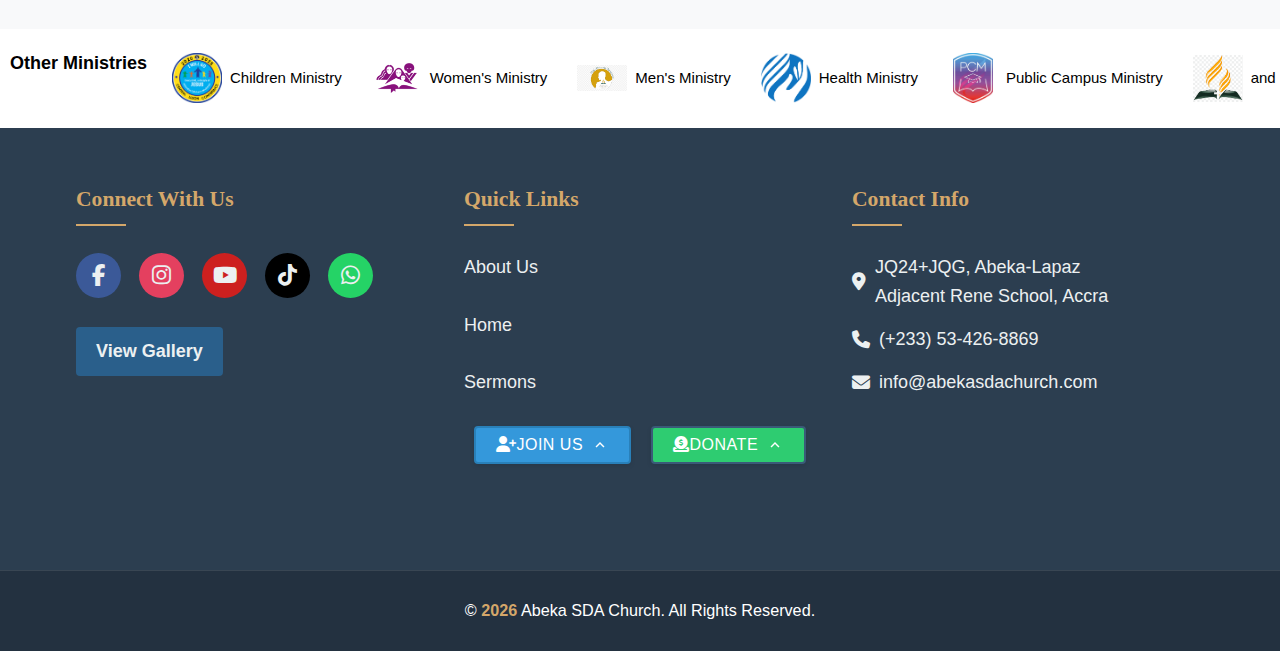
<file: pathfinders.html>
<!DOCTYPE html>
<html lang="en">
<head>
  <meta charset="UTF-8">
  <meta name="viewport" content="width=device-width, initial-scale=1.0">
  <title>Pathfinders - Abeka SDA Church</title>
  <link rel="stylesheet" href="style.css">
  <link rel="stylesheet" href="ay.css">
  <link rel="stylesheet" href="style2.css">
  <link rel="stylesheet" href="more.css">
  <link rel="icon" type="png" sizes="32x32" href="abeka.jpg">
  <link rel="stylesheet" href="https://cdnjs.cloudflare.com/ajax/libs/font-awesome/6.4.0/css/all.min.css">
        <style>
      /* Footer Give Button */
/* Footer Button Base Styles */
.footer-btn {
  padding: 8px 20px;
  border: none;
  border-radius: 4px;
  cursor: pointer;
  font-size: 16px;
  font-weight: 500;
  display: flex;
  align-items: center;
  justify-content: center;
  gap: 8px;
  transition: all 0.3s ease;
  min-width: 150px;
  text-transform: uppercase;
  letter-spacing: 0.5px;
  box-shadow: 0 2px 5px rgba(0,0,0,0.1);
}

/* Prayer Request Button */
.prayer-btn {
  background-color: #3498db;
  color: white;
  border: 2px solid #2980b9;
}

.prayer-btn:hover {
  background-color: #2980b9;
  transform: translateY(-2px);
  box-shadow: 0 4px 8px rgba(0,0,0,0.15);
}

/* Give Online Button */
.give-btn {
  background-color: #2ecc71;
  color: white;
  border: 2px solid #3a5a78;
}

.give-btn:hover {
  background-color: #27ae60;
  transform: translateY(-2px);
  box-shadow: 0 4px 8px rgba(0,0,0,0.15);
}

/* Up Arrow Icon */
.up-arrow {
  width: 18px;
  height: 18px;
  transition: transform 0.3s ease;
}

.footer-btn:hover .up-arrow {
  transform: translateY(-3px);
}

/* Button Container Layout */
.footer-buttons {
  display: flex;
  justify-content: center;
  gap: 20px;
  margin-bottom: 20px;
}

/* Responsive Design */
@media (max-width: 768px) {
  .footer-btn {
    padding: 10px 18px;
    font-size: 14px;
    min-width: 160px;
  }
  
  .footer-buttons {
    gap: 15px;
  }
}

@media (max-width: 600px) {
  .footer-buttons {
    flex-direction: column;
    align-items: center;
    gap: 12px;
  }
  
  .footer-btn {
    width: 100%;
    max-width: 150px;
  }
  
  .up-arrow {
    width: 16px;
    height: 16px;
  }
}

@media (max-width: 400px) {
  .footer-btn {
    padding: 6px 13px;
    font-size: 13px;
    min-width: 120px;
  }
}


  </style>
</head>
<body>
  <!-- Announcement Marquee -->
  <div class="marquee">
    <marquee behavior="scroll" direction="left">
      🎉 Join us for Sabbath Service at 9:30 this and every Saturday | 🙏 Prayer Meetings every Wednesday | 🌟 Annual Camp Meeting coming soon!
    </marquee>
  </div>
  <!-- Navbar with Youth Dropdown -->
  <nav>
     <div class="logo">
    <img src="royals/Pathfinder.jpeg" alt="Youth Ministry Logo" class="logo-image">
    <span style="font-size:medium; text-align:center">Royal Pathfinder</span>
  </div>
        <ul>
      <li>
        <a href="index.html">
          <i class="fas fa-home"></i>
          <span class="nav-text">Home</span>
        </a>
      </li>
      <li>
        <a href="bible.html" >
          <i class="fas fa-bible"></i>
          <span class="nav-text">Bible</span>
        </a>
      </li>
      <li>
        <div class="dropdown">
        <a href="ay.html">
          <i class="fas fa-users"></i>
          <span class="nav-text">Youth Ministry</span>
        </a>
        <div class="dropdown-content">
          <a href="adventurers.html">Adventurers</a>
          <a href="pathfinders.html" class="active">Pathfinders</a>
          
          <a href="senior.html">Senior Youth</a>
          
          <a href="gallery.html">Gallery</a>
        </div>
        </div>
      </li>
      <li>
        <a href="event.html" >
          <i class="fas fa-microphone-alt"></i>
          <span class="nav-text">Sermon</span>
        </a>
      </li>
            <li>
        <a href="about.html">
          <i class="fas fa-info-circle"></i>
          <span class="nav-text">About</span>
        </a>
      </li>
    </ul>
  </nav>

  <!-- Youth Hero Section -->
    <!-- Hero Section with Slideshow -->
<section class="events-hero" id="eventsHero">
  <div class="hero-slide active" style="background-image: url('royals/geng.jpg')">
    <div class="hero-content">
      <h1 style="color: antiquewhite;">Pathfinders</h1>
      <p>Enlarging their windows to the world and building a relationship with God are the dual objectives of this club designed for children ages 10-15.</p>
    </div>
  </div>
  <div class="hero-slide " style="background-image: url('royals/worship.jpg')">
  </div>
  <div class="hero-slide" style="background-image: url('royals/camp2.jpg')">
  </div>
    <div class="hero-slide " style="background-image: url('royals/pf.jpg')">
    </div> 
   </section>

        <!-- Button Row -->
        <div class="button-row">
            <button id="prayerRequestBtn" class="action-btn prayer-btn">
                <i class="fas fa-user-plus"> </i> Join Us
            </button>
            
            <button id="giveOnlineBtn" class="action-btn give-btn">
                <i class="fas fa-donate"></i></i> Donate
            </button>
        </div>
        
    <!-- Prayer Request Modal -->
    <div id="prayerModal" class="modal">
        <div class="modal-content">
            <span class="close">&times;</span>
            <h2><i class="fas fa-user-plus"></i>Register to join Us</h2>
            <iframe id="prayerForm" src="https://docs.google.com/forms/d/e/1FAIpQLSeb1RpJYBGLV7XDMu33oly7lWFSHIR5muvQrNGHHYIy12WM4g/viewform?embedded=true" ></iframe>
        </div>
    </div>
    
    <!-- Donation Modal -->
    <div id="donationModal" class="modal">
        <div class="modal-content">
            <span class="close">&times;</span>
            <h2><i class="fas fa-donate"></i></i> Donate to Our Youth Ministry</h2>
            <div class="payment-options">
                <!-- PayPal Option -->
                <div class="payment-option">
                    <h3>PayPal</h3>
                    <form action="https://www.paypal.com/donate" method="post" target="_blank">
                        <input type="hidden" name="business" value="YOUR_PAYPAL_EMAIL@example.com">
                        <input type="hidden" name="item_name" value="Youth Ministry">
                        <input type="hidden" name="currency_code" value="USD">
                        <div class="amount-options">
                            <button type="button" class="amount-btn" data-amount="10">$10</button>
                            <button type="button" class="amount-btn" data-amount="20">$20</button>
                            <button type="button" class="amount-btn" data-amount="50">$50</button>
                            <input type="number" name="amount" id="customAmount" min="1" placeholder="Other amount">
                        </div>
                        <button type="submit" class="paypal-btn">
                            <i class="fab fa-paypal"></i> Give via PayPal
                        </button>
                    </form>
                </div>
                
                <!-- Credit Card Option -->
                <div class="payment-option">
                    <h3>Credit/Debit Card</h3>
                    <p>We accept all major credit cards. Coming soon!</p>
                </div>
            </div>
        </div>
    </div>
    
    <!-- Confirmation Modal -->
    <div id="confirmationModal" class="modal">
        <div class="modal-content" style="text-align: center;">
            <span class="close">&times;</span>
            <div style="font-size: 60px; color: #4a89dc; margin-bottom: 20px;">
                <i class="fas fa-check-circle"></i>
            </div>
            <h2>Thank You!</h2>
            <p>Your request has been submitted.</p>
            <p>You'll hear from us soon.</p>
            <button id="closeConfirmationBtn" class="action-btn prayer-btn" style="margin-top: 20px;">
                Close
            </button>
        </div>
    </div>

<section class="youth-principles">
  <div class="principles-container">
    <!-- Motto Card -->
    <div class="principle-card motto-card active">
      <div class="card-icon">
        <i class="fas fa-quote-left"></i>
      </div>
      <h3 class="card-title">Pathfinder Aim</h3>
      <div class="card-content">
        The Advent Message to all the world in my generation.
        <p class="scripture-ref">Amen</p>
      </div>
      <p></p>
      <h3 class="card-title">Pathfinder Motto</h3>
      <div class="card-content">
        The love of Christ compels us.
        <p class="scripture-ref">2 Corinthians 5:14</p>
      </div>
    </div>
    
    
    <!-- Law Card -->
    <div class="principle-card law-card">
      <div class="card-icon">
        <i class="fas fa-balance-scale"></i>
      </div>
      <h3 class="card-title">Pathfinder Law</h3>
      <div class="card-content">
        <ol class="law-list">
         <h4>Pathfinder Law is for me to:</h4>
          <li>Keep the morning watch.</li>
          <li>Do my honest part.</li>
          <li>Care for my body.</li>
          <li>Keep a level eye.</li>
          <li>Be courteous and obedient.</li>
          <li>Walk softly in the sanctuary.</li>
          <li>Keep a song in my heart.</li>
          <li>Go on God’s errands.</li>
          
        </ol>
        <p class="scripture-ref">Developed originally by Arthur W. Spalding </p>
      </div>
    </div>
    
    <!-- Pledge Card -->
    <div class="principle-card pledge-card">
      <div class="card-icon">
        <i class="fas fa-handshake"></i>
      </div>
      <h3 class="card-title">Pathfinder Pledge</h3>
      <div class="card-content">
        <p>By the grace of God,<br>
I will be pure and kind and true.<br>
I will keep the Pathfinder Law.<br>
I will be a servant of God<br>
and a friend to man.</p>
        
      </div>
    </div>
  </div>
    
</section>
  <!-- Youth Programs -->
  <section class="youth-programs">
    <h2>Our Youth Programs</h2>
    <div class="program-grid">
      <div class="program-card">
        <div class="program-icon">
          <i class="fas fa-bible"></i>
        </div>
        <h3>Bible Study</h3>
        <p>Engaging Scripture discussions tailored for teens</p>
      </div>
      <div class="program-card">
        <div class="program-icon">
          <i class="fas fa-music"></i>
        </div>
        <h3>Worship Nights</h3>
        <p>Contemporary praise and worship</p>
      </div>
      <div class="program-card">
        <div class="program-icon">
          <i class="fas fa-campground"></i>
        </div>
        <h3>Summer Camp</h3>
        <p>Annual spiritual retreat in the mountains</p>
      </div>
    </div>
  </section>

<div class="container">
        <div class="image-gallery">
            
            <img src="royals/Pathfinder.png" alt="Youth activity 1" class="active" style="border-radius: 10px;"> <!-- Example round image -->
            <img src="royals/Pathfinder-Flag.jpg" alt="Youth activity 2" style="border-radius: 0;"> <!-- Example rectangular image -->
            <img src="royals/pathf.png" alt="Youth activity 3" style="border-radius: 10px;"> <!-- Example custom shape -->
        </div>

       <div class="content">
            <h1 style="font-size: 2.5rem;color: #5256d2;margin-bottom: 10px;word-wrap: break-word;">PATHFINDER CLUB</h1>
            <p>For those who are familiar with it, “Pathfindering” conjures up images of marching, camping, curious hobbies, bugs and bats. Enlarging their windows on the world and building a relationship with God are the dual objectives of this club, which is designed for children ages 10-15. With nearly 2 million members around the world, this Seventh-day Adventist Church-sponsored club accepts any youth who promises to abide by the Pathfinder Pledge and Law regardless of their church affiliation.</p>
        </div>
          <p><br></p>
          <br><p></p>
        <div class="additional-content">
            <h2 style="
            font-size: 1.8rem;
            color: #000000;
            margin-bottom: 15px;">LEADERSHIP</h2>
            <p>The volunteer leadership, skilled in a myriad of unusual abilities and interests are, first and foremost, strong believers in Jesus Christ and are sure of the road they are taking towards eternal life. They consider the Pathfinder club an experimental laboratory where growth and learning are synonymous with fun. Failure is not expected, but rather all activity becomes a tool for learning. </p>
        <h2 style="
            font-size: 1.8rem;
            color: #000000;
            margin-bottom: 15px;">ACTIVITIES</h2>
        <p>The imagination of its leadership and members are the primary limiting factors of a club’s abilities. Activities encourage a range from community/civic service projects in their community and across the globe to nature and environmental conservation studies to camping and high adventure trips. Pathfindering challenges the unique talents of each member. Pathfindering is built on an age-specific curriculum of six levels along with approximately 350 specialized skill development topics covering arts and crafts, aquatics, nature, household arts, recreation, spiritual development, health, and vocational training. These often serve as a launching point for lifetime careers or hobbies.</p>
             </p><p><br> <a href="https://www.gcyouthministries.org/ministries/pathfinders/" target="_blank" class="click">Learn More <span class="arrow">→</span></a>
            </p>
          </div>
    </div>

  <!-- Youth Gallery Preview -->
  <section class="youth-gallery">
    <h2>Pathfinder Moments</h2>
    <div class="gallery-grid">
      <img src="royals/camp.jpg" alt="Youth group activity" loading="lazy">
      <img src="royals/mina.jpg" alt="Drills" loading="lazy">
      <img src="royals/red.jpg" alt="Royals Unit" loading="lazy">
    </div>
    <a href="gallery.html" class="btn">View Full Gallery</a>
  </section>
<section class="ministries-section">
  <div class="ministries-header">
    <span  class="section-title"><strong>Other Ministries</strong></span>
    <div class="scroll-text-container">
      <div class="scroll-text">
        <!-- Ministry Items - Duplicate for seamless looping -->
        <div class="ministry-item">
          <img src="royals/children.png" alt="">
          <span>Children Ministry</span>
        </div>
        <div class="ministry-item">
          <img src="royals/AWM.png" alt="">
          <span>Women's Ministry</span>
        </div>
        <!-- Repeat the same items again for seamless looping -->
        <div class="ministry-item">
          <img src="royals/aym.png" alt="">
          <span>Men's Ministry</span>
        </div>
        <div class="ministry-item">
          <img src="royals/health.png" alt="">
          <span>Health Ministry</span>
        </div>
        <div class="ministry-item">
          <img src="royals/PCM_1i1.jpg" alt="">
          <span>Public Campus Ministry</span>
        </div>
        <div class="ministry-item">
          <img src="royals/adventist_logo.png" alt="">
          <span>and many more</span>
        </div>
      </div>
    </div>
  </div>
</section>
<!-- Footer -->
<footer class="modern-footer">
  <div class="footer-content">
    <div class="footer-section">
      <h3>Connect With Us</h3>
      <div class="social-handles">
        <a href="https://www.facebook.com/theabekasdachurch" target="_blank" class="social-icon fb">
          <i class="fab fa-facebook-f"></i>
          <span class="tooltip">Facebook</span>
        </a>
        <a href="https://www.instagram.com/royalpfclub" target="_blank" class="social-icon ig">
          <i class="fab fa-instagram"></i>
          <span class="tooltip">Instagram</span>
        </a>
        <a href="https://www.youtube.com/royalspfclub" target="_blank" class="social-icon yt">
          <i class="fab fa-youtube"></i>
          <span class="tooltip">YouTube</span>
        </a>
        <a href="https://www.tiktok.com/@abeka_sda_church" target="_blank" class="social-icon tt">
          <i class="fab fa-tiktok"></i>
          <span class="tooltip">TikTok</span>
        </a>
        <a href="https://www.wa.me/+233534268869" target="_blank" class="social-icon wa">
          <i class="fab fa-whatsapp"></i>
          <span class="tooltip">WhatsApp</span>
        </a>
      </div> <p></p>
        <a href="gallery.html" class="read-more-btn">View Gallery</a>
    </div>
    
        
    <div class="footer-section">
      <h3>Quick Links</h3>
      <ul>
        <li><a href="about.html">About Us</a></li>
        <li><a href="index.html">Home</a></li>
        <li><a href="event.html">Sermons</a></li>
        <div class="footer-buttons">
      <li><button id="footerPrayerBtn" class="footer-btn prayer-btn">
        <span><i class="fas fa-user-plus"></i>Join Us</span>
        <svg class="up-arrow" viewBox="0 0 24 24" width="20" height="20">
          <path fill="currentColor" d="M7.41 15.41L12 10.83l4.59 4.58L18 14l-6-6-6 6z"/>
        </svg>
      </button></li>
      
      <li><button id="footerGiveBtn" class="footer-btn give-btn">
        <span><i class="fas fa-donate"></i>Donate</span>
        <svg class="up-arrow" viewBox="0 0 24 24" width="20" height="20">
          <path fill="currentColor" d="M7.41 15.41L12 10.83l4.59 4.58L18 14l-6-6-6 6z"/>
        </svg>
      </button></li>
       
      </ul>
    </div>
    
    <div class="footer-section">
      <h3>Contact Info</h3>
      <p><i class="fas fa-map-marker-alt"></i> JQ24+JQG, Abeka-Lapaz<br>Adjacent Rene School, Accra</p>
      <p><i class="fas fa-phone"></i> (+233) 53-426-8869</p>
      <p><i class="fas fa-envelope"></i> info@abekasdachurch.com</p>
    </div>
  </div>
  
  <div class="footer-bottom">
    <p>&copy; <span id="current-year"></span> Abeka SDA Church. All Rights Reserved.</p>
  </div>
</footer>
<script>
          document.addEventListener('DOMContentLoaded', function() {
            // Get elements
            const prayerBtn = document.getElementById('prayerRequestBtn');
            const giveBtn = document.getElementById('giveOnlineBtn');
            const prayerModal = document.getElementById('prayerModal');
            const donationModal = document.getElementById('donationModal');
            const confirmationModal = document.getElementById('confirmationModal');
            const closeButtons = document.getElementsByClassName('close');
            const closeConfirmationBtn = document.getElementById('closeConfirmationBtn');
            const amountBtns = document.querySelectorAll('.amount-btn');
            const customAmount = document.getElementById('customAmount');
            
            // Open modals
            prayerBtn.addEventListener('click', function() {
                prayerModal.style.display = 'block';
            });
            
            giveBtn.addEventListener('click', function() {
                donationModal.style.display = 'block';
            });
            
            // Close modals when clicking X
            for (let i = 0; i < closeButtons.length; i++) {
                closeButtons[i].addEventListener('click', function() {
                    prayerModal.style.display = 'none';
                    donationModal.style.display = 'none';
                    confirmationModal.style.display = 'none';
                });
            }
            
            // Close confirmation modal
            closeConfirmationBtn.addEventListener('click', function() {
                confirmationModal.style.display = 'none';
            });
            
            // Close modals when clicking outside
            window.addEventListener('click', function(event) {
                if (event.target === prayerModal) {
                    prayerModal.style.display = 'none';
                }
                if (event.target === donationModal) {
                    donationModal.style.display = 'none';
                }
                if (event.target === confirmationModal) {
                    confirmationModal.style.display = 'none';
                }
            });
            
            // Amount selection for donations
            amountBtns.forEach(btn => {
                btn.addEventListener('click', function() {
                    amountBtns.forEach(b => b.classList.remove('active'));
                    this.classList.add('active');
                    customAmount.value = this.dataset.amount;
                });
            });
            
            // Custom amount handling
            customAmount.addEventListener('input', function() {
                amountBtns.forEach(b => b.classList.remove('active'));
            });
            
            // Check for form submission (Google Forms)
            const checkFormSubmission = setInterval(function() {
                try {
                    if (document.getElementById('prayerForm').contentWindow.location.href.includes('formResponse')) {
                        prayerModal.style.display = 'none';
                        confirmationModal.style.display = 'block';
                        clearInterval(checkFormSubmission);
                    }
                } catch (e) {
                    // Cross-origin security error expected
                }
            }, 1000);
        });
  document.addEventListener('DOMContentLoaded', function() {
  // Get both footer buttons
  const footerPrayerBtn = document.getElementById('footerPrayerBtn');
  const footerGiveBtn = document.getElementById('footerGiveBtn');
  
  // Scroll to top and open prayer modal
  footerPrayerBtn.addEventListener('click', function(e) {
    e.preventDefault();
    
    // Scroll to top
    window.scrollTo({
      top: 0,
      behavior: 'smooth'
    });
    
    // Open prayer modal after scroll completes
    setTimeout(function() {
      const prayerModal = document.getElementById('prayerModal');
      if (prayerModal) {
        prayerModal.style.display = 'block';
      }
    }, 800);
  });
  
  // Scroll to top and open donation modal
  footerGiveBtn.addEventListener('click', function(e) {
    e.preventDefault();
    
    // Scroll to top
    window.scrollTo({
      top: 0,
      behavior: 'smooth'
    });
    
    // Open donation modal after scroll completes
    setTimeout(function() {
      const donationModal = document.getElementById('donationModal');
      if (donationModal) {
        donationModal.style.display = 'block';
      }
    }, 800);
  });
});
  // Update current year in footer
  document.getElementById('current-year').textContent = new Date().getFullYear(); 

  document.addEventListener('DOMContentLoaded', function() {
            const images = document.querySelectorAll('.image-gallery img');
            let currentIndex = 0;
            
            function rotateImages() {
                // Hide current image
                images[currentIndex].classList.remove('active');
                
                // Move to next image
                currentIndex = (currentIndex + 1) % images.length;
                
                // Show next image
                images[currentIndex].classList.add('active');
            }
            
            // Rotate images every 10 seconds
            setInterval(rotateImages, 10000);
        });
</script>
  <script src="script.js"></script>
  <script src="gallery.js"></script>
</body>
</html>
</file>
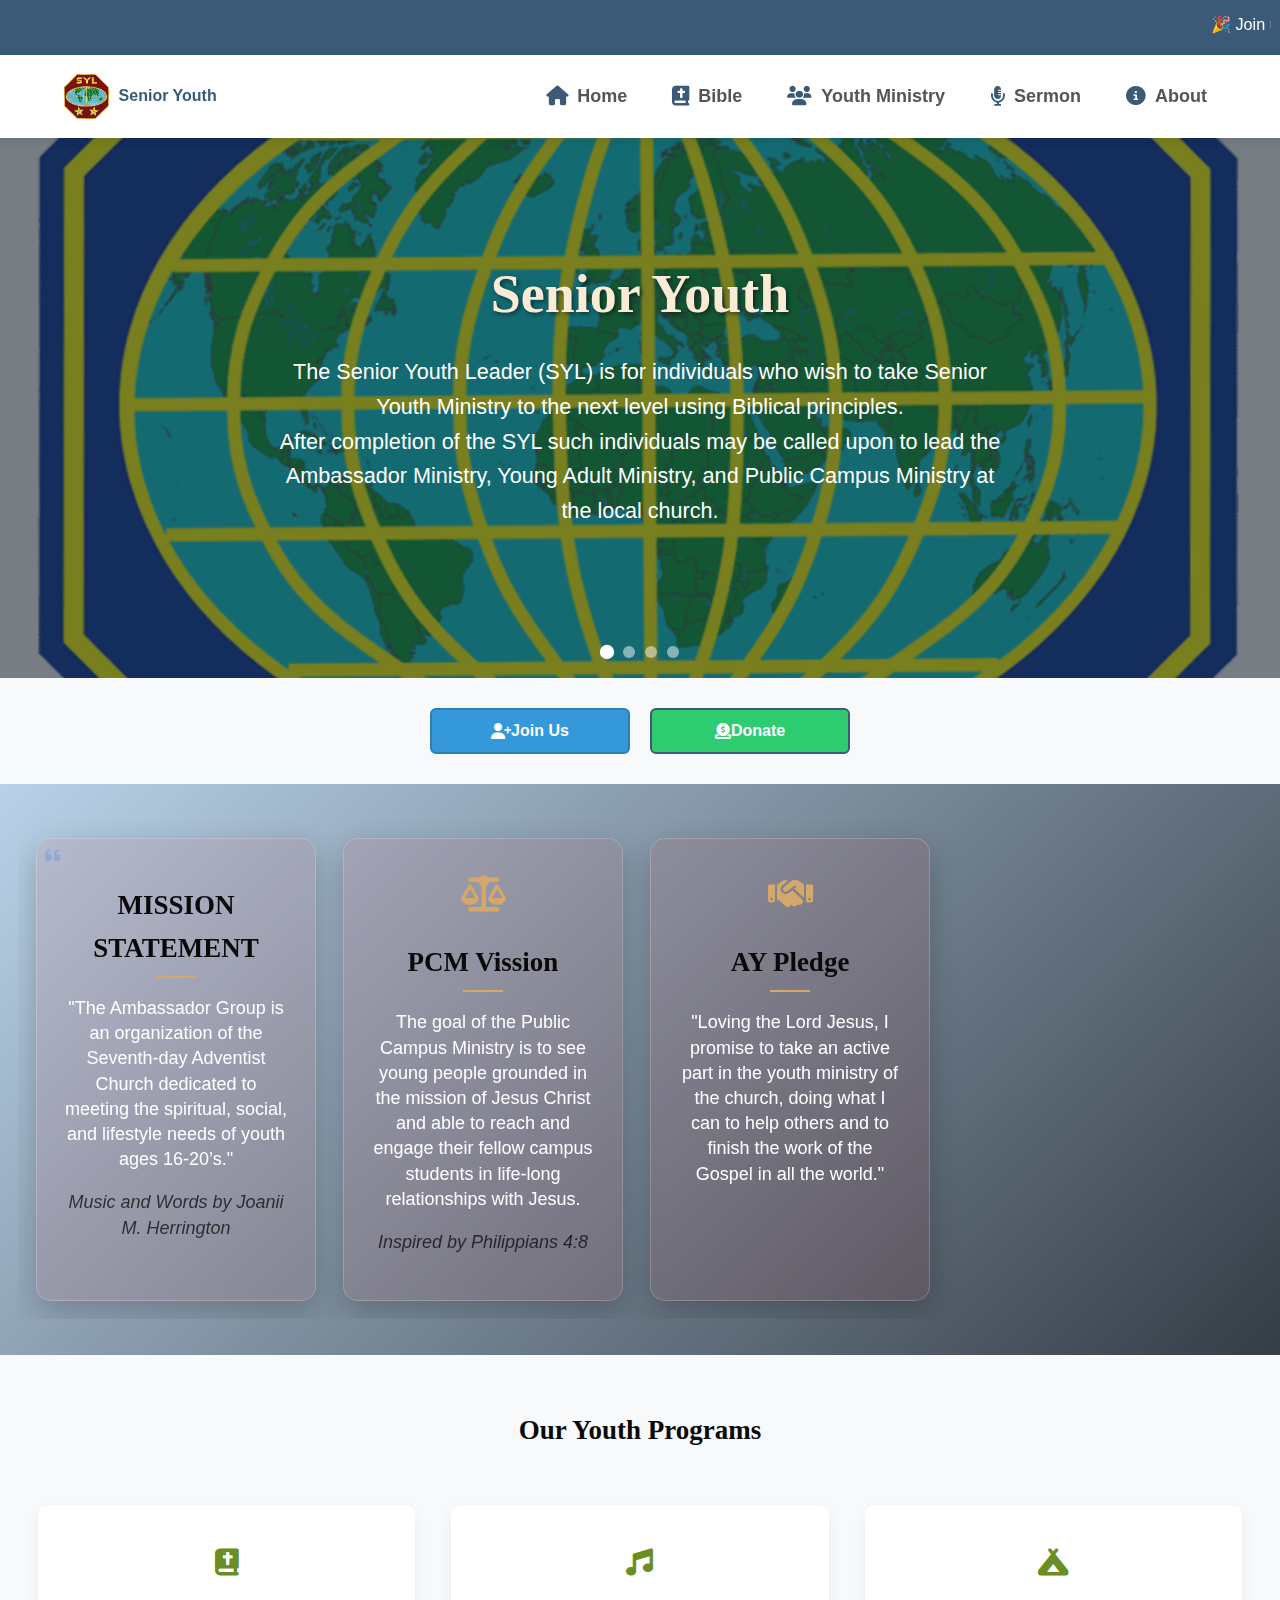
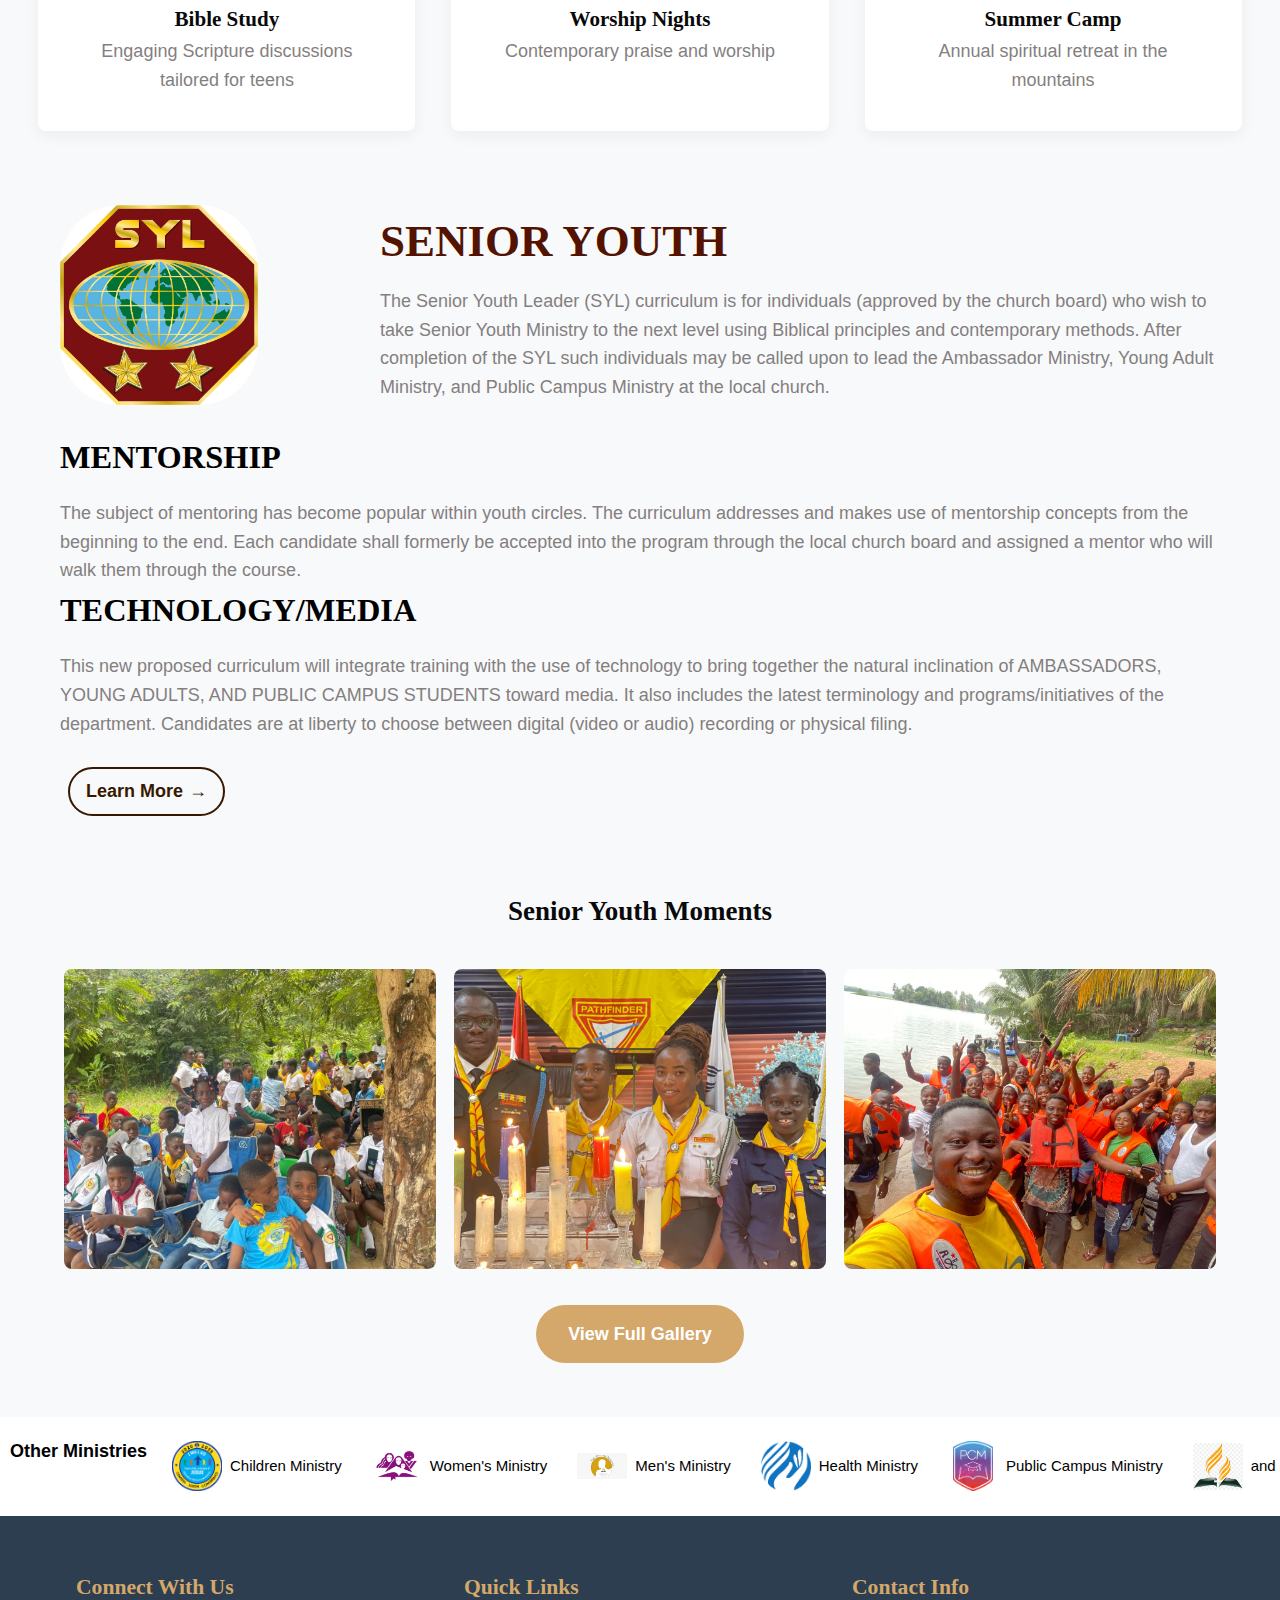
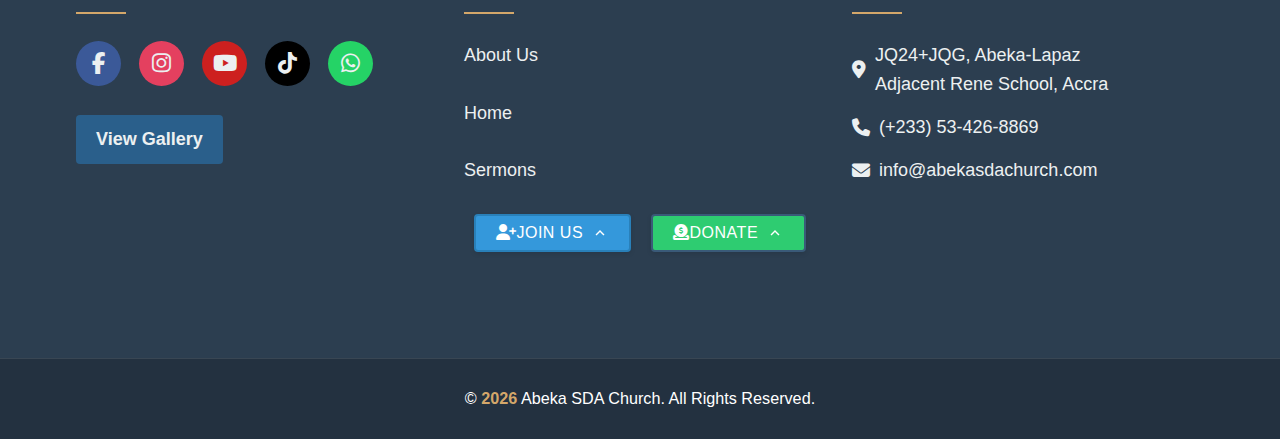
<file: senior.html>
<!DOCTYPE html>
<html lang="en">
<head>
  <meta charset="UTF-8">
  <meta name="viewport" content="width=device-width, initial-scale=1.0">
  <title>Senior Youth Ministry - Abeka SDA Church</title>
  <link rel="stylesheet" href="style.css">
  <link rel="stylesheet" href="ay.css">
  <link rel="stylesheet" href="style2.css">
  <link rel="stylesheet" href="more.css">
    <link rel="icon" type="png" sizes="32x32" href="abeka.jpg">
  <link rel="stylesheet" href="https://cdnjs.cloudflare.com/ajax/libs/font-awesome/6.4.0/css/all.min.css">
        <style>
      /* Footer Give Button */
/* Footer Button Base Styles */
.footer-btn {
  padding: 8px 20px;
  border: none;
  border-radius: 4px;
  cursor: pointer;
  font-size: 16px;
  font-weight: 500;
  display: flex;
  align-items: center;
  justify-content: center;
  gap: 8px;
  transition: all 0.3s ease;
  min-width: 150px;
  text-transform: uppercase;
  letter-spacing: 0.5px;
  box-shadow: 0 2px 5px rgba(0,0,0,0.1);
}

/* Prayer Request Button */
.prayer-btn {
  background-color: #3498db;
  color: white;
  border: 2px solid #2980b9;
}

.prayer-btn:hover {
  background-color: #2980b9;
  transform: translateY(-2px);
  box-shadow: 0 4px 8px rgba(0,0,0,0.15);
}

/* Give Online Button */
.give-btn {
  background-color: #2ecc71;
  color: white;
  border: 2px solid #3a5a78;
}

.give-btn:hover {
  background-color: #27ae60;
  transform: translateY(-2px);
  box-shadow: 0 4px 8px rgba(0,0,0,0.15);
}

/* Up Arrow Icon */
.up-arrow {
  width: 18px;
  height: 18px;
  transition: transform 0.3s ease;
}

.footer-btn:hover .up-arrow {
  transform: translateY(-3px);
}

/* Button Container Layout */
.footer-buttons {
  display: flex;
  justify-content: center;
  gap: 20px;
  margin-bottom: 20px;
}

/* Responsive Design */
@media (max-width: 768px) {
  .footer-btn {
    padding: 10px 18px;
    font-size: 14px;
    min-width: 160px;
  }
  
  .footer-buttons {
    gap: 15px;
  }
}

@media (max-width: 600px) {
  .footer-buttons {
    flex-direction: column;
    align-items: center;
    gap: 12px;
  }
  
  .footer-btn {
    width: 100%;
    max-width: 150px;
  }
  
  .up-arrow {
    width: 16px;
    height: 16px;
  }
}

@media (max-width: 400px) {
  .footer-btn {
    padding: 6px 13px;
    font-size: 13px;
    min-width: 120px;
  }
}


  </style>
</head>
<body>
   <!-- Announcement Marquee -->
  <div class="marquee">
    <marquee behavior="scroll" direction="left">
      🎉 Join us for Sabbath Service at 9:30 this and every Saturday | 🙏 Prayer Meetings every Wednesday | 🌟 Annual Camp Meeting coming soon!
    </marquee>
  </div>
  <!-- Navbar with Youth Dropdown -->
  <nav>
   <div class="logo">
    <img src="royals/SYL.png" alt="Youth Ministry Logo" class="logo-image">
    <span style="font-size:medium; text-align:center">Senior Youth</span>
  </div>
        <ul>
      <li>
        <a href="index.html">
          <i class="fas fa-home"></i>
          <span class="nav-text">Home</span>
        </a>
      </li>
      <li>
        <a href="bible.html" >
          <i class="fas fa-bible"></i>
          <span class="nav-text">Bible</span>
        </a>
      </li>
      <li>
        <div class="dropdown">
        <a href="ay.html">
          <i class="fas fa-users"></i>
          <span class="nav-text">Youth Ministry</span>
        </a>
        <div class="dropdown-content">
          <a href="adventurers.html">Adventurers</a>
          <a href="pathfinders.html">Pathfinders</a>
         
          <a href="senior.html" class="active">Senior Youth</a>
          <a href="gallery.html">Gallery</a>
        </div>
        </div>
      </li>
      <li>
        <a href="event.html" >
          <i class="fas fa-microphone-alt"></i>
          <span class="nav-text">Sermon</span>
        </a>
      </li>
            <li>
        <a href="about.html">
          <i class="fas fa-info-circle"></i>
          <span class="nav-text">About</span>
        </a>
      </li>
    </ul>
  </nav>

  <!-- Youth Hero Section -->
    <!-- Hero Section with Slideshow -->
<section class="events-hero" id="eventsHero">
 
  <div class="hero-slide active" style="background-image: url('royals/mg.png')">
    <div class="hero-content">
      <h1 style="color: antiquewhite;">Senior Youth</h1>
      <p>The Senior Youth Leader (SYL) is for individuals who wish to take Senior Youth Ministry to the next level using Biblical principles.<br>  After completion of the SYL such individuals may be called upon to lead the Ambassador Ministry, Young Adult Ministry, and Public Campus Ministry at the local church.</p>
    </div>
  </div>
  <div class="hero-slide" style="background-image: url('royals/event2.jpg')">
  </div>
  <div class="hero-slide" style="background-image: url('royals/camp1.jpg')">
  </div>
    <div class="hero-slide " style="background-image: url('royals/ay.jpg')">
  </div>
</section>

        <!-- Button Row -->
        <div class="button-row">
            <button id="prayerRequestBtn" class="action-btn prayer-btn">
                <i class="fas fa-user-plus"> </i> Join Us
            </button>
            
            <button id="giveOnlineBtn" class="action-btn give-btn">
                <i class="fas fa-donate"></i></i> Donate
            </button>
        </div>
        
    <!-- Prayer Request Modal -->
    <div id="prayerModal" class="modal">
        <div class="modal-content">
            <span class="close">&times;</span>
            <h2><i class="fas fa-user-plus"></i>Register to join Us</h2>
            <iframe id="prayerForm" src="https://docs.google.com/forms/d/e/1FAIpQLSeb1RpJYBGLV7XDMu33oly7lWFSHIR5muvQrNGHHYIy12WM4g/viewform?embedded=true" ></iframe>
        </div>
    </div>
    
    <!-- Donation Modal -->
    <div id="donationModal" class="modal">
        <div class="modal-content">
            <span class="close">&times;</span>
            <h2><i class="fas fa-donate"></i></i> Donate to Our Youth Ministry</h2>
            <div class="payment-options">
                <!-- PayPal Option -->
                <div class="payment-option">
                    <h3>PayPal</h3>
                    <form action="https://www.paypal.com/donate" method="post" target="_blank">
                        <input type="hidden" name="business" value="YOUR_PAYPAL_EMAIL@example.com">
                        <input type="hidden" name="item_name" value="Youth Ministry">
                        <input type="hidden" name="currency_code" value="USD">
                        <div class="amount-options">
                            <button type="button" class="amount-btn" data-amount="10">$10</button>
                            <button type="button" class="amount-btn" data-amount="20">$20</button>
                            <button type="button" class="amount-btn" data-amount="50">$50</button>
                            <input type="number" name="amount" id="customAmount" min="1" placeholder="Other amount">
                        </div>
                        <button type="submit" class="paypal-btn">
                            <i class="fab fa-paypal"></i> Give via PayPal
                        </button>
                    </form>
                </div>
                
                <!-- Credit Card Option -->
                <div class="payment-option">
                    <h3>Credit/Debit Card</h3>
                    <p>We accept all major credit cards. Coming soon!</p>
                </div>
            </div>
        </div>
    </div>
    
    <!-- Confirmation Modal -->
    <div id="confirmationModal" class="modal">
        <div class="modal-content" style="text-align: center;">
            <span class="close">&times;</span>
            <div style="font-size: 60px; color: #4a89dc; margin-bottom: 20px;">
                <i class="fas fa-check-circle"></i>
            </div>
            <h2>Thank You!</h2>
            <p>Your request has been submitted.</p>
            <p>You'll hear from us soon.</p>
            <button id="closeConfirmationBtn" class="action-btn prayer-btn" style="margin-top: 20px;">
                Close
            </button>
        </div>
    </div>

<section class="youth-principles">
  <div class="principles-container">
    <!-- Motto Card -->
    <div class="principle-card motto-card active">
      <div class="card-icon">
        <i class="fas fa-quote-left"></i>
      </div>
      <h3 class="card-title">MISSION STATEMENT</h3>
      <div class="card-content">
        <p>"The Ambassador Group is an organization of the Seventh-day Adventist Church dedicated to meeting the spiritual, social, and lifestyle needs of youth ages 16-20’s."</p>
        <p class="scripture-ref">Music and Words by Joanii M. Herrington</p>
      </div>
    </div>
    
    <!-- Law Card -->
    <div class="principle-card law-card">
      <div class="card-icon">
        <i class="fas fa-balance-scale"></i>
      </div>
      <h3 class="card-title">PCM Vission</h3>
      <div class="card-content">
        <p>The goal of the Public Campus Ministry is to see young people grounded in the mission of Jesus Christ and able to reach and engage their fellow campus students in life-long relationships with Jesus.</p>
        <p class="scripture-ref">Inspired by Philippians 4:8</p>
      </div>
    </div>
    
    <!-- Pledge Card -->
    <div class="principle-card pledge-card">
      <div class="card-icon">
        <i class="fas fa-handshake"></i>
      </div>
      <h3 class="card-title">AY Pledge</h3>
      <div class="card-content">
        <p>"Loving the Lord Jesus, I promise to take an active part in the youth ministry of the church, doing what I can to help others and to finish the work of the Gospel in all the world."</p>
        
      </div>
    </div>
  </div>
</section>

  <!-- Youth Programs -->
  <section class="youth-programs">
    <h2>Our Youth Programs</h2>
    <div class="program-grid">
      <div class="program-card">
        <div class="program-icon">
          <i class="fas fa-bible"></i>
        </div>
        <h3>Bible Study</h3>
        <p>Engaging Scripture discussions tailored for teens</p>
      </div>
      <div class="program-card">
        <div class="program-icon">
          <i class="fas fa-music"></i>
        </div>
        <h3>Worship Nights</h3>
        <p>Contemporary praise and worship</p>
      </div>
      <div class="program-card">
        <div class="program-icon">
          <i class="fas fa-campground"></i>
        </div>
        <h3>Summer Camp</h3>
        <p>Annual spiritual retreat in the mountains</p>
      </div>
    </div>
  </section>

<div class="container">
        <div class="image-gallery">
            
            <img src="royals/SYL.png" alt="Youth activity 1" class="active" style="border-radius: 30%;"> <!-- Example round image -->
            <img src="royals/PCM_1i1.jpg" alt="Youth activity 2" style="border-radius: 30;"> <!-- Example rectangular image -->
            <img src="royals/amb.png" alt="Youth activity 3" style="border-radius: 10px;"> <!-- Example custom shape -->
        </div>

        <div class="content">
            <h1 style="font-size: 2.5rem;color: #531300;margin-bottom: 10px;word-wrap: break-word;">SENIOR YOUTH</h1>
            <p>The Senior Youth Leader (SYL) curriculum is for individuals (approved by the church board) who wish to take Senior Youth Ministry to the next level using Biblical principles and contemporary methods.  After completion of the SYL such individuals may be called upon to lead the Ambassador Ministry, Young Adult Ministry, and Public Campus Ministry at the local church. </p>
        </div>
          <p><br></p>
          <br><p></p>
        <div class="additional-content">
            <h2 style="
            font-size: 1.8rem;
            color: #000000;
            margin-bottom: 15px;">MENTORSHIP</h2>
            <p>The subject of mentoring has become popular within youth circles. The curriculum addresses and makes use of mentorship concepts from the beginning to the end.  Each candidate shall formerly be accepted into the program through the local church board and assigned a mentor who will walk them through the course.</p>
        <h2 style="
            font-size: 1.8rem;
            color: #000000;
            margin-bottom: 15px;">TECHNOLOGY/MEDIA</h2>
        <p>This new proposed curriculum will integrate training with the use of technology to bring together the natural inclination of AMBASSADORS, YOUNG ADULTS, AND PUBLIC CAMPUS STUDENTS toward media.  It also includes the latest terminology and programs/initiatives of the department. Candidates are at liberty to choose between digital (video or audio) recording or physical filing.</p>
             </p><p><br> <a href="https://www.gcyouthministries.org/leadership-training/senior-youth-leader-syl/" target="_blank" class="click">Learn More <span class="arrow">→</span></a>
            </p>
          </div>
    </div>

  <!-- Youth Gallery Preview -->
  <section class="youth-gallery">
    <h2>Senior Youth Moments</h2>
    <div class="gallery-grid">
      <img src="royals/camp.jpg" alt="Youth group activity" loading="lazy">
      <img src="royals/sy.jpg" alt="Induction service" loading="lazy">
      <img src="royals/event2.jpg" alt="Senior youth Day-Out" loading="lazy">
    </div>
    <a href="gallery.html" class="btn">View Full Gallery</a>
  </section>
<section class="ministries-section">
  <div class="ministries-header">
    <span  class="section-title"><strong>Other Ministries</strong></span>
    <div class="scroll-text-container">
      <div class="scroll-text">
        <!-- Ministry Items - Duplicate for seamless looping -->
        <div class="ministry-item">
          <img src="royals/children.png" alt="">
          <span>Children Ministry</span>
        </div>
        <div class="ministry-item">
          <img src="royals/AWM.png" alt="">
          <span>Women's Ministry</span>
        </div>
        <!-- Repeat the same items again for seamless looping -->
        <div class="ministry-item">
          <img src="royals/aym.png" alt="">
          <span>Men's Ministry</span>
        </div>
        <div class="ministry-item">
          <img src="royals/health.png" alt="">
          <span>Health Ministry</span>
        </div>
        <div class="ministry-item">
          <img src="royals/PCM_1i1.jpg" alt="">
          <span>Public Campus Ministry</span>
        </div>
        <div class="ministry-item">
          <img src="royals/adventist_logo.png" alt="">
          <span>and many more</span>
        </div>
      </div>
    </div>
  </div>
</section>
 <!-- Footer -->
<footer class="modern-footer">
  <div class="footer-content">
    <div class="footer-section">
      <h3>Connect With Us</h3>
      <div class="social-handles">
        <a href="https://www.facebook.com/theabekasdachurch" target="_blank" class="social-icon fb">
          <i class="fab fa-facebook-f"></i>
          <span class="tooltip">Facebook</span>
        </a>
        <a href="https://www.instagram.com/royalpfclub" target="_blank" class="social-icon ig">
          <i class="fab fa-instagram"></i>
          <span class="tooltip">Instagram</span>
        </a>
        <a href="https://www.youtube.com/royalspfclub" target="_blank" class="social-icon yt">
          <i class="fab fa-youtube"></i>
          <span class="tooltip">YouTube</span>
        </a>
        <a href="https://www.tiktok.com/@abeka_sda_church" target="_blank" class="social-icon tt">
          <i class="fab fa-tiktok"></i>
          <span class="tooltip">TikTok</span>
        </a>
        <a href="https://www.wa.me/+233534268869" target="_blank" class="social-icon wa">
          <i class="fab fa-whatsapp"></i>
          <span class="tooltip">WhatsApp</span>
        </a>
      </div> <p></p>
        <a href="gallery.html" class="read-more-btn">View Gallery</a>
    </div>
    
        
    <div class="footer-section">
      <h3>Quick Links</h3>
      <ul>
        <li><a href="about.html">About Us</a></li>
        <li><a href="index.html">Home</a></li>
        <li><a href="event.html">Sermons</a></li>
        <div class="footer-buttons">
      <li><button id="footerPrayerBtn" class="footer-btn prayer-btn">
        <span><i class="fas fa-user-plus"></i>Join Us</span>
        <svg class="up-arrow" viewBox="0 0 24 24" width="20" height="20">
          <path fill="currentColor" d="M7.41 15.41L12 10.83l4.59 4.58L18 14l-6-6-6 6z"/>
        </svg>
      </button></li>
      
      <li><button id="footerGiveBtn" class="footer-btn give-btn">
        <span><i class="fas fa-donate"></i>Donate</span>
        <svg class="up-arrow" viewBox="0 0 24 24" width="20" height="20">
          <path fill="currentColor" d="M7.41 15.41L12 10.83l4.59 4.58L18 14l-6-6-6 6z"/>
        </svg>
      </button></li>
       
      </ul>
    </div>
    
    <div class="footer-section">
      <h3>Contact Info</h3>
      <p><i class="fas fa-map-marker-alt"></i> JQ24+JQG, Abeka-Lapaz<br>Adjacent Rene School, Accra</p>
      <p><i class="fas fa-phone"></i> (+233) 53-426-8869</p>
      <p><i class="fas fa-envelope"></i> info@abekasdachurch.com</p>
    </div>
  </div>
  
  <div class="footer-bottom">
    <p>&copy; <span id="current-year"></span> Abeka SDA Church. All Rights Reserved.</p>
  </div>
</footer>
<script>
          document.addEventListener('DOMContentLoaded', function() {
            // Get elements
            const prayerBtn = document.getElementById('prayerRequestBtn');
            const giveBtn = document.getElementById('giveOnlineBtn');
            const prayerModal = document.getElementById('prayerModal');
            const donationModal = document.getElementById('donationModal');
            const confirmationModal = document.getElementById('confirmationModal');
            const closeButtons = document.getElementsByClassName('close');
            const closeConfirmationBtn = document.getElementById('closeConfirmationBtn');
            const amountBtns = document.querySelectorAll('.amount-btn');
            const customAmount = document.getElementById('customAmount');
            
            // Open modals
            prayerBtn.addEventListener('click', function() {
                prayerModal.style.display = 'block';
            });
            
            giveBtn.addEventListener('click', function() {
                donationModal.style.display = 'block';
            });
            
            // Close modals when clicking X
            for (let i = 0; i < closeButtons.length; i++) {
                closeButtons[i].addEventListener('click', function() {
                    prayerModal.style.display = 'none';
                    donationModal.style.display = 'none';
                    confirmationModal.style.display = 'none';
                });
            }
            
            // Close confirmation modal
            closeConfirmationBtn.addEventListener('click', function() {
                confirmationModal.style.display = 'none';
            });
            
            // Close modals when clicking outside
            window.addEventListener('click', function(event) {
                if (event.target === prayerModal) {
                    prayerModal.style.display = 'none';
                }
                if (event.target === donationModal) {
                    donationModal.style.display = 'none';
                }
                if (event.target === confirmationModal) {
                    confirmationModal.style.display = 'none';
                }
            });
            
            // Amount selection for donations
            amountBtns.forEach(btn => {
                btn.addEventListener('click', function() {
                    amountBtns.forEach(b => b.classList.remove('active'));
                    this.classList.add('active');
                    customAmount.value = this.dataset.amount;
                });
            });
            
            // Custom amount handling
            customAmount.addEventListener('input', function() {
                amountBtns.forEach(b => b.classList.remove('active'));
            });
            
            // Check for form submission (Google Forms)
            const checkFormSubmission = setInterval(function() {
                try {
                    if (document.getElementById('prayerForm').contentWindow.location.href.includes('formResponse')) {
                        prayerModal.style.display = 'none';
                        confirmationModal.style.display = 'block';
                        clearInterval(checkFormSubmission);
                    }
                } catch (e) {
                    // Cross-origin security error expected
                }
            }, 1000);
        });
  document.addEventListener('DOMContentLoaded', function() {
  // Get both footer buttons
  const footerPrayerBtn = document.getElementById('footerPrayerBtn');
  const footerGiveBtn = document.getElementById('footerGiveBtn');
  
  // Scroll to top and open prayer modal
  footerPrayerBtn.addEventListener('click', function(e) {
    e.preventDefault();
    
    // Scroll to top
    window.scrollTo({
      top: 0,
      behavior: 'smooth'
    });
    
    // Open prayer modal after scroll completes
    setTimeout(function() {
      const prayerModal = document.getElementById('prayerModal');
      if (prayerModal) {
        prayerModal.style.display = 'block';
      }
    }, 800);
  });
  
  // Scroll to top and open donation modal
  footerGiveBtn.addEventListener('click', function(e) {
    e.preventDefault();
    
    // Scroll to top
    window.scrollTo({
      top: 0,
      behavior: 'smooth'
    });
    
    // Open donation modal after scroll completes
    setTimeout(function() {
      const donationModal = document.getElementById('donationModal');
      if (donationModal) {
        donationModal.style.display = 'block';
      }
    }, 800);
  });
});
  // Update current year in footer
  document.getElementById('current-year').textContent = new Date().getFullYear(); 

  document.addEventListener('DOMContentLoaded', function() {
            const images = document.querySelectorAll('.image-gallery img');
            let currentIndex = 0;
            
            function rotateImages() {
                // Hide current image
                images[currentIndex].classList.remove('active');
                
                // Move to next image
                currentIndex = (currentIndex + 1) % images.length;
                
                // Show next image
                images[currentIndex].classList.add('active');
            }
            
            // Rotate images every 10 seconds
            setInterval(rotateImages, 10000);
        });
</script>
  <script src="script.js"></script>
  <script src="gallery.js"></script>
</body>
</html>
</file>
<file: ay.css>
/* Youth Page Specific Styles */
.youth-hero {
  background: linear-gradient(rgba(0, 0, 0, 0.7), rgba(0, 0, 0, 0.7)),
              url(keren.jpg) center/cover;
  height: 60vh;
  display: flex;
  align-items: center;
  justify-content: center;
  text-align: center;
  color: white;
}

.youth-programs {
  padding: 3rem 3%;
  background: #f8f9fa;
  text-align: center;
}

.program-grid {
  display: grid;
  grid-template-columns: repeat(auto-fit, minmax(280px, 1fr));
  gap: 2rem;
  margin-top: 3rem;
}

.program-card {
  background: white;
  padding: 2rem;
  border-radius: 8px;
  box-shadow: 0 5px 15px rgba(0,0,0,0.05);
  transition: transform 0.3s;
}

.program-card:hover {
  transform: translateY(-10px);
}

.program-icon {
  font-size: 1.5rem;
  color: #6B8E23;
  margin-bottom: 1rem;
}

.youth-gallery {
  padding: 3rem 5%;
  text-align: center;
}

.gallery-grid {
  display: grid;
  grid-template-columns: repeat(auto-fit, minmax(200px, 1fr));
  gap: 1rem;
  margin: 2rem 0;
}

.gallery-grid img {
  width: 100%;
  height: 300px;
  object-fit: cover;
  border-radius: 8px;
  transition: transform 0.3s;
}

.gallery-grid img:hover {
  transform: scale(1.03);
}

/* Youth Dropdown Specific */
nav .dropdown-content {
  min-width: 220px;
}

nav .dropdown-content a {
  padding: 10px 15px;
}

/* Mobile Responsiveness */
@media (max-width: 768px) {
  .youth-hero {
    height: 50vh;
    padding: 0 2rem;
  }
  
  .program-grid {
    grid-template-columns: 1fr;
  }
}


.filter-buttons {
  display: flex;
  justify-content: center; /* Center the buttons horizontally */
  flex-wrap: wrap;
  gap: 1rem;
  margin: 2rem 0;
  text-align: center; /* Center the button text */
}

.filter-btn {
  padding: 0.5rem 1.5rem;
  border: 2px solid #3A5A78;
  background: transparent;
  color: #3A5A78;
  border-radius: 50px;
  cursor: pointer;
  transition: all 0.3s;
  font-size: 1rem;
  text-align: center; /* Ensure text is centered */
  min-width: 120px; /* Give buttons consistent width */
}

.filter-btn.active, .filter-btn:hover {
  background: #3A5A78;
  color: white;
}

/* Responsive adjustments */
@media (max-width: 768px) {
  .filter-buttons {
    gap: 0.5rem;
  }
  .filter-btn {
    padding: 0.5rem 1rem;
    min-width: 100px;
    font-size: 0.9rem;
  }
}

@media (max-width: 480px) {
  .filter-buttons {
    flex-direction: column;
    align-items: center;
  }
  .filter-btn {
    width: 100%;
    max-width: 50px;
  }
}
.gallery-container {
  display: grid;
  grid-template-columns: repeat(5, 1fr); /* 5 columns */
  gap: 15px;
  padding: 20px;
  max-width: 1800px;
  margin: 0 auto;
}

.gallery-item {
  position: relative;
  border-radius: 8px;
  overflow: hidden;
  aspect-ratio: 1/1; /* Consistent image proportions */
}

.gallery-item img {
  width: 100%;
  height: 100%;
  object-fit: cover;
  transition: transform 0.3s;
}

/* Responsive Breakpoints */
@media (max-width: 1200px) {
  .gallery-container {
    grid-template-columns: repeat(4, 1fr); /* 4 columns on smaller screens */
  }
}

@media (max-width: 992px) {
  .gallery-container {
    grid-template-columns: repeat(3, 1fr); /* 3 columns on tablets */
  }
}

@media (max-width: 768px) {
  .gallery-container {
    grid-template-columns: repeat(2, 1fr); /* 2 columns on mobile */
  }
}

@media (max-width: 480px) {
  .gallery-container {
    grid-template-columns: repeat(2, 1fr); /* 2 column on small mobile */
  }
}

/* Hover effects (unchanged) */
.gallery-overlay {
  position: absolute;
  top: 0;
  left: 0;
  right: 0;
  bottom: 0;
  background: rgba(0,0,0,0.5);
  display: flex;
  align-items: center;
  justify-content: center;
  gap: 15px;
  opacity: 0;
  transition: opacity 0.3s;
}

.gallery-item:hover .gallery-overlay {
  opacity: 1;
}

.gallery-item:hover img {
  transform: scale(1.05);
}

.download-btn, .view-btn {
  width: 40px;
  height: 40px;
  border-radius: 50%;
  border: none;
  background: rgba(255,255,255,0.9);
  color: #3A5A78;
  cursor: pointer;
  transition: all 0.3s;
}

.download-btn:hover, .view-btn:hover {
  background: #D4A76A;
  color: white;
  transform: scale(1.1);
}
/* Pagination Styles */
.pagination {
  display: flex;
  justify-content: center;
  align-items: center;
  gap: 8px;
  margin: 30px 0;
  flex-wrap: wrap;
}

.page-btn {
  padding: 8px 16px;
  background: #3A5A78;
  color: white;
  border: none;
  border-radius: 4px;
  cursor: pointer;
  transition: all 0.3s;
}

.page-btn:hover:not(:disabled) {
  background: #0e0e0e;
  transform: translateY(-2px);
}

.page-btn:disabled {
  background: #cccccc;
  cursor: not-allowed;
  opacity: 0.6;
}

.page-numbers {
  display: flex;
  gap: 6px;
}

.page-number {
  padding: 8px 12px;
  background: white;
  border: 1px solid #ddd;
  border-radius: 4px;
  cursor: pointer;
  transition: all 0.3s;
}

.page-number:hover:not(.active) {
  background: #f0f0f0;
}

.page-number.active {
  background: #3A5A78;
  color: white;
  border-color: #3A5A78;
  font-weight: bold;
}

.ellipsis {
  padding: 8px 4px;
  user-select: none;
}

/* Responsive */
@media (max-width: 600px) {
  .pagination {
    gap: 4px;
  }
  
  .page-btn, .page-number {
    padding: 6px 10px;
    font-size: 14px;
  }
  
  .ellipsis {
    padding: 6px 2px;
  }
}
/* Bible Stories Section */
.bible-stories-section {
  background-color: #f8f9fa;
  padding: 4rem 2rem;
  margin-top: 3rem;
}

.bible-stories-section .container {
  max-width: 1200px;
  margin: 0 auto;
}

.bible-stories-section h2 {
  text-align: center;
  color: #3A5A78;
  margin-bottom: 0.5rem;
  font-size: 2.2rem;
}

.bible-stories-section h2 i {
  margin-right: 10px;
  color: #D4A76A;
}

.bible-stories-section .subtitle {
  text-align: center;
  color: #666;
  margin-bottom: 2rem;
  font-size: 1.1rem;
}

.stories-grid {
  display: flex;
  justify-content: center;
  gap: 2rem;
  margin-bottom: 2rem;
  flex-wrap: wrap;
}

.story-card {
  background: white;
  border-radius: 8px;
  overflow: hidden;
  box-shadow: 0 3px 10px rgba(0,0,0,0.1);
  transition: transform 0.3s ease;
  flex: 1;
  min-width: 300px;
  max-width: 350px;
}

.story-card:hover {
  transform: translateY(-5px);
}

.story-image {
  width: 100%;
  height: 180px;
  object-fit: cover;
}

.story-content {
  padding: 1.5rem;
}

.story-content h3 {
  color: #3A5A78;
  margin-bottom: 0.5rem;
}

.story-reference {
  color: #D4A76A;
  font-weight: 600;
  margin-bottom: 1rem;
  font-size: 0.9rem;
}

.story-teaser {
  color: #555;
  margin-bottom: 1.5rem;
  line-height: 1.5;
}

.story-link {
  color: #3A5A78;
  font-weight: 600;
  text-decoration: none;
  display: inline-flex;
  align-items: center;
  transition: color 0.3s;
}

.story-link i {
  margin-left: 5px;
  transition: transform 0.3s;
}

.story-link:hover {
  color: #D4A76A;
}

.story-link:hover i {
  transform: translateX(3px);
}

.text-center {
  text-align: center;
}

.btn-primary {
  background-color: #3A5A78;
  color: white;
  padding: 0.8rem 2rem;
  border-radius: 50px;
  text-decoration: none;
  font-weight: 600;
  transition: all 0.3s;
  display: inline-block;
}

.btn-primary:hover {
  background-color: #2c475e;
  transform: translateY(-3px);
  box-shadow: 0 5px 15px rgba(0,0,0,0.1);
}

/* Responsive Styles */
@media (max-width: 1200px) {
  .story-card {
    min-width: 280px;
  }
}

@media (max-width: 992px) {
  .stories-grid {
    gap: 1.5rem;
  }
  .story-card {
    min-width: 250px;
  }
}

@media (max-width: 900px) {
  .story-card {
    min-width: 30%;
    max-width: 100%;
  }
}

@media (max-width: 768px) {
  .bible-stories-section {
    padding: 3rem 1.5rem;
  }
  
  .bible-stories-section h2 {
    font-size: 1.8rem;
  }
  
  .stories-grid {
    flex-wrap: wrap;
  }
  
  .story-card {
    min-width: 45%;
    max-width: 45%;
  }
}

@media (max-width: 480px) {
  .story-card {
    min-width: 50%;
    max-width: 70%;
  }
  
  .bible-stories-section {
    padding: 2rem 1rem;
  }
  
  .story-image {
    height: 150px;
  }
  
  .story-content {
    padding: 1rem;
  }
}

/* Popular Verses Section */
.popular-verses {
  padding: 3rem 2rem;
  background-color: #f8f9fa;
  text-align: center;
  max-width: 1200px;
  margin: 0 auto;
}

.popular-verses h2 {
  color: #3A5A78;
  margin-bottom: 2rem;
  font-size: 2rem;
}

.popular-verses h2 i {
  color: #D4A76A;
  margin-right: 10px;
}

.verse-controls {
  display: flex;
  align-items: center;
  justify-content: center;
  gap: 1rem;
  margin-bottom: 1.5rem;
}

.verse-nav {
  background: #3A5A78;
  color: white;
  border: none;
  border-radius: 50%;
  width: 40px;
  height: 40px;
  cursor: pointer;
  transition: all 0.3s;
  display: flex;
  align-items: center;
  justify-content: center;
}

.verse-nav:hover {
  background: #D4A76A;
  transform: scale(1.1);
}

.verse-grid {
  display: grid;
  grid-template-columns: repeat(3, 1fr);
  gap: 1.5rem;
  margin: 0 auto;
  width: 100%;
}

.verse-card {
  background: white;
  padding: 1.5rem;
  border-radius: 8px;
  box-shadow: 0 3px 10px rgba(0,0,0,0.08);
  cursor: pointer;
  transition: all 0.3s;
  opacity: 0;
  height: 0;
  overflow: hidden;
  transform: translateY(20px);
  transition: opacity 0.5s ease, transform 0.5s ease, height 0.5s ease;
}

.verse-card.active {
  opacity: 1;
  height: auto;
  transform: translateY(0);
}

.verse-card:hover {
  transform: translateY(-5px) scale(1.02);
  box-shadow: 0 10px 20px rgba(58, 90, 120, 0.15);
}

.verse-card h3 {
  color: #3A5A78;
  margin-bottom: 0.5rem;
}

.verse-card p {
  color: #555;
  font-style: italic;
}

.verse-dots {
  display: flex;
  justify-content: center;
  gap: 10px;
  margin-top: 1.5rem;
}

.dot {
  width: 12px;
  height: 12px;
  border-radius: 50%;
  background: #ccc;
  cursor: pointer;
  transition: all 0.3s;
}

.dot.active {
  background: #3A5A78;
  transform: scale(1.2);
}

/* Responsive Styles */
@media (max-width: 992px) {
  .verse-grid {
    grid-template-columns: repeat(3, 1fr);
  }
}

@media (max-width: 768px) {
  .verse-grid {
    grid-template-columns: repeat(2, 1fr);
  }
  
  .verse-card {
    padding: 1.2rem;
  }
}

@media (max-width: 480px) {
  .verse-grid {
    grid-template-columns: 1fr;
  }
  
  .popular-verses {
    padding: 1rem 0.5rem;
  }
  
  .popular-verses h2 {
    font-size: 1rem;
  }
}

/* Social Media Showcase */
.social-showcase {
  padding: 4rem 2rem;
  background-color: #f8f9fa;
}

.social-showcase h2 {
  text-align: center;
  color: #3A5A78;
  margin-bottom: 2rem;
  font-size: 2rem;
}

.social-showcase h2 i {
  margin-right: 10px;
}

/* TikTok Row */
.tiktok-row,
.instagram-row {
  display: flex;
  justify-content: center;
  flex-wrap: wrap;
  gap: 2rem;
  margin-bottom: 3rem;
}

.tiktok-video,
.instagram-post {
  flex: 1;
  min-width: 50%;
  max-width: 350px;
  border-radius: 8px;
  overflow: hidden;
  box-shadow: 0 5px 15px rgba(0,0,0,0.1);
}

/* Responsive iframes */
.tiktok-video iframe,
.instagram-post iframe {
  width: 50%;
  min-height: 250px;
  border: none;
}

/* Social Media Links */
.social-links {
  display: flex;
  justify-content: center;
  gap: 2rem;
  margin-top: 2rem;
  flex-wrap: wrap;
}

.social-btn {
  padding: 0.8rem 1.5rem;
  border-radius: 50px;
  color: white;
  text-decoration: none;
  font-weight: 600;
  display: inline-flex;
  align-items: center;
  gap: 0.5rem;
  transition: transform 0.3s;
}

.social-btn:hover {
  transform: translateY(-3px);
}

.tiktok-btn {
  background: #000000;
}

.instagram-btn {
  background: #E1306C;
}

/* Responsive Styles */
@media (max-width: 1200px) {
  .tiktok-video,
  .instagram-post {
    min-width: 280px;
  }
}

@media (max-width: 992px) {
  .tiktok-row,
  .instagram-row {
    gap: 1.5rem;
  }
}

@media (max-width: 768px) {
  .social-showcase {
    padding: 3rem 1.5rem;
  }
  
  .tiktok-video,
  .instagram-post {
    min-width: 50%;
    max-width: 250px;
  }
  
  .social-links {
    flex-direction: column;
    align-items: center;
  }
  
  .social-btn {
    width: 80%;
    text-align: center;
    justify-content: center;
  }
}

@media (max-width: 480px) {
  .tiktok-video iframe,
  .instagram-post iframe {
    min-height: 200px;
  }
}

/* Youth Principles Section */
.youth-principles {
  padding: 2rem 1rem;
  background: linear-gradient(135deg, #b9d2e8 0%, #353d46 100%);
  color: white;
  text-align: center;
  overflow-x: auto; /* Enable horizontal scrolling */
}

.principles-container {
  display: flex;
  gap: 1.5rem;
  max-width: 100%;
  margin: 0 auto;
  padding: 1rem;
  overflow-x: auto;
  scroll-snap-type: x mandatory;
  -webkit-overflow-scrolling: touch; /* Smooth scrolling on iOS */
  scrollbar-width: none; /* Hide scrollbar for Firefox */
}

.principles-container::-webkit-scrollbar {
  display: none; /* Hide scrollbar for Chrome/Safari */
}

.principle-card {
  flex: 0 0 280px; /* Fixed width, don't grow or shrink */
  background: rgba(202, 52, 52, 0.1);
  backdrop-filter: blur(10px);
  border-radius: 15px;
  padding: 1.5rem;
  box-shadow: 0 10px 30px rgba(0, 0, 0, 0.2);
  border: 1px solid rgba(255, 255, 255, 0.2);
  scroll-snap-align: start; /* Snap scrolling to cards */
  opacity: 1; /* Remove opacity animation */
  transform: none; /* Remove scale animation */
}

.card-icon {
  font-size: 2rem;
  color: #D4A76A;
  margin-bottom: 1rem;
}

.card-title {
  font-size: 1.5rem;
  margin-bottom: 1rem;
  position: relative;
  padding-bottom: 8px;
}

.card-title::after {
  content: '';
  position: absolute;
  bottom: 0;
  left: 50%;
  transform: translateX(-50%);
  width: 40px;
  height: 2px;
  background: #D4A76A;
}

.card-content p {
  font-size: 1rem;
  line-height: 1.4;
  margin-bottom: 1rem;
}

.law-list {
  text-align: left;
  padding-left: 1.2rem;
  margin: 1rem 0;
}

.law-list li {
  margin-bottom: 0.5rem;
  line-height: 1.4;
  font-size: 0.9rem;
}

.scripture-ref {
  font-style: italic;
  color: rgba(0, 0, 0, 0.7);
  font-size: 0.8rem;
}

/* Responsive Design */
@media (max-width: 768px) {
  .youth-principles {
    padding: 1.5rem 0.5rem;
  }
  
  .principles-container {
    gap: 1rem;
    padding: 0.5rem 1rem;
  }
  
  .principle-card {
    flex: 0 0 240px; /* Smaller cards on mobile */
    padding: 1.2rem;
  }
  
  .card-title {
    font-size: 1.3rem;
  }
}

@media (max-width: 480px) {
  .principle-card {
    flex: 0 0 200px; /* Even smaller cards on very small screens */
    padding: 1rem;
  }
  
  .card-icon {
    font-size: 1.5rem;
  }
  
  .card-title {
    font-size: 1.1rem;
  }
  
  .card-content p {
    font-size: 0.9rem;
  }
}

.card-content p {
  font-size: 1rem;
  line-height: 1.4;
  margin-bottom: 1rem;
}

.law-list {
  text-align: left;
  padding-left: 1.2rem;
  margin: 1rem 0;
}

.law-list li {
  margin-bottom: 0.5rem;
  line-height: 1.4;
  font-size: 0.9rem;
}

.scripture-ref {
  font-style: italic;
  color: rgba(0, 0, 0, 0.7);
  font-size: 0.8rem;
}

/* Responsive Design */
@media (max-width: 768px) {
  .youth-principles {
    padding: 1.5rem 0.5rem;
  }
  
  .principles-container {
    gap: 1rem;
    padding: 0.5rem 1rem;
  }
  
  .principle-card {
    flex: 0 0 240px; /* Smaller cards on mobile */
    padding: 1.2rem;
  }
  
  .card-title {
    font-size: 1.3rem;
  }
}

@media (max-width: 480px) {
  .principle-card {
    flex: 0 0 200px; /* Even smaller cards on very small screens */
    padding: 1rem;
  }
  
  .card-icon {
    font-size: 1.5rem;
  }
  
  .card-title {
    font-size: 1.1rem;
  }
  
  .card-content p {
    font-size: 0.9rem;
  }
}
/* Audio Player Styles */
.audio-player {
  margin-top: 1.5rem;
  display: flex;
  flex-direction: column;
  align-items: center;
}

audio {
  width: 100%;
  max-width: 300px;
  margin-bottom: 0.5rem;
  border-radius: 10px;
}

.audio-controls {
  display: flex;
  gap: 1rem;
}

.audio-btn {
  background: #D4A76A;
  color: white;
  border: none;
  border-radius: 50%;
  width: 40px;
  height: 40px;
  cursor: pointer;
  display: flex;
  align-items: center;
  justify-content: center;
  transition: all 0.3s;
}

.audio-btn:hover {
  background: #c0955a;
  transform: scale(1.1);
}

/* Hide default audio controls when custom controls are present */
audio::-webkit-media-controls {
  display: none !important;
}

/* Responsive Audio Player */
@media (max-width: 768px) {
  audio {
    max-width: 100%;
  }
}
/* Logo Container Styles */
.logo-container {
  display: flex;
  align-items: center;
  gap: 15px;
}

.logo {
  display: flex;
  align-items: center;
  gap: 10px;
  font-size: 1.5rem;
  font-weight: 700;
  color: #3A5A78;
}

.logo-group {
  display: flex;
  align-items: center;
  gap: 10px;
  padding-left: 15px;
  border-left: 1px solid #ddd;
}

.logo-image {
  height: 45px;
  width: auto;
}

.secondary-logo {
  height: 35px;
  width: auto;
  opacity: 0.8;
  transition: all 0.3s;
}

.secondary-logo:hover {
  opacity: 1;
  transform: scale(1.1);
}

/* Responsive Adjustments */
@media (max-width: 992px) {
  .logo-group {
    display: none; /* Hide secondary logos on tablets */
  }
}

@media (max-width: 768px) {
  .logo span {
    display: none; /* Hide text on mobile */
  }
  
  .logo-image {
    height: 40px;
  }
}

/* Animation for logos */
@keyframes logoPulse {
  0% { transform: scale(1); }
  50% { transform: scale(1.05); }
  100% { transform: scale(1); }
}

.secondary-logo:nth-child(1) { animation: logoPulse 4s infinite 0.5s; }
.secondary-logo:nth-child(2) { animation: logoPulse 4s infinite 1s; }
.secondary-logo:nth-child(3) { animation: logoPulse 4s infinite 1.5s; }
.secondary-logo:nth-child(4) { animation: logoPulse 4s infinite 2s; }
.youth-ministries {
  padding: 60px 0;
  background-color: #f9f9f9;
}

.youth-ministries .container {
  max-width: 1200px;
  margin: 0 auto;
  padding: 0 20px;
}

.section-intro {
  text-align: center;
  margin-bottom: 40px;
  color: #555;
}

.ministry-card {
  display: flex;
  align-items: center;
  background: white;
  border-radius: 8px;
  box-shadow: 0 3px 10px rgba(0,0,0,0.1);
  padding: 25px;
  margin-bottom: 30px;
  transition: transform 0.3s ease;
}

.ministry-card:hover {
  transform: translateY(-5px);
}

.ministry-logo {
  flex: 0 0 150px;
  margin-right: 30px;
}

.ministry-logo img {
  width: 100%;
  height: auto;
  border-radius: 4px;
}

.ministry-info {
  flex: 1;
}

.ministry-info h3 {
  color: #2a5f8b;
  margin-top: 0;
  margin-bottom: 15px;
}

.ministry-info p {
  color: #666;
  margin-bottom: 20px;
  line-height: 1.6;
}

.read-more-btn {
  display: inline-block;
  background-color: #2a5f8b;
  color: white;
  padding: 10px 20px;
  border-radius: 4px;
  text-decoration: none;
  font-weight: 600;
  max-width: fit-content;
  transition: background-color 0.3s;
}

.read-more-btn:hover {
  background-color: #1d4568;
}

/* Responsive adjustments */
@media (max-width: 768px) {
  .ministry-card {
    flex-direction: column;
    text-align: center;
  }
  
  .ministry-logo {
    margin-right: 0;
    margin-bottom: 20px;
    flex: 0 0 auto;
  }
}
   .container {
            display: flex;
            flex-wrap: wrap;
            max-width: 1200px;
            margin: 0 auto;
            padding: 20px;
            font-family: Arial, sans-serif;
            align-items: flex-start;
        }

        .image-gallery {
            flex: 0 0 25%;
            min-width: 200px;
            position: relative;
            margin-right: 30px;
            margin-bottom: 20px;
        }

        .image-gallery img {
            position: absolute;
            max-width: 100%;
            height: 200px;
            opacity: 0;
            transition: opacity 1s ease-in-out;
        }

        .image-gallery img.active {
            opacity: 1;
        }

        .content {
            flex: 1;
            min-width: 300px;
        }

     

        .additional-content {
            width: 100%;
            margin-top: 30px;
        }

        @media (max-width: 768px) {
            .image-gallery {
                flex: 0 0 100%;
                margin-right: 0;
                margin-bottom: 30px;
                height: 200px; /* Smaller height on mobile */
            }
            
            .image-gallery img {
                max-height: 200px;
                width: auto;
                left: 50%;
                transform: translateX(-50%);
            }
            
            h1 {
                font-size: 2rem;
            }
        }

        @media (max-width: 480px) {
            .image-gallery {
                height: 150px; /* Even smaller on very small screens */
            }
            
            .image-gallery img {
                max-height: 150px;
            }
        }

  .click {
  display: inline-flex;
  align-items: center;
  padding: 8px 16px;
  background-color: transparent;
  color: #391800; /* Brown from your logo */
  text-decoration: none;
  font-weight: 600;
  border: 2px solid #371700;
  border-radius: 30px; /* Rounded pill shape */
  transition: all 0.3s ease;
  margin-left: 8px;
}

.click:hover {
  background-color: #203fa3;
  color: white;
  transform: translateY(-2px); /* Subtle lift */
  box-shadow: 0 4px 8px rgba(139, 69, 19, 0.2); /* Soft glow */
}

/* Animated arrow */
.arrow {
  margin-left: 6px;
  transition: transform 0.3s ease;
}

.click:hover .arrow {
  transform: translateX(4px); /* Arrow slides right */
}

/* Base Styles */
.ministries-section {
  padding: 20px 0;
  background: #ffffff;
  overflow: hidden;
}

.ministries-header {
  display: flex;
  align-items: center;
  gap: 15px;
  width: 100%;
}

.section-title {
  font-size: 18px;
  color: #000000;
  white-space: nowrap;
  flex-shrink: 0;
  align-content: center;
  padding: 0 10px;
}

/* Marquee Styles */
.scroll-text-container {
  flex-grow: 1;
  overflow: hidden;
  width: 100%;
  position: relative;
}

.scroll-text {
  display: flex;
  gap: 30px;
  align-content: center;
  animation: scroll 20s linear infinite;
}

.ministry-item {
  display: flex;
  align-items: center;
  gap: 8px;
  flex-shrink: 0;
}

.ministry-item img {
  width: 50px;
  height: 50px;
  object-fit: contain;
}

.ministry-item span {
  font-size: 15px;
  color: rgb(0, 0, 0);
  white-space: nowrap;
}

/* Marquee Animation */
@keyframes scroll {
  0% { transform: translateX(0); }
  100% { transform: translateX(-100%); } 
}

/* Mobile Breakpoints */
@media (max-width: 767px) {
  
  /* 1. Adjust Scroll Speed */
  .marquee {
    animation-duration: 15s; /* Faster scroll on mobile */
  }
  
  /* 2. Compact Item Sizing */
  .ministry-item {
    gap: 5px; /* Reduced spacing */
  }
  
  .ministry-item img {
    width: 25px !important;
    height: 25px !important;
  }
  
  .ministry-item span {
    font-size: 10px !important;
  }
  
  /* 3. Header Alignment */
  .ministries-header {
    flex-direction: column;
    align-items: flex-start;
    gap: 5px;
  }
  
  .section-title {
    font-size: 11px;
    padding: 0;
    margin-bottom: 5px;
  }
  
  /* 4. Touch-Friendly Padding */
  .marquee-container {
    padding: 5px 0;
  }
  
  /* 5. Disable Fade Mask on Mobile */
  .ministry-item {
    -webkit-mask-image: none;
            mask-image: none;
  }
}

/* Ultra-Compact Screens (e.g. Foldables) */
@media (max-width: 400px) {
  .marquee {
    animation-duration: 12s;
  }
  
  .ministry-item span {
    display: none; /* Hide text on smallest screens */
  }
}
</file>
<file: update_event.css>
/* Events Container Styles */
.events-container {
  display: flex;
  justify-content: space-between;
  gap: 2rem;
  max-width: 1200px;
  margin: 0 auto;
  padding: 2rem;
  position: relative;
}

/* Event Card Styles */
.event-card {
  flex: 1;
  min-width: 300px;
  background: white;
  border-radius: 10px;
  overflow: hidden;
  box-shadow: 0 5px 15px rgba(0,0,0,0.1);
  transition: all 0.8s ease;
  opacity: 0.7;
  transform: scale(0.95);
}

.event-card.active {
  opacity: 1;
  transform: scale(1);
  box-shadow: 0 10px 25px rgba(58, 90, 120, 0.2);
}

.event-image {
  width: 100%;
  height: 200px;
  object-fit: cover;
  transition: transform 0.5s ease;
}

.active .event-image {
  transform: scale(1.03);
}

.event-details {
  padding: 1.5rem;
}

.event-date {
  display: flex;
  align-items: center;
  gap: 0.5rem;
  color: #6B8E23;
  font-weight: 600;
  margin-bottom: 1rem;
}

.active .event-date {
  color: #3A5A78;
}

.event-title {
  color: #3A5A78;
  margin-bottom: 1rem;
  font-size: 1.5rem;
  transition: color 0.5s ease;
}

.active .event-title {
  color: #D4A76A;
}

.event-description {
  color: #555;
  line-height: 1.6;
  margin-bottom: 1.5rem;
}

.event-meta {
  display: flex;
  justify-content: space-between;
  margin-bottom: 1.5rem;
}

.event-location, .event-time {
  display: flex;
  align-items: center;
  gap: 0.5rem;
  transition: all 0.5s ease;
}

.event-location strong, .event-time strong {
  color: #333;
  font-size: 0.9rem;
}

.active .event-location,
.active .event-time {
  color: #D4A76A;
}

.event-actions {
  display: flex;
  gap: 1rem;
}

.btn {
  padding: 0.7rem 1.5rem;
  border-radius: 5px;
  text-decoration: none;
  font-weight: 600;
  transition: all 0.3s;
}

.btn {
  background: #3A5A78;
  color: white;
}

.btn-outline {
  background: transparent;
  border: 2px solid #3A5A78;
  color: #3A5A78;
}

.active .btn {
  background: #D4A76A;
}

.active .btn-outline {
  border-color: #D4A76A;
  color: #D4A76A;
}

.btn:hover {
  transform: translateY(-3px);
  box-shadow: 0 5px 10px rgba(0,0,0,0.1);
}

/* Animation Sequence */
@keyframes highlightCard {
  0%, 30% { 
    opacity: 1;
    transform: scale(1);
    box-shadow: 0 10px 25px rgba(58, 90, 120, 0.2);
  }
  33%, 100% {
    opacity: 0.7;
    transform: scale(0.95);
    box-shadow: 0 5px 15px rgba(0,0,0,0.1);
  }
}

.event-card:nth-child(1) {
  animation: highlightCard 20s infinite;
}

.event-card:nth-child(2) {
  animation: highlightCard 20s infinite 6.66s;
}

.event-card:nth-child(3) {
  animation: highlightCard 20s infinite 13.33s;
}

/* Responsive Media Queries */
@media (max-width: 1200px) {
  .events-container {
    padding: 2rem;
  }
  
  .event-card {
    min-width: 280px;
  }
}

@media (max-width: 992px) {
  .events-container {
    flex-wrap: wrap;
    justify-content: center;
  }
  
  .event-card {
    flex: 0 0 calc(50% - 1rem);
    margin-bottom: 2rem;
    animation: none !important;
    opacity: 1 !important;
    transform: scale(1) !important;
  }
  
  .event-card.active {
    box-shadow: 0 5px 15px rgba(0,0,0,0.1);
  }
}

@media (max-width: 768px) {
  .events-container {
    flex-direction: column;
    align-items: center;
  }
  
  .event-card {
    flex: 0 0 100%;
    max-width: 400px;
  }
  
  .event-meta {
    flex-direction: column;
    gap: 1rem;
  }
}

@media (max-width: 480px) {
  .event-actions {
    flex-direction: column;
  }
  
  .btn {
    width: 100%;
    text-align: center;
  }
}

/* Countdown Timer Styles */
.service-countdown {
  background: linear-gradient(135deg, #3A5A78 0%, #c18814 100%);
  color: white;
  padding: 1rem;
  text-align: center;
  font-family: 'Segoe UI', Tahoma, Geneva, Verdana, sans-serif;
}

.countdown-container {
  max-width: 1200px;
  margin: 0 auto;
  padding: 0 1rem;
}

.countdown-header {
  display: flex;
  align-items: center;
  justify-content: center;
  gap: 10px;
  margin-bottom: 1rem;
}

.countdown-header i {
  font-size: 1.5rem;
}

.countdown-header h3 {
  margin: 0;
  font-size: 1.3rem;
  font-weight: 400;
}

.countdown-timer {
  display: flex;
  justify-content: center;
  gap: 1.5rem;
  margin: 1rem 0;
}

.countdown-item {
  display: flex;
  flex-direction: column;
  align-items: center;
}

.countdown-item span {
  font-size: 2rem;
  font-weight: 500;
  background: rgba(255, 255, 255, 0.1);
  padding: 0.5rem 1rem;
  border-radius: 5px;
  min-width: 70px;
  display: inline-block;
}

.countdown-item small {
  font-size: 0.7rem;
  margin-top: 0.3rem;
  opacity: 0.8;
}

.next-service-info {
  font-size: 1rem;
  margin-top: 0.5rem;
}

.next-service-info strong {
  color: #000000;
}

/* Responsive Styles */
@media (max-width: 768px) {
  .countdown-timer {
    gap: 1rem;
  }
  
  .countdown-item span {
    font-size: 2rem;
    min-width: 70px;
  }
}

@media (max-width: 480px) {
  .countdown-timer {
    gap: 0.5rem;
  }
  
  .countdown-item span {
    font-size: 1.5rem;
    min-width: 60px;
    padding: 0.3rem 0.5rem;
  }
  
  .countdown-header h3 {
    font-size: 1.1rem;
  }
  
  .next-service-info {
    font-size: 0.9rem;
  }
}
/* Daily Verse Section */


.verse-container {
  max-width: 400px;
  margin: 0 auto;
}

.daily-verse-section h2 {
  font-size: 1.5rem;
  margin-bottom: 1.2rem;
  display: flex;
  align-items: center;
  justify-content: center;
  gap: 1.2rem;
  color:#3A5A78;
}

.verse-content {
  background: rgba(255,255,255,0.1);
  padding: 2rem;
  border-radius: 8px;
  margin-bottom: 1rem;
  border-left: 5px solid #D4A76A;
}

#verse-text {
  font-size: 1rem;
  line-height: 1.2;
  margin-bottom: 0.5rem;
  font-style: italic;
}

#verse-reference {
  font-weight: bold;
  font-size: 1.1rem;
  color: #D4A76A;
}

.verse-actions {
  display: flex;
  justify-content: center;
  gap: 1rem;
  flex-wrap: wrap;
}

.verse-actions button {
  padding: 0.3rem 0.8rem;
  border: none;
  border-radius: 50px;
  background: rgba(255,255,255,0.2);
  color: white;
  cursor: pointer;
  transition: all 0.3s;
  display: flex;
  align-items: center;
  gap: 0.5rem;
  font-weight: 150;
}

.verse-actions button:hover {
  background: rgba(255,255,255,0.3);
  transform: translateY(-2px);
}

/* Animation */
@keyframes fadeIn {
  from { opacity: 0; transform: translateY(10px); }
  to { opacity: 1; transform: translateY(0); }
}

.verse-content {
  animation: fadeIn 0.8s ease;
}

/* Responsive Design */
@media (max-width: 768px) {
  .daily-verse-section {
    padding: 2rem 1rem;
  }
  
  #verse-text {
    font-size: 1.2rem;
  }
  
  .verse-content {
    padding: 1.5rem;
  }
}
/* Prayer Request Button */
.prayer-btn {
  background-color: #3A5A78;
  color: white;
  padding: 12px 24px;
  border: none;
  border-radius: 4px;
  cursor: pointer;
  font-size: 16px;
  max-width: fit-content;
  margin-top: 20px;
  transition: background-color 0.3s;
}

.prayer-btn:hover {
  background-color: #000000;
}

/* Modal Styles */
.modal {
  display: none;
  position: fixed;
  z-index: 1000;
  left: 0;
  top: 0;
  width: 100%;
  height: 100%;
  background-color: rgba(0,0,0,0.7);
  overflow: auto;
}

.modal-content {
  background-color: #fefefe;
  margin: 2% auto;
  padding: 20px;
  border-radius: 8px;
  width: 95%;
  max-width: 650px;
  position: relative;
  box-sizing: border-box;
}

.close {
  color: #aaa;
  position: absolute;
  right: 20px;
  top: 10px;
  font-size: 28px;
  font-weight: bold;
  cursor: pointer;
  z-index: 1001;
}

.close:hover {
  color: black;
}

/* Form Iframe */
#prayerForm {
  width: 100%;
  height: 85vh; /* Use viewport height units */
  min-height: 400px;
  border: none;
  display: block;
}

/* Confirmation Modal */
#confirmationModal .modal-content {
  text-align: center;
  padding: 40px;
  max-width: 500px;
}

.confirmation-btn {
  background-color: #3A5A78;
  color: white;
  padding: 10px 20px;
  border: none;
  border-radius: 4px;
  cursor: pointer;
  font-size: 16px;
  margin-top: 20px;
}

/* Responsive Design Adjustments */
@media (max-width: 992px) {
  .modal-content {
    width: 90%;
    margin: 5% auto;
  }
  
  #prayerForm {
    height: 70vh;
  }
}

@media (max-width: 768px) {
  .modal-content {
    width: 95%;
    margin: 10% auto;
    padding: 15px;
  }
  
  #prayerForm {
    height: 65vh;
    min-height: 300px;
  }
  
  .close {
    right: 15px;
    top: 5px;
    font-size: 24px;
  }
}

@media (max-width: 576px) {
  .modal-content {
    margin: 15% auto;
    padding: 10px;
  }
  
  #prayerForm {
    height: 60vh;
    min-height: 250px;
  }
  
  #confirmationModal .modal-content {
    padding: 30px 20px;
  }
  
  .prayer-btn {
    padding: 10px 20px;
    font-size: 15px;
  }
}

/* For very small devices */
@media (max-width: 400px) {
  #prayerForm {
    height: 55vh;
  }
  
  .modal-content {
    margin: 20% auto;
  }
}

/* Prevent horizontal scrolling on small devices */
html, body {
  overflow-x: hidden;
}
/* Donation Modal Specific Styles */
#donationModal .modal-content {
  max-width: 600px;
}

.payment-options {
  display: flex;
  flex-wrap: wrap;
  gap: 20px;
}

.payment-option {
  flex: 1;
  min-width: 250px;
  padding: 20px;
  border: 1px solid #ddd;
  border-radius: 8px;
}

.amount-options {
  margin: 15px 0;
  display: flex;
  flex-wrap: wrap;
  gap: 10px;
}

.amount-btn {
  background-color: #f0f0f0;
  border: 1px solid #ddd;
  border-radius: 4px;
  padding: 8px 15px;
  cursor: pointer;
}

.amount-btn:hover {
  background-color: #e0e0e0;
}

.amount-btn.active {
  background-color: #4CAF50;
  color: white;
}

#customAmount {
  padding: 8px;
  width: 100px;
  border: 1px solid #ddd;
  border-radius: 4px;
}

.paypal-btn {
  background-color: #FFC439;
  color: #111;
  padding: 10px 20px;
  border: none;
  border-radius: 4px;
  cursor: pointer;
  font-weight: bold;
  width: 100%;
  margin-top: 10px;
}

.paypal-btn:hover {
  background-color: #F2BB36;
}

@media (max-width: 600px) {
  .payment-options {
    flex-direction: column;
  }
}

/* New Here Section - Compact Version */
.new-here-section {
  background-color: #f8f9fa;
  padding: 2rem 1rem;
  color: #333;
}

.welcome-header {
  text-align: center;
  max-width: 800px;
  margin: 0 auto 1.5rem;
}

.welcome-header h2 {
  color: #3A5A78;
  font-size: 1.5rem;
  margin-bottom: 0.5rem;
}

.welcome-header p {
  font-size: 0.9rem;
  line-height: 1.4;
}

.expect-grid {
  display: grid;
  grid-template-columns: 1fr 1fr;
  gap: 1rem;
  max-width: 1200px;
  margin: 0 auto;
}

.expect-card, .faq-card {
  background: white;
  border-radius: 8px;
  padding: 1rem;
  box-shadow: 0 2px 8px rgba(0,0,0,0.05);
  font-size: 0.85rem;
}

.expect-card h3, .faq-card h3 {
  color: #3A5A78;
  margin-bottom: 0.8rem;
  font-size: 1.1rem;
}

.expect-list {
  list-style: none;
  padding-left: 0;
}

.expect-list li {
  margin-bottom: 0.6rem;
  padding-left: 1.2rem;
  position: relative;
  line-height: 1.3;
}

.expect-list li i {
  position: absolute;
  left: 0;
  color: #D4A76A;
  font-size: 0.8rem;
  width: 1.2rem;
}

.faq-table {
  display: flex;
  flex-direction: column;
}

.faq-row {
  display: flex;
  border-bottom: 1px solid #eee;
  padding: 0.5rem 0;
  flex-wrap: wrap;
}

.faq-question {
  flex: 1;
  min-width: 120px;
  font-weight: 600;
  color: #3A5A78;
  font-size: 0.8rem;
}

.faq-answer {
  flex: 1;
  min-width: 120px;
  font-size: 0.8rem;
}

.visit-cta {
  text-align: center;
  max-width: 800px;
  margin: 1.5rem auto 0;
  padding: 1rem;
  background: #3A5A78;
  border-radius: 8px;
  color: white;
  font-size: 0.9rem;
}

.visit-cta h3 {
  font-size: 1.2rem;
  margin-bottom: 0.5rem;
}

.btn-visit {
  background-color: #D4A76A;
  color: white;
  padding: 0.5rem 1.2rem;
  border-radius: 50px;
  font-size: 0.8rem;
  display: inline-block;
  margin-bottom: 1rem;
}

.contact-info {
  display: flex;
  justify-content: center;
  gap: 1rem;
  flex-wrap: wrap;
  font-size: 0.8rem;
}

/* Responsive Adjustments */
@media (max-width: 768px) {
  .expect-grid {
    grid-template-columns: 1fr;
    max-width: 400px;
  }
  
  .expect-card, .faq-card {
    padding: 0.8rem;
  }
  
  .faq-row {
    flex-direction: column;
    gap: 0.2rem;
    padding: 0.3rem 0;
  }
  
  .faq-question, .faq-answer {
    min-width: 100%;
  }
}

@media (max-width: 480px) {
  .new-here-section {
    padding: 1.5rem 0.5rem;
  }
  
  .welcome-header h2 {
    font-size: 1.3rem;
  }
  
  .expect-card h3, .faq-card h3 {
    font-size: 1rem;
  }
  
  .expect-list li {
    font-size: 0.8rem;
    margin-bottom: 0.4rem;
  }
  
  .visit-cta {
    padding: 0.8rem;
  }
}
</file>
<file: style2.css>
/* ===== Events Page - Responsive Styles ===== */
.events-hero {

  height: 50vh;
  display: flex;
  flex-direction: column;
  justify-content: center;
  align-items: center;
  text-align: center;
  color: white;
  padding: 0 1rem;
}

.events-container {
  display: grid;
  grid-template-columns: repeat(auto-fill, minmax(350px, 1fr));
  gap: 2rem;
  padding: 3rem 5%;
  max-width: 1400px;
  margin: 0 auto;
}

.event-card {
  background: white;
  border-radius: 10px;
  overflow: hidden;
  box-shadow: 0 5px 15px rgba(0, 0, 0, 0.1);
  transition: transform 0.3s ease;
}

.event-card:hover {
  transform: translateY(-10px);
}

.event-image {
  width: 100%;
  height: 200px;
  object-fit: cover;
}

.event-details {
  padding: 1.5rem;
}

.event-date {
  display: flex;
  align-items: center;
  gap: 0.5rem;
  color: #D4A76A;
  font-weight: 600;
  margin-bottom: 0.5rem;
}

.event-title {
  font-size: 1.4rem;
  margin: 0.5rem 0;
  color: #3A5A78;
}

.event-description {
  color: #555;
  margin-bottom: 1rem;
  display: -webkit-box;
  -webkit-line-clamp: 3;
  line-clamp: 3;
  -webkit-box-orient: vertical;
  overflow: hidden;
}

.event-meta {
  display: flex;
  justify-content: space-between;
  margin-top: 1rem;
  font-size: 0.9rem;
}

.event-location, 
.event-time {
  display: flex;
  align-items: center;
  gap: 0.3rem;
  color: #666;
}

.event-actions {
  display: flex;
  gap: 1rem;
  margin-top: 1.5rem;
}

.btn-outline {
  border: 2px solid #3A5A78;
  color: #3A5A78;
  background: transparent;
}

.btn-outline:hover {
  background: #3A5A78;
  color: white;
}

.events-filter {
  display: flex;
  justify-content: center;
  flex-wrap: wrap;
  gap: 1rem;
  padding: 1rem 5%;
  background: #f8f9fa;
}

.filter-btn {
  padding: 0.5rem 1.5rem;
  border: none;
  background: #ddd;
  border-radius: 50px;
  cursor: pointer;
  transition: all 0.3s;
}

.filter-btn.active, 
.filter-btn:hover {
  background: #3A5A78;
  color: white;
}

.no-events {
  grid-column: 1 / -1;
  text-align: center;
  padding: 3rem;
  color: #666;
}

/* ===== Responsive Breakpoints ===== */
@media (max-width: 1024px) {
  .events-container {
    grid-template-columns: repeat(auto-fill, minmax(300px, 1fr));
    padding: 2rem;
  }
}

@media (max-width: 768px) {
  .events-hero {
    height: 40vh;
  }
  
  .events-container {
    grid-template-columns: 1fr;
    gap: 1.5rem;
    padding: 1.5rem;
  }
  
  .event-actions {
    flex-direction: column;
    gap: 0.5rem;
  }
  
  .btn {
    width: 100%;
    text-align: center;
  }
}

@media (max-width: 480px) {
  .events-hero {
    height: 35vh;
    padding: 0 1rem;
  }
  
  .event-meta {
    flex-direction: column;
    gap: 0.5rem;
  }
  
  .events-filter {
    flex-direction: column;
    align-items: center;
  }
  
  .filter-btn {
    width: 100%;
    text-align: center;
  }
}

/* Animation for loading events */
@keyframes fadeIn {
  from { opacity: 0; transform: translateY(20px); }
  to { opacity: 1; transform: translateY(0); }
}

.event-card {
  animation: fadeIn 0.5s ease-out forwards;
  opacity: 0;
}

/* Delay animations for staggered effect */
.event-card:nth-child(1) { animation-delay: 0.1s; }
.event-card:nth-child(2) { animation-delay: 0.2s; }
.event-card:nth-child(3) { animation-delay: 0.3s; }
.event-card:nth-child(4) { animation-delay: 0.4s; }
.event-card:nth-child(5) { animation-delay: 0.5s; }

/* ===== Events Page - Side by Side Layout ===== */
.events-container {
  display: flex;
  flex-wrap: wrap;
  gap: 2rem;
  padding: 3rem 5%;
  max-width: 1400px;
  margin: 0 auto;
}

.event-pair {
  display: flex;
  gap: 2rem;
  width: 100%;
  margin-bottom: 2rem;
}

.event-card {
  flex: 1;
  min-width: 0; /* Allows cards to shrink properly */
  background: white;
  border-radius: 10px;
  overflow: hidden;
  box-shadow: 0 5px 15px rgba(0, 0, 0, 0.1);
  transition: transform 0.3s ease;
}

/* Responsive Behavior */
@media (max-width: 780px) {
  .event-pair {
    flex-direction: column;
    gap: 1.5rem;
  }
  
  .event-card {
    width: 100%;
  }
}

/* Gallery Styles */
/* Gallery Container */
.gallery-container {
  display: grid;
  grid-template-columns: repeat(auto-fill, minmax(250px, 1fr));
  gap: 20px;
  padding: 20px;
  max-width: 1400px;
  margin: 0 auto;
}

/* No Images Message */
.no-images {
  grid-column: 1 / -1;
  text-align: center;
  padding: 3rem;
  color: #666;
  font-size: 1.2rem;
}

/* Responsive Adjustments */
@media (max-width: 768px) {
  .gallery-container {
    grid-template-columns: repeat(auto-fill, minmax(200px, 1fr));
    gap: 15px;
    padding: 15px;
  }
}

@media (max-width: 480px) {
  .gallery-container {
    grid-template-columns: repeat(auto-fill, minmax(100px, 1fr));
    gap: 10px;
    padding: 10px;
  }
}

.load-more {
  text-align: center;
  padding: 2rem;
}

#loadMore {
  padding: 0.8rem 2rem;
  background: #3A5A78;
  color: white;
  border: none;
  border-radius: 50px;
  font-size: 1rem;
  cursor: pointer;
  transition: all 0.3s;
}

#loadMore:hover {
  background: #D4A76A;
  transform: translateY(-3px);
  box-shadow: 0 5px 15px rgba(0,0,0,0.1);
}

/* Lightbox Overrides */
.lg-actions .lg-next, .lg-actions .lg-prev {
  background-color: rgba(58, 90, 120, 0.8);
}

.lg-toolbar {
  background-color: rgba(58, 90, 120, 0.6);
}

/* Responsive */
@media (max-width: 768px) {
  .gallery-container {
    grid-template-columns: repeat(auto-fill, minmax(250px, 1fr));
    padding: 1rem;
  }
  
  .gallery-overlay {
    opacity: 1;
    background: rgba(0,0,0,0.3);
  }
}
/* Hero Slideshow Styles */
.events-hero {
  position: relative;
  height: 60vh;
  overflow: hidden;
}

.hero-slide {
  position: absolute;
  top: 0;
  left: 0;
  width: 100%;
  height: 100%;
  background-size: cover;
  background-position: center;
  opacity: 0;
  transition: opacity 1.5s ease-in-out;
  display: flex;
  align-items: center;
  justify-content: center;
  text-align: center;
  color: white;
}

.hero-slide::before {
  content: '';
  position: absolute;
  top: 0;
  left: 0;
  width: 100%;
  height: 100%;
  background: rgba(32, 42, 51, 0.6);
}

.hero-slide.active {
  opacity: 1;
  z-index: 1;
}

.hero-content {
  position: relative;
  z-index: 2;
  max-width: 800px;
  padding: 0 2rem;
}

/* Slide Indicators */
.slide-indicators {
  position: absolute;
  bottom: 20px;
  left: 50%;
  transform: translateX(-50%);
  z-index: 3;
  display: flex;
  gap: 10px;
}

.slide-indicator {
  width: 12px;
  height: 12px;
  border-radius: 50%;
  background: rgba(252, 251, 251, 0.5);
  cursor: pointer;
  transition: background 0.3s;
}

.slide-indicator.active {
  background: white;
  transform: scale(1.2);
}

/* Responsive Adjustments */
@media (max-width: 768px) {
  .events-hero {
    height: 50vh;
  }
  
  .hero-content h1 {
    font-size: 2rem;
  }
}
</file>
<file: more.css>
/* Learn More Button Styles */
.learn-more-container {
  text-align: center;
  margin-top: 3rem;
  padding: 0 2rem;
}

.learn-more-btn {
  display: inline-flex;
  align-items: center;
  justify-content: center;
  background: linear-gradient(135deg, #D4A76A 0%, #c0955a 100%);
  color: white;
  padding: 1rem 2.5rem;
  border-radius: 50px;
  text-decoration: none;
  font-weight: 600;
  font-size: 1.1rem;
  box-shadow: 0 4px 15px rgba(212, 167, 106, 0.3);
  transition: all 0.3s ease;
  position: relative;
  overflow: hidden;
  border: none;
  cursor: pointer;
}

.learn-more-btn i {
  margin-left: 10px;
  transition: transform 0.3s;
}

.learn-more-btn:hover {
  transform: translateY(-3px);
  box-shadow: 0 6px 20px rgba(212, 167, 106, 0.4);
}

.learn-more-btn:hover i {
  transform: translateX(5px);
}

/* Optional: Add a shine effect on hover */
.learn-more-btn::after {
  content: '';
  position: absolute;
  top: -50%;
  left: -60%;
  width: 50px;
  height: 200%;
  background: rgba(255, 255, 255, 0.2);
  transform: rotate(30deg);
  transition: all 0.5s;
}

.learn-more-btn:hover::after {
  left: 110%;
}

/* Responsive Adjustments */
@media (max-width: 768px) {
  .learn-more-btn {
    padding: 0.8rem 2rem;
    font-size: 1rem;
  }
}
.youth-structure {
  background: linear-gradient(to bottom, #fff, #7688bb15);
  padding: 3rem 1rem;
  text-align: center;
  font-family: 'Segoe UI', sans-serif;
  color: #794c0d;
}

.title {
  font-size: 2.5rem;
  font-weight: bold;
  margin-bottom: 2rem;
  background: #3A5A78;
  color: white;
  display: inline-block;
  padding: 0.5rem 1.8rem;
  border-radius: 10px;
}

.branches {
  display: flex;
  flex-wrap: wrap;
  justify-content: center;
  gap: 3rem;
}

.branch {
  width: 100%;
  max-width: 500px;
}

.branch-title {
  background-color: #3A5A78;
  color: #fff;
  font-weight: bold;
  font-size: 1.5rem;
  padding: 0.5rem 1rem;
  border-radius: 8px;
  margin-bottom: 1rem;
}

.center-logo {
  width: 80px;
  margin: 1rem auto;
}

.sub-branch {
  display: flex;
  justify-content: center;
  gap: 2rem;
  flex-wrap: wrap;
  margin-top: 1rem;
  
}

.group {
  text-align: center;
  max-width: 120px;
}

.group img {
  width: 80px;
  height: 80px;
  object-fit: contain;
  margin-bottom: 0.5rem;
}

.senior-branch-wrap {
  display: flex;
  flex-wrap: wrap;
  justify-content: center;
  gap: 2rem;
  margin-top: 1rem;
  
}

.pcm-sub {
  text-align: center;
}

.pcm-sub img {
  width: 80px;
  height: 80px;
  object-fit: contain;
}

/* Tablets and below (max-width: 992px) */
@media (max-width: 992px) {
  .branches {
    flex-direction: column;
    align-items: center;
  }

  .branch {
    max-width: 90%;
  }

  .senior-branch-wrap {
    flex-direction: column;
    align-items: center;
  }

  .sub-branch {
    gap: 1.5rem;
    flex-wrap: wrap;
    justify-content: center;
  }

  .group {
    max-width: 100px;
  }

  .group img {
    width: 70px;
    height: 70px;
  }

  .pcm-sub img {
    width: 70px;
    height: 70px;
  }

  .center-logo {
    width: 70px;
  }
}

/* Mobile devices (max-width: 600px) */
@media (max-width: 600px) {
  .title {
    font-size: 1.8rem;
    padding: 0.4rem 1.2rem;
  }

  .branch-title {
    font-size: 1.2rem;
    padding: 0.4rem 0.8rem;
  }

  .group p {
    font-size: 0.85rem;
  }

  .group img,
  .pcm-sub img,
  .center-logo {
    width: 60px;
    height: 60px;
  }

  .sub-branch {
    gap: 1rem;
  }
}

/* Small mobile (max-width: 400px) */
@media (max-width: 400px) {
  .title {
    font-size: 1.5rem;
  }

  .group p {
    font-size: 0.75rem;
  }

  .group img,
  .pcm-sub img,
  .center-logo {
    width: 50px;
    height: 50px;
  }

  .branch-title {
    font-size: 1rem;
  }
}
</file>
<file: style.css>
/* Modern Reset & Base Styles */
* {
  margin: 0;
  padding: 0;
  box-sizing: border-box;
}

body {
  font-family: 'Montserrat', sans-serif;
  line-height: 1.6;
  color: #847f7f;
  background-color: #f8f9fa;
}

h1, h2, h3, h4 {
  font-family: 'Playfair Display', serif;
  color: #090909;
}

/* Marquee Styles */
.marquee {
  background-color: #3A5A78;
  color: white;
  padding: 0.5rem;
  font-size: 0.9rem;
  overflow: hidden;
}

marquee {
  padding-top: 3px;
}

/* Navbar with Icons */
nav {
  display: flex;
  justify-content: space-between;
  align-items: center;
  padding: 1rem 5%;
  background-color: white;
  box-shadow: 0 2px 10px rgba(0, 0, 0, 0.1);
  position: sticky;
  top: 0;
  z-index: 100;
}

.logo {
  display: flex;
  align-items: center;
  font-size: 1.5rem;
  font-weight: 700;
  color: #3A5A78;
}

.logo i {
  margin-right: 0.5rem;
  font-size: 1.8rem;
}

nav ul {
  display: flex;
  list-style: none;
  gap: 1.5rem;
}

nav ul li a {
  display: flex;
  align-items: center;
  gap: 0.5rem;
  text-decoration: none;
  color: #555;
  font-weight: 600;
  transition: all 0.3s;
  padding: 0.5rem;
}

nav ul li a i {
  font-size: 1.1rem;
  color: #3A5A78;
  transition: all 0.3s;
}

nav ul li a:hover,
nav ul li a.active {
  color: #D4A76A;
}

nav ul li a:hover i,
nav ul li a.active i {
  color: #D4A76A;
}

/* Hero Section */
.hero {
  background: linear-gradient(rgba(0, 0, 0, 0.7), rgba(0, 0, 0, 0.7)), 
              url('church.jpg') no-repeat center center/cover;
  height: 70vh;
  display: flex;
  align-items: center;
  justify-content: center;
  text-align: center;
  color: white;
  padding: 0 1rem;
}

.hero-content h1 {
  font-size: 3rem;
  margin-bottom: 1rem;
  text-shadow: 2px 2px 4px rgba(0, 0, 0, 0.5);
}

.hero-content p {
  font-size: 1.2rem;
  margin-bottom: 2rem;
}

/* Date/Time Display */
.datetime {
  
  backdrop-filter: blur(0.5px);
  padding: 1rem 1.5rem;
  border-radius: 10px;
  margin: 1.5rem auto;
  display: inline-block;
}

.datetime div {
  margin: 0.5rem 0;
  font-size: 1.1rem;
  display: flex;
  align-items: center;
  justify-content: center;
  gap: 0.5rem;
}

/* Buttons */
.btn {
  display: inline-block;
  background-color: #D4A76A;
  color: white;
  padding: 0.8rem 1.8rem;
  border-radius: 50px;
  text-decoration: none;
  font-weight: 600;
  transition: all 0.3s;
  border: none;
  cursor: pointer;
}

.btn:hover {
  background-color: #c0955a;
  transform: translateY(-3px);
  box-shadow: 0 5px 15px rgba(0, 0, 0, 0.1);
}

.btn-small {
  display: inline-block;
  background-color: #6B8E23;
  color: white;
  padding: 0.5rem 1rem;
  border-radius: 50px;
  text-decoration: none;
  font-size: 0.9rem;
  margin-top: 0.5rem;
}

/* Features Section */
.features {
  display: flex;
  justify-content: center;
  flex-wrap: wrap;
  gap: 2rem;
  padding: 4rem 5%;
  background-color: white;
}

.feature-card {
  flex: 1;
  min-width: 300px;
  max-width: 350px;
  text-align: center;
  padding: 2rem;
  border-radius: 10px;
  box-shadow: 0 5px 15px rgba(0, 0, 0, 0.05);
  transition: transform 0.3s;
}

.dropdown {
  position: relative;
  display: inline-block;
}

.dropdown-content {
  display: none;
  position: absolute;
  background-color: #f1f1f1;
  min-width: 160px;
  box-shadow: 0px 8px 16px 0px rgba(0,0,0,0.2);
  z-index: 1;
}

.dropdown-content a {
  color: black;
  padding: 12px 16px;
  text-decoration: none;
  display: block;
}

.dropdown-content a:hover {background-color: #ddd;}

.dropdown:hover .dropdown-content {display: block;}

.feature-card:hover {
  transform: translateY(-10px);
}

.feature-card i {
  font-size: 2.5rem;
  color: #3A5A78;
  margin-bottom: 1rem;
}

.feature-card h3 {
  margin-bottom: 1rem;
  color: #3A5A78;
}

.feature-card p {
  margin-bottom: 1rem;
  color: #555;
}

/* Footer */
footer {
  background-color: #2c3e50;
  color: white;
  padding: 3rem 5% 0;
}

.footer-content {
  display: flex;
  flex-wrap: wrap;
  gap: 2rem;
  margin-bottom: 2rem;
}

.footer-section {
  flex: 1;
  min-width: 250px;
}

.footer-section h3 {
  margin-bottom: 1.5rem;
  display: flex;
  align-items: center;
  gap: 0.5rem;
}

.footer-section p, 
.footer-section li {
  margin-bottom: 0.8rem;
  display: flex;
  align-items: center;
  gap: 0.5rem;
}

.footer-section a {
  color: #D4A76A;
  text-decoration: none;
  transition: color 0.3s;
}

.footer-section a:hover {
  color: #f1c40f;
}

.footer-section i.fas.fa-arrow-right {
  font-size: 0.8rem;
}

.footer-bottom {
  text-align: center;
  padding: 1rem 0;
  border-top: 1px solid rgba(255, 255, 255, 0.1);
  font-size: 0.9rem;
}

#current-year {
  font-weight: bold;
  color: #D4A76A;
}

/* Responsive Design */
@media (max-width: 780px) {
  nav {
    flex-direction: column;
    padding: 1rem;
  }
   .youth-hero {
    height: 50vh;
    padding: 0 2rem;
  }
  .gallery-container {
    grid-template-columns: repeat(auto-fill, minmax(250px, 1fr));
    padding: 1rem;
  }
  
.platform-section {
  margin: 4rem 0;
}


.platform-section h2 {
  margin-bottom: 1.5rem;
  display: flex;
  align-items: center;
  gap: 0.5rem;
  color: #3A5A78;
}

/* Embedded Content Containers */
.embed-container {
  display: grid;
  grid-template-columns: repeat(auto-fit, minmax(150px, 1fr));
  gap: 2rem;
  margin: 2rem 0;
}

/* TikTok Embed Styling */
.tiktok-embed-container {
  display: grid;
  grid-template-columns: repeat(auto-fit, minmax(150px, 1fr));
  gap: 2rem;
}

/* Instagram Grid */
.insta-grid {
  display: grid;
  grid-template-columns: repeat(auto-fill, minmax(150px, 1fr));
  gap: 2rem;
}


  nav ul {
    margin-top: 1rem;
    gap: 1rem;
  }
  
  .nav-text {
    display: none;
  }
  
  nav ul li a i {
    font-size: 1.3rem;
  }
  
  .logo span {
    display: none;
  }
  
  .hero-content h1 {
    font-size: 2.2rem;
  }
  
  .features {
    padding: 2rem 1rem;
  }
  
  .feature-card {
    min-width: 100%;
  }
}
/* === Bible Page Specific Styles === */
.bible-container {
  padding: 2rem 5%;
  max-width: 1200px;
  margin: 0 auto;
}

/* Quote Rotator */
.quote-box {
  background: linear-gradient(135deg, #3A5A78 0%, #6B8E23 100%);
  color: white;
  padding: 2rem;
  border-radius: 10px;
  margin: 2rem 0;
  text-align: center;
  box-shadow: 0 10px 20px rgba(58, 90, 120, 0.2);
}

.quote-icon {
  font-size: 2rem;
  opacity: 0.3;
  margin-bottom: 1rem;
}

#motivational-quote {
  font-size: 1.5rem;
  font-style: italic;
  margin-bottom: 0.5rem;
  line-height: 1.4;
}

.quote-author {
  font-weight: 600;
  opacity: 0.8;
}

/* Unique Bible Search Styles */
        .bible-blaablaa-container {
            max-width: 900px;
            margin: 2rem auto;
            padding: 2rem;
            background: #fff;
            border-radius: 10px;
            box-shadow: 0 4px 12px rgba(0, 0, 0, 0.08);
            font-family: 'Segoe UI', Roboto, Oxygen, Ubuntu, Cantarell, sans-serif;
        }

        .bible-blaablaa-title {
            color: #2c3e50;
            text-align: center;
            margin-bottom: 1.5rem;
            font-size: 2rem;
            font-weight: 600;
        }

        .bible-blaablaa-search {
            display: flex;
            gap: 12px;
            margin-bottom: 1.5rem;
        }

        .bible-blaablaa-input {
            flex: 1;
            padding: 12px 16px;
            border: 2px solid #e0e0e0;
            border-radius: 6px;
            font-size: 1rem;
            transition: all 0.3s ease;
        }

        .bible-blaablaa-input:focus {
            border-color: #3498db;
            outline: none;
            box-shadow: 0 0 0 3px rgba(52, 152, 219, 0.2);
        }

        .bible-blaablaa-button {
            background: #3498db;
            color: white;
            border: none;
            padding: 0 24px;
            border-radius: 6px;
            cursor: pointer;
            font-size: 1rem;
            font-weight: 500;
            transition: background 0.3s ease;
        }

        .bible-blaablaa-button:hover {
            background: #2980b9;
        }

        .bible-blaablaa-results {
            display: none;
            margin-top: 1.5rem;
            border-top: 1px solid #eee;
            padding-top: 1.5rem;
        }

        .bible-blaablaa-verse {
            background: #f8f9fa;
            border-left: 4px solid #3498db;
            padding: 1.25rem;
            margin-bottom: 1rem;
            border-radius: 0 6px 6px 0;
        }

        .bible-blaablaa-reference {
            color: #2c3e50;
            font-weight: 600;
            margin-bottom: 0.5rem;
            font-size: 1.1rem;
        }

        .bible-blaablaa-text {
            font-size: 1.1rem;
            line-height: 1.7;
            color: #333;
        }

        .bible-blaablaa-error {
            color: #e74c3c;
            text-align: center;
            padding: 1rem;
            background: #fde8e8;
            border-radius: 6px;
            margin-top: 1.5rem;
        }

        .bible-blaablaa-loading {
            display: none;
            text-align: center;
            padding: 1.5rem;
        }

        .bible-blaablaa-spinner {
            border: 4px solid rgba(0, 0, 0, 0.1);
            border-radius: 50%;
            border-top: 4px solid #3498db;
            width: 40px;
            height: 40px;
            animation: bible-blaablaa-spin 1s linear infinite;
            margin: 0 auto 1rem;
        }

        @keyframes bible-blaablaa-spin {
            0% { transform: rotate(0deg); }
            100% { transform: rotate(360deg); }
        }

        /* Translation Selector */
        .bible-blaablaa-translation {
            margin-bottom: 1.5rem;
        }

        .bible-blaablaa-select {
            padding: 10px 12px;
            border: 2px solid #e0e0e0;
            border-radius: 6px;
            font-size: 1rem;
            background: white;
            width: 100%;
            max-width: 200px;
        }

        /* Responsive Styles */
        @media (max-width: 768px) {
            .bible-blaablaa-container {
                padding: 1.5rem;
                margin: 1rem;
            }

            .bible-blaablaa-title {
                font-size: 1.7rem;
            }

            .bible-blaablaa-search {
                flex-direction: column;
                gap: 12px;
            }

            .bible-blaablaa-button {
                padding: 12px;
                width: 100%;
            }

            .bible-blaablaa-text {
                font-size: 1rem;
            }
        }

        @media (max-width: 480px) {
            .bible-blaablaa-container {
                padding: 1rem;
                border-radius: 0;
            }

            .bible-blaablaa-title {
                font-size: 1.5rem;
            }

            .bible-blaablaa-verse {
                padding: 1rem;
            }
        }  


/* Popular Verses Grid */
.popular-verses {
  margin: 3rem 0;
}

.verse-grid {
  display: grid;
  grid-template-columns: repeat(auto-fill, minmax(300px, 1fr));
  gap: 1.5rem;
  margin-top: 1.5rem;
}

.verse-card {
  background: white;
  padding: 1.5rem;
  border-radius: 8px;
  box-shadow: 0 3px 10px rgba(0, 0, 0, 0.08);
  cursor: pointer;
  transition: all 0.3s;
}

.verse-card:hover {
  transform: translateY(-5px);
  box-shadow: 0 10px 20px rgba(58, 90, 120, 0.15);
}

.verse-card h3 {
  color: #3A5A78;
  margin-bottom: 0.5rem;
}
/* ===== Social Media Gallery Styles ===== */
.social-gallery {
  padding: 2rem 5%;
  max-width: 1200px;
  margin: 0 auto;
}

.gallery-intro {
  text-align: center;
  margin-bottom: 3rem;
}

.gallery-intro h1 {
  color: #3A5A78;
  margin-bottom: 1rem;
}

.social-links {
  display: flex;
  gap: 1rem;
  justify-content: center;
  margin-top: 2rem;
  flex-wrap: wrap;
}

.social-btn {
  padding: 0.8rem 1.5rem;
  border-radius: 50px;
  color: white;
  text-decoration: none;
  font-weight: 600;
  display: inline-flex;
  align-items: center;
  gap: 0.5rem;
  transition: transform 0.3s;
}

.social-btn:hover {
  transform: translateY(-3px);
}

.social-btn.fb {
  background: #1877F2;
}

.social-btn.tiktok {
  background: #000000;
}
@media screen and (max-width: 738px) {
/* Platform Sections */

.platform-section {
  margin: 4rem 0;
}


.platform-section h2 {
  margin-bottom: 1.5rem;
  display: flex;
  align-items: center;
  gap: 0.5rem;
  color: #3A5A78;
}
}
/* Embedded Content Containers */
.embed-container {
  display: grid;
  grid-template-columns: repeat(auto-fit, minmax(150px, 1fr));
  gap: 2rem;
  margin: 2rem 0;
}

/* TikTok Embed Styling */
.tiktok-embed-container {
  display: grid;
  grid-template-columns: repeat(auto-fit, minmax(150px, 1fr));
  gap: 2rem;
}

/* Instagram Grid */
.insta-grid {
  display: grid;
  grid-template-columns: repeat(auto-fill, minmax(150px, 1fr));
  gap: 2rem;
}


.insta-item {
  position: relative;
  border-radius: 8px;
  overflow: hidden;
  aspect-ratio: 1/1;
}

.insta-item img {
  width: 100%;
  height: 100%;
  object-fit: cover;
  transition: transform 0.3s;
}

.insta-item:hover img {
  transform: scale(1.05);
}

.insta-caption {
  position: absolute;
  bottom: 0;
  left: 0;
  right: 0;
  background: linear-gradient(transparent, rgba(0,0,0,0.7));
  color: white;
  padding: 1rem;
  opacity: 0;
  transition: opacity 0.3s;
}

.insta-item:hover .insta-caption {
  opacity: 1;
}

/* About Page Specific Styles */
.about-hero {
  background: linear-gradient(rgba(0, 0, 0, 0.7), rgba(66, 62, 62, 0.7)), 
              url('build.jpg') center/cover;
  height: 70vh;
  display: flex;
  justify-content: center;
  align-items: center;
  text-align: center;
  color: white;
}

.about-content .container {
  display: flex;
  gap: 3rem;
  max-width: 1200px;
  margin: 3rem auto;
  padding: 0 2rem;
}

.content-left {
  flex: 1;
}

.content-right {
  flex: 1;
}

.about-image {
  width: 100%;
  border-radius: 8px;
  box-shadow: 0 5px 15px rgba(0,0,0,0.1);
}

.mission-list {
  margin: 1.5rem 0;
  list-style: none;
}

.mission-list li {
  margin-bottom: 1rem;
  display: flex;
  align-items: center;
  gap: 0.5rem;
}

.mission-list i {
  color: #3A5A78;
}

/* Beliefs Section */
.beliefs {
  background: #f8f9fa;
  padding: 3rem 2rem;
  text-align: center;
}

.beliefs-grid {
  display: flex;
  justify-content: center;
  flex-wrap: wrap;
  gap: 2rem;
  max-width: 1200px;
  margin: 2rem auto;
}

.belief-card {
  background: white;
  padding: 2rem;
  border-radius: 8px;
  width: 300px;
  box-shadow: 0 3px 10px rgba(0,0,0,0.1);
}

.belief-icon {
  font-size: 2rem;
  color: #D4A76A;
  margin-bottom: 1rem;
}

/* Leadership */
.leadership {
  padding: 3rem 2rem;
  max-width: 1200px;
  margin: 0 auto;
  text-align: center;
}

.team-grid {
  display: flex;
  justify-content: center;
  flex-wrap: wrap;
  gap: 2rem;
  margin-top: 2rem;
}

.team-card {
  width: 280px;
}

.team-card img {
  width: 100%;
  height: 280px;
  object-fit: cover;
  border-radius: 50%;
  border: 5px solid #f8f9fa;
}

.team-card h3 {
  margin: 1rem 0 0.5rem;
  color: #3A5A78;
}

.role {
  font-weight: bold;
  color: #D4A76A;
}

.bio {
  color: #666;
  font-size: 0.9rem;
  margin-top: 0.5rem;
}

/* Timeline */
.history {
  padding: 3rem 2rem;
  max-width: 800px;
  margin: 0 auto;
}

.timeline {
  margin-top: 2rem;
  position: relative;
}

.timeline::before {
  content: '';
  position: absolute;
  left: 50%;
  top: 0;
  bottom: 0;
  width: 2px;
  background: #D4A76A;
  transform: translateX(-50%);
}

.timeline-item {
  position: relative;
  margin-bottom: 2rem;
  width: 50%;
}

.timeline-item:nth-child(odd) {
  margin-left: 0;
  padding-right: 3rem;
  text-align: right;
}

.timeline-item:nth-child(even) {
  margin-left: 50%;
  padding-left: 3rem;
}

.year {
  font-weight: bold;
  color: #3A5A78;
  margin-bottom: 0.5rem;
}

.event {
  background: white;
  padding: 1rem;
  border-radius: 5px;
  box-shadow: 0 2px 5px rgba(0,0,0,0.1);
}


  
  .timeline::before {
    left: 20px;
  }
  
  .timeline-item,
  .timeline-item:nth-child(odd),
  .timeline-item:nth-child(even) {
    width: 100%;
    margin-left: 0;
    padding-left: 40px;
    padding-right: 0;
    text-align: left;
  }


/* Youth Page Specific Styles */
.youth-hero {
  background: linear-gradient(rgba(0, 0, 0, 0.7), rgba(0, 0, 0, 0.7)),;
             
  height: 80vh;
  display: flex;
  align-items: center;
  justify-content: center;
  text-align: center;
}

/* Modern Footer Styles */
.modern-footer {
  background: #2c3e50;
  color: white;
  padding: 3rem 0 0;
  font-family: 'Montserrat', sans-serif;
}

.footer-content {
  display: grid;
  grid-template-columns: repeat(auto-fit, minmax(250px, 1fr));
  gap: 2rem;
  max-width: 1200px;
  margin: 0 auto;
  padding: 0 2rem;
}

.footer-section {
  margin-bottom: 2rem;
}

.footer-section h3 {
  color: #D4A76A;
  margin-bottom: 1.5rem;
  font-size: 1.2rem;
  position: relative;
  padding-bottom: 10px;
}

.footer-section h3::after {
  content: '';
  position: absolute;
  left: 0;
  bottom: 0;
  width: 50px;
  height: 2px;
  background: #D4A76A;
}

.footer-section p, 
.footer-section a {
  color: #ecf0f1;
  margin-bottom: 0.8rem;
  display: flex;
  align-items: center;
  gap: 0.5rem;
  transition: all 0.3s;
}

.footer-section a:hover {
  color: #D4A76A;
  transform: translateX(5px);
}

.footer-section ul {
  list-style: none;
  padding: 0;
}

.footer-section ul li {
  margin-bottom: 0.8rem;
}

/* Social Handles */
.social-handles {
  display: flex;
  flex-wrap: wrap;
  gap: 1rem;
  margin-top: 1.5rem;
}

.social-icon {
  width: 45px;
  height: 45px;
  border-radius: 50%;
  display: flex;
  align-items: center;
  justify-content: center;
  color: white;
  font-size: 1.2rem;
  position: relative;
  transition: all 0.3s;
}

.social-icon .tooltip {
  position: absolute;
  top: -40px;
  background: #333;
  color: white;
  padding: 5px 10px;
  border-radius: 5px;
  font-size: 0.8rem;
  opacity: 0;
  visibility: hidden;
  transition: all 0.3s;
  white-space: nowrap;
}

.social-icon .tooltip::after {
  content: '';
  position: absolute;
  bottom: -5px;
  left: 50%;
  transform: translateX(-50%);
  width: 0;
  height: 0;
  border-left: 5px solid transparent;
  border-right: 5px solid transparent;
  border-top: 5px solid #333;
}

.social-icon:hover .tooltip {
  opacity: 1;
  visibility: visible;
  top: -45px;
}

/* Social Brand Colors */
.social-icon.fb { background: #3b5998; }
.social-icon.ig { background: #e4405f; }
.social-icon.yt { background: #cd201f; }
.social-icon.tt { background: #000000; }
.social-icon.tw { background: #000000; }
.social-icon.wa { background: #25D366; }

.social-icon:hover {
  transform: translateY(-5px) scale(1.1);
  box-shadow: 0 5px 15px rgba(0,0,0,0.2);
}

/* Footer Bottom */
.footer-bottom {
  text-align: center;
  padding: 1.5rem;
  background: rgba(0,0,0,0.2);
  margin-top: 2rem;
}

/* Responsive */
@media (max-width: 768px) {
  .footer-content {
    grid-template-columns: 1fr;
    gap: 1.5rem;
  }
  
  .social-icon {
    width: 40px;
    height: 40px;
    font-size: 1rem;
  }
}

.testimonials-carousel {
  padding: 40px 0;
  background-color: #f8f9fa;
  text-align: center;
}

.section-title {
  font-size: 2rem;
  margin-bottom: 30px;
  color: #333;
}

.carousel-wrapper {
  position: relative;
  margin: 0 auto;
  max-width: 1000px;
  overflow: hidden;
}

.carousel-wrapper.top-row {
  margin-bottom: 20px;
}

.carousel-wrapper.bottom-row {
  margin-top: 20px;
}

.carousel-container {
  overflow: hidden;
  padding: 15px 0;
}

.carousel-track {
  display: flex;
  gap: 20px;
  width: max-content;
  will-change: transform;
}

.left-scroll {
  animation: scrollLeft 15s linear infinite;
}

.right-scroll {
  animation: scrollRight 15s linear infinite;
}

.testimony-card {
  flex: 0 0 250px; /* Reduced from 350px */
  background: white;
  border-radius: 8px;
  box-shadow: 0 3px 10px rgba(0,0,0,0.1);
  padding: 20px;
  transition: transform 0.3s ease;
}

.testimony-card:hover {
  transform: translateY(-5px);
}

.testimony-content {
  display: flex;
  flex-direction: column;
  align-items: center;
  height: 100%;
}

.member-photo {
  width: 60px;
  height: 60px;
  border-radius: 50%;
  object-fit: cover;
  margin-bottom: 10px;
  border: 2px solid #4a89dc;
}

.member-name {
  font-size: 1.1rem;
  margin: 8px 0 3px;
  color: #333;
}

.member-role {
  color: #777;
  font-size: 0.8rem;
  margin-bottom: 12px;
}

.testimony-text {
  position: relative;
  padding: 12px;
  background: #f8f9fa;
  border-radius: 6px;
  font-style: italic;
  color: #555;
  font-size: 0.9rem;
}

.fa-quote-left {
  position: absolute;
  top: 8px;
  left: 8px;
  color: #4a89dc;
  opacity: 0.3;
  font-size: 1rem;
}

.gradient-edge {
  position: absolute;
  top: 0;
  width: 80px;
  height: 100%;
  z-index: 2;
}

.left-edge {
  left: 0;
  background: linear-gradient(to right, #f8f9fa, rgba(248, 249, 250, 0));
}

.right-edge {
  right: 0;
  background: linear-gradient(to left, #f8f9fa, rgba(248, 249, 250, 0));
}

@keyframes scrollLeft {
  0% { transform: translateX(0); }
  100% { transform: translateX(calc(-280px * 3 - 20px * 2)); }
}

@keyframes scrollRight {
  0% { transform: translateX(calc(-280px * 3 - 20px * 2)); }
  100% { transform: translateX(0); }
}

/* Pause animation on hover */
.carousel-track:hover {
  animation-play-state: paused;
}

/* Responsive adjustments */
@media (max-width: 768px) {
  .testimony-card {
    flex: 0 0 200px;
  }
  
  @keyframes scrollLeft {
    100% { transform: translateX(calc(-200px * 3 - 10px * 2)); }
  }
  
  @keyframes scrollRight {
    0% { transform: translateX(calc(-200px * 3 - 10px * 2)); }
  }
  
  .gradient-edge {
    width: 50px;
  }
  
  .member-photo {
    width: 50px;
    height: 50px;
  }
  
  .testimony-text {
    font-size: 0.8rem;
    padding: 8px;
  }
}
/* Youth Page Specific Styles */
.youth-hero {
  background: linear-gradient(rgba(0, 0, 0, 0.7), rgba(0, 0, 0, 0.7)),
              url(keren.jpg) center/cover;
  height: 60vh;
  display: flex;
  align-items: center;
  justify-content: center;
  text-align: center;
  color: white;
}

.youth-programs {
  padding: 4rem 5%;
  background: #f8f9fa;
  text-align: center;
}

.program-grid {
  display: grid;
  grid-template-columns: repeat(auto-fit, minmax(300px, 1fr));
  gap: 2rem;
  margin-top: 3rem;
}

/* Fluid Responsive Adjustments */
@media screen and (max-width: 1200px) {
  .youth-hero {
    height: 55vh;
  }
  .program-grid {
    gap: 1.5rem;
  }
}

@media screen and (max-width: 992px) {
  .youth-hero {
    height: 50vh;
  }
  .youth-programs {
    padding: 3rem 5%;
  }
}

@media screen and (max-width: 768px) {
  .youth-hero {
    height: 45vh;
    padding: 0 2rem;
  }
  .program-grid {
    grid-template-columns: 1fr;
    gap: 1.5rem;
  }
}

@media screen and (max-width: 480px) {
  .youth-hero {
    height: 40vh;
  }
  .youth-programs {
    padding: 2rem 5%;
  }
}

/* Gallery Container - Fluid Responsive Grid */
.gallery-container {
  display: grid;
  grid-template-columns: repeat(auto-fit, minmax(250px, 1fr));
  gap: 15px;
  padding: 20px;
  max-width: 1800px;
  margin: 0 auto;
}

@media screen and (max-width: 768px) {
  .gallery-container {
    grid-template-columns: repeat(auto-fit, minmax(200px, 1fr));
  }
}

@media screen and (max-width: 480px) {
  .gallery-container {
    grid-template-columns: 1fr;
  }
}

/* Bible Stories Section - Fluid Cards */
.stories-grid {
  display: grid;
  grid-template-columns: repeat(auto-fit, minmax(300px, 1fr));
  gap: 2rem;
}

@media screen and (max-width: 768px) {
  .stories-grid {
    grid-template-columns: repeat(auto-fit, minmax(250px, 1fr));
  }
}

/* Principles Section - Stack on Mobile */
.principles-container {
  display: grid;
  grid-template-columns: repeat(auto-fit, minmax(300px, 1fr));
  gap: 2rem;
}

@media screen and (max-width: 768px) {
  .principles-container {
    grid-template-columns: 1fr;
  }
}

/* Universal Mobile Adjustments */
@media screen and (max-width: 480px) {
  :root {
    font-size: 14px;
  }
  
  section {
    padding: 2rem 1rem !important;
  }
  
  .filter-buttons {
    flex-direction: column;
    align-items: center;
  }
  
  .verse-grid, .tiktok-row, .instagram-row {
    grid-template-columns: 1fr !important;
  }
}

/* Fluid Typography */
@media screen and (min-width: 1200px) {
  :root {
    font-size: 18px;
  }
}

@media screen and (max-width: 768px) {
  :root {
    font-size: 16px;
  }
}

@media screen and (max-width: 480px) {
  :root {
    font-size: 14px;
  }
}

/* Church Map Section */
.church-map-section {
  padding: 2rem 0.8rem;
  background: #4b6177;
  text-align: center;
  max-width: fit-content;
}

.church-map-section h2 {
  color: #e4a632;
  margin-bottom: 1rem;
  font-size: 1.2rem;
}

.map-container {
  max-width: 1000px;
  margin: 0 auto;
  border-radius: 10px;
  overflow: hidden;
  box-shadow: 0 5px 15px rgba(0,0,0,0.1);
}

#church-map {
  height: 150px;
  width: 50%;
}

.map-controls {
  display: flex;
  justify-content: center;
  gap: 1rem;
  padding: 1rem;
  background: white;
}

.map-btn {
  padding: 0.5rem 1rem;
  background: #3A5A78;
  color: white;
  border: none;
  border-radius: 10px;
  cursor: pointer;
  text-decoration: none;
  display: flex;
  align-items: center;
  gap: 0.5rem;
  font-size: 0.7rem;
  transition: all 0.3s;
}

.map-btn:hover {
  background: #2c475e;
  transform: translateY(-2px);
}

/* Info Window Styling */
.gm-style .gm-style-iw {
  padding: 10px !important;
}

.church-info-window {
  padding: 8px;
}

.church-info-window h3 {
  color: #3A5A78;
  margin-bottom: 0.5rem;
}

.church-info-window p {
  margin: 0.3rem 0;
  color: #555;
}

/* Responsive Design */
@media (max-width: 768px) {
  #church-map {
    height: 300px;
  }
  
  .map-controls {
    flex-direction: column;
    align-items: center;
  }
  
  .map-btn {
    width: 100%;
    justify-content: center;
  }
}

@media (max-width: 480px) {
  #church-map {
    height: 100px;
  }
  
  .church-map-section h2 {
    font-size: 1.5rem;
  }
}

/* Floating Chat Button */
.floating-chat-container {
  position: fixed;
  bottom: 30px;
  right: 30px;
  display: flex;
  flex-direction: column;
  gap: 15px;
  z-index: 999;
}

.floating-chat-btn {
  width: 60px;
  height: 60px;
  border-radius: 50%;
  display: flex;
  align-items: center;
  justify-content: center;
  color: white;
  font-size: 28px;
  box-shadow: 0 4px 15px rgba(0, 0, 0, 0.2);
  transition: all 0.3s ease;
  position: relative;
}

.floating-chat-btn.whatsapp {
  background: #25D366;
}

.floating-chat-btn.messenger {
  background: #006AFF;
}

.floating-chat-btn:hover {
  transform: scale(1.1);
  box-shadow: 0 6px 20px rgba(0, 0, 0, 0.3);
}

.chat-tooltip {
  position: absolute;
  right: 75px;
  bottom: 20px;
  background: #3A5A78;
  color: white;
  padding: 10px 15px;
  border-radius: 8px;
  font-size: 14px;
  width: max-content;
  max-width: 200px;
  opacity: 0;
  visibility: hidden;
  transition: all 0.3s ease;
  box-shadow: 0 3px 10px rgba(0,0,0,0.2);
}

.chat-tooltip:after {
  content: '';
  position: absolute;
  right: -10px;
  bottom: 15px;
  width: 0;
  height: 0;
  border-left: 10px solid #3A5A78;
  border-top: 10px solid transparent;
  border-bottom: 10px solid transparent;
}

.floating-chat-btn:hover + .chat-tooltip,
.floating-chat-container:hover .chat-tooltip {
  opacity: 1;
  visibility: visible;
}

/* Responsive Design */
@media (max-width: 768px) {
  .floating-chat-container {
    bottom: 20px;
    right: 20px;
  }
  
  .floating-chat-btn {
    width: 50px;
    height: 50px;
    font-size: 24px;
  }
  
  .chat-tooltip {
    right: 65px;
    font-size: 13px;
    max-width: 160px;
  }
}
@media (max-width: 480px) {
  .floating-chat-container {
    bottom: 20px;
    right: 20px;
  }
  
  .floating-chat-btn {
    width: 50px;
    height: 50px;
    font-size: 25px;
  }
  
  .chat-tooltip {
    right: 40px;
    font-size: 15px;
    max-width: 130px;
  }
}

 .container {
            max-width: 1500;
            margin: 0 auto;
            padding: 20px;
        }

        /* Button Container */
        .button-row {
            display: flex;
            justify-content: center;
            gap: 20px;
            margin: 30px 0;
            flex-wrap: wrap;
        }

        /* Button Styles */
        .action-btn {
            display: inline-flex;
            align-items: center;
            justify-content: center;
            padding: 12px 24px;
            border: none;
            border-radius: 6px;
            font-size: 16px;
            font-weight: 600;
            cursor: pointer;
            transition: all 0.3s ease;
            text-decoration: none;
            min-width: 200px;
            text-align: center;
        }

        .prayer-btn {
            background-color: #4a89dc;
            color: white;
        }

        .prayer-btn:hover {
            background-color: #3a70c2;
            transform: translateY(-2px);
        }

        .give-btn {
            background-color: #37bc9b;
            color: white;
        }

        .give-btn:hover {
            background-color: #2ca189;
            transform: translateY(-2px);
        }

        .btn-icon {
            margin-right: 8px;
            font-size: 18px;
        }

        /* Modal Styles */
        .modal {
            display: none;
            position: fixed;
            z-index: 1000;
            left: 0;
            top: 0;
            width: 100%;
            height: 100%;
            background-color: rgba(0,0,0,0.7);
        }

        .modal-content {
            background-color: #fefefe;
            margin: 5% auto;
            padding: 25px;
            border-radius: 10px;
            width: 90%;
            max-width: 600px;
            position: relative;
            box-shadow: 0 5px 15px rgba(0,0,0,0.3);
        }

        .close {
            color: #aaa;
            position: absolute;
            right: 20px;
            top: 15px;
            font-size: 28px;
            font-weight: bold;
            cursor: pointer;
        }

        .close:hover {
            color: #333;
        }

        /* Prayer Form Styles */
        #prayerForm {
            width: 100%;
            height: 450px;
            border: none;
        }

        /* Donation Form Styles */
        .payment-options {
            margin-top: 20px;
        }

        .payment-option {
            margin-bottom: 20px;
            padding: 15px;
            border: 1px solid #eee;
            border-radius: 8px;
        }

        .amount-options {
            display: flex;
            flex-wrap: wrap;
            gap: 10px;
            margin: 15px 0;
        }

        .amount-btn {
            background-color: #f5f7fa;
            border: 1px solid #ddd;
            border-radius: 4px;
            padding: 8px 15px;
            cursor: pointer;
            transition: all 0.2s;
        }

        .amount-btn:hover {
            background-color: #e6e9ed;
        }

        .amount-btn.active {
            background-color: #37bc9b;
            color: white;
            border-color: #2ca189;
        }

        #customAmount {
            padding: 8px 12px;
            width: 120px;
            border: 1px solid #ddd;
            border-radius: 4px;
        }

        .paypal-btn {
            background-color: #ffc439;
            color: #111;
            padding: 12px;
            border: none;
            border-radius: 4px;
            cursor: pointer;
            font-weight: bold;
            width: 100%;
            margin-top: 15px;
            display: flex;
            align-items: center;
            justify-content: center;
            gap: 8px;
        }

        .paypal-btn:hover {
            background-color: #f5bb36;
        }

        /* Responsive Adjustments */
        @media (max-width: 768px) {
            .button-row {
                flex-direction: row;
                gap: 15px;
            }
            
            .action-btn {
                padding: 10px 15px;
                min-width: 160px;
                font-size: 15px;
            }
            
            .modal-content {
                width: 95%;
                margin: 10% auto;
                padding: 20px 15px;
            }
            
            #prayerForm {
                height: 380px;
            }
        }

        @media (max-width: 480px) {
            .button-row {
                gap: 10px;
            }
            
            .action-btn {
                min-width: fit-content;
                padding: 5px 9px;
                font-size: 10px;
            }
            
            .btn-icon {
                font-size: 10px;
                margin-right: 3px;
            }
           
        }
</file>
